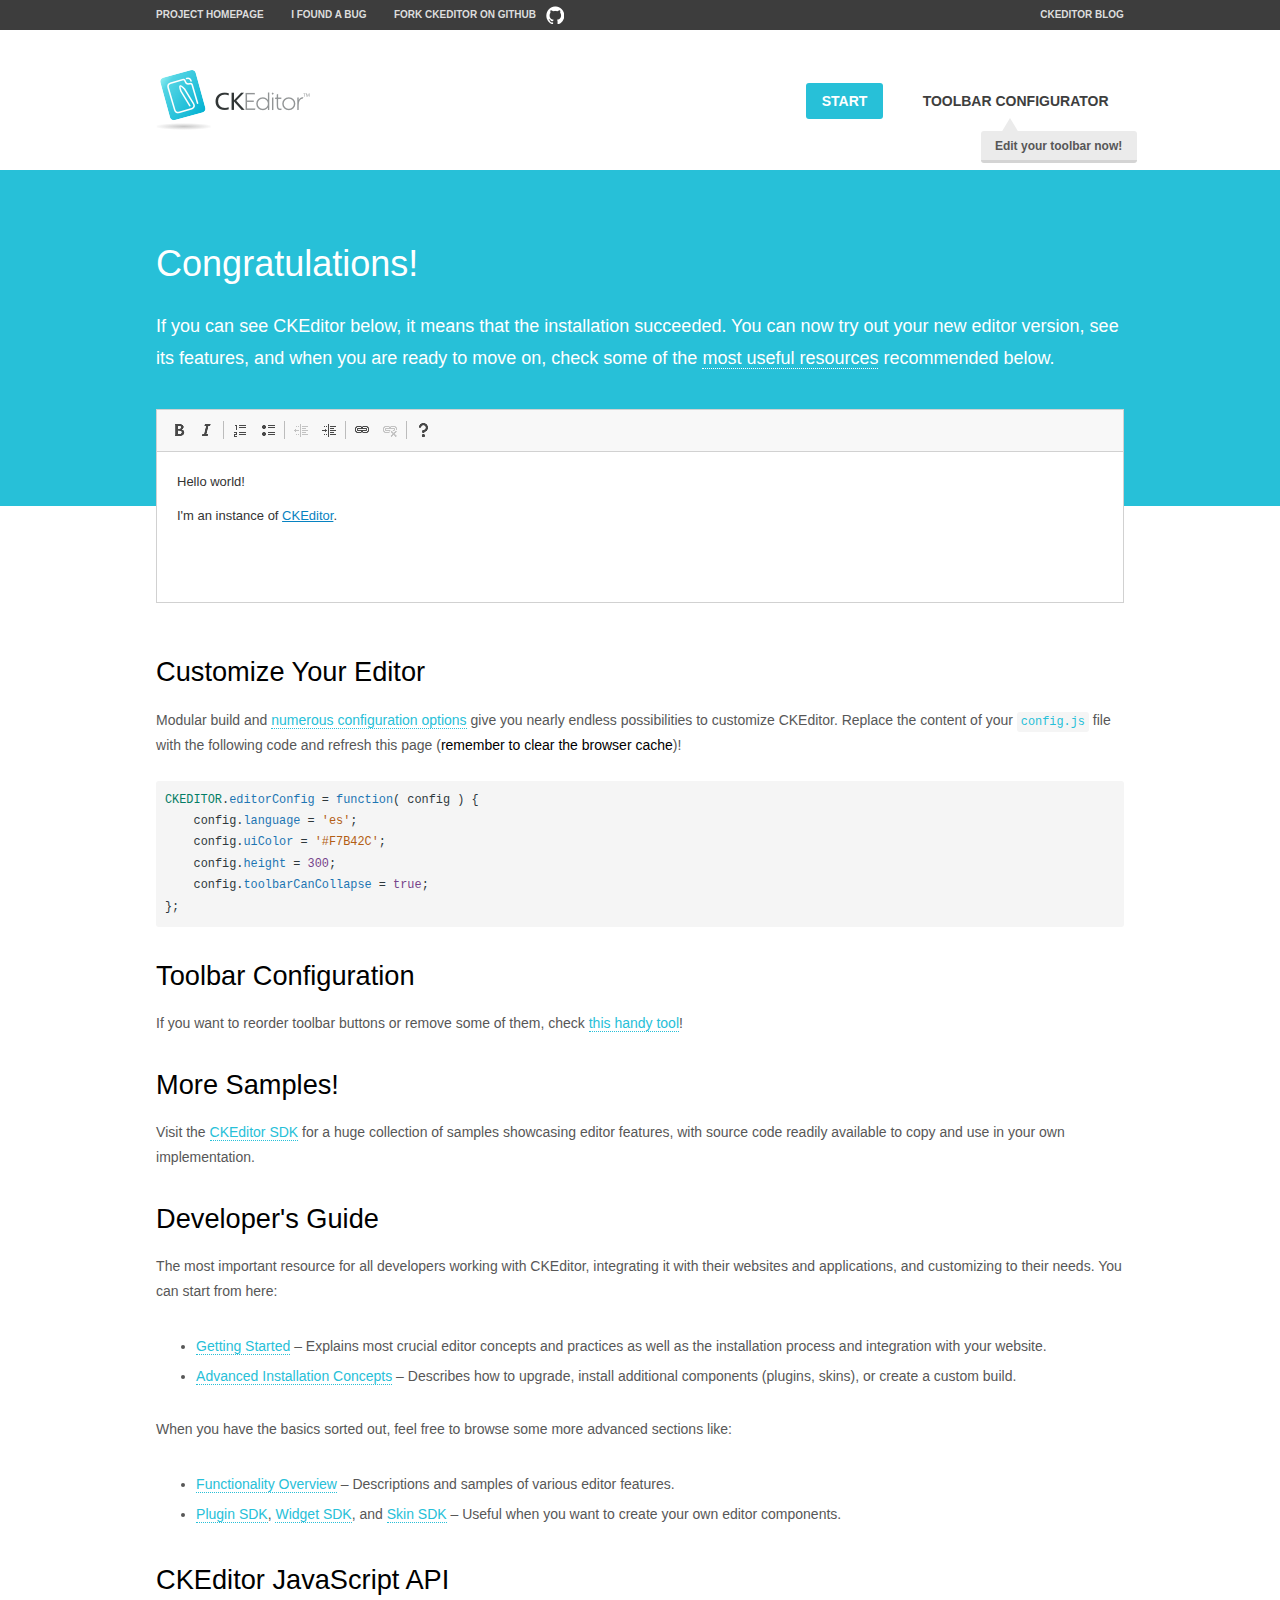
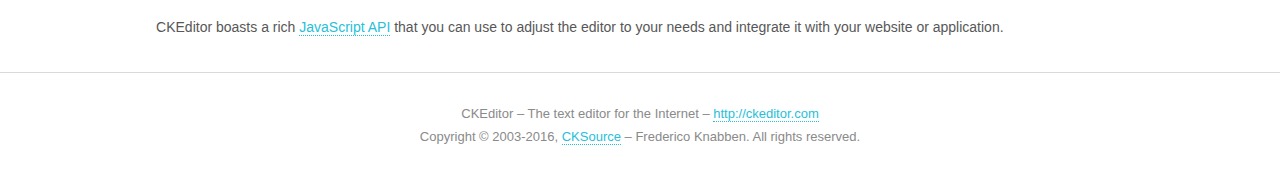
<file: mvc_html/js/ckeditor/samples/index.html>
<!DOCTYPE html>
<!--
Copyright (c) 2003-2016, CKSource - Frederico Knabben. All rights reserved.
For licensing, see LICENSE.md or http://ckeditor.com/license
-->
<html>
<head>
	<meta charset="utf-8">
	<title>CKEditor Sample</title>
	<script src="../ckeditor.js"></script>
	<script src="js/sample.js"></script>
	<link rel="stylesheet" href="css/samples.css">
	<link rel="stylesheet" href="toolbarconfigurator/lib/codemirror/neo.css">
</head>
<body id="main">

<nav class="navigation-a">
	<div class="grid-container">
		<ul class="navigation-a-left grid-width-70">
			<li><a href="http://ckeditor.com">Project Homepage</a></li>
			<li><a href="http://dev.ckeditor.com/">I found a bug</a></li>
			<li><a href="http://github.com/ckeditor/ckeditor-dev" class="icon-pos-right icon-navigation-a-github">Fork CKEditor on GitHub</a></li>
		</ul>
		<ul class="navigation-a-right grid-width-30">
			<li><a href="http://ckeditor.com/blog-list">CKEditor Blog</a></li>
		</ul>
	</div>
</nav>

<header class="header-a">
	<div class="grid-container">
		<h1 class="header-a-logo grid-width-30">
			<a href="index.html"><img src="img/logo.png" alt="CKEditor Sample"></a>
		</h1>

		<nav class="navigation-b grid-width-70">
			<ul>
				<li><a href="index.html" class="button-a button-a-background">Start</a></li>
				<li><a href="toolbarconfigurator/index.html" class="button-a">Toolbar configurator <span class="balloon-a balloon-a-nw">Edit your toolbar now!</span></a></li>
			</ul>
		</nav>
	</div>
</header>

<main>
	<div class="adjoined-top">
		<div class="grid-container">
			<div class="content grid-width-100">
				<h1>Congratulations!</h1>
				<p>
					If you can see CKEditor below, it means that the installation succeeded.
					You can now try out your new editor version, see its features, and when you are ready to move on, check some of the <a href="#sample-customize">most useful resources</a> recommended below.
				</p>
			</div>
		</div>
	</div>
	<div class="adjoined-bottom">
		<div class="grid-container">
			<div class="grid-width-100">
				<div id="editor">
					<h1>Hello world!</h1>
					<p>I'm an instance of <a href="http://ckeditor.com">CKEditor</a>.</p>
				</div>
			</div>
		</div>
	</div>

	<div class="grid-container">
		<div class="content grid-width-100">
			<section id="sample-customize">
				<h2>Customize Your Editor</h2>
				<p>Modular build and <a href="http://docs.ckeditor.com/#!/guide/dev_configuration">numerous configuration options</a> give you nearly endless possibilities to customize CKEditor. Replace the content of your <code><a href="../config.js">config.js</a></code> file with the following code and refresh this page (<strong>remember to clear the browser cache</strong>)!</p>
		<pre class="cm-s-neo CodeMirror"><code><span style="padding-right: 0.1px;"><span class="cm-variable">CKEDITOR</span>.<span class="cm-property">editorConfig</span> <span class="cm-operator">=</span> <span class="cm-keyword">function</span>( <span class="cm-def">config</span> ) {</span>
<span style="padding-right: 0.1px;"><span class="cm-tab">	</span><span class="cm-variable-2">config</span>.<span class="cm-property">language</span> <span class="cm-operator">=</span> <span class="cm-string">'es'</span>;</span>
<span style="padding-right: 0.1px;"><span class="cm-tab">	</span><span class="cm-variable-2">config</span>.<span class="cm-property">uiColor</span> <span class="cm-operator">=</span> <span class="cm-string">'#F7B42C'</span>;</span>
<span style="padding-right: 0.1px;"><span class="cm-tab">	</span><span class="cm-variable-2">config</span>.<span class="cm-property">height</span> <span class="cm-operator">=</span> <span class="cm-number">300</span>;</span>
<span style="padding-right: 0.1px;"><span class="cm-tab">	</span><span class="cm-variable-2">config</span>.<span class="cm-property">toolbarCanCollapse</span> <span class="cm-operator">=</span> <span class="cm-atom">true</span>;</span>
<span style="padding-right: 0.1px;">};</span></code></pre>
			</section>

			<section>
				<h2>Toolbar Configuration</h2>
				<p>If you want to reorder toolbar buttons or remove some of them, check <a href="toolbarconfigurator/index.html">this handy tool</a>!</p>
			</section>

			<section>
				<h2>More Samples!</h2>
				<p>Visit the <a href="http://sdk.ckeditor.com">CKEditor SDK</a> for a huge collection of samples showcasing editor features, with source code readily available to copy and use in your own implementation.</p>
			</section>

			<section>
				<h2>Developer's Guide</h2>
				<p>The most important resource for all developers working with CKEditor, integrating it with their websites and applications, and customizing to their needs. You can start from here:</p>
				<ul>
					<li><a href="http://docs.ckeditor.com/#!/guide/dev_installation">Getting Started</a> &ndash; Explains most crucial editor concepts and practices as well as the installation process and integration with your website.</li>
					<li><a href="http://docs.ckeditor.com/#!/guide/dev_advanced_installation">Advanced Installation Concepts</a> &ndash; Describes how to upgrade, install additional components (plugins, skins), or create a custom build.</li>
				</ul>
					<p>When you have the basics sorted out, feel free to browse some more advanced sections like:</p>
				<ul>
					<li><a href="http://docs.ckeditor.com/#!/guide/dev_features">Functionality Overview</a> &ndash; Descriptions and samples of various editor features.</li>
					<li><a href="http://docs.ckeditor.com/#!/guide/plugin_sdk_intro">Plugin SDK</a>, <a href="http://docs.ckeditor.com/#!/guide/widget_sdk_intro">Widget SDK</a>, and <a href="http://docs.ckeditor.com/#!/guide/skin_sdk_intro">Skin SDK</a> &ndash; Useful when you want to create your own editor components.</li>
				</ul>
			</section>

			<section>
				<h2>CKEditor JavaScript API</h2>
				<p>CKEditor boasts a rich <a href="http://docs.ckeditor.com/#!/api">JavaScript API</a> that you can use to adjust the editor to your needs and integrate it with your website or application.</p>
			</section>
		</div>
	</div>
</main>

<footer class="footer-a grid-container">
	<div class="grid-container">
		<p class="grid-width-100">
			CKEditor &ndash; The text editor for the Internet &ndash; <a class="samples" href="http://ckeditor.com/">http://ckeditor.com</a>
		</p>
		<p class="grid-width-100" id="copy">
			Copyright &copy; 2003-2016, <a class="samples" href="http://cksource.com/">CKSource</a> &ndash; Frederico Knabben. All rights reserved.
		</p>
	</div>
</footer>
<script>
	initSample();
</script>

</body>
</html>
</file>
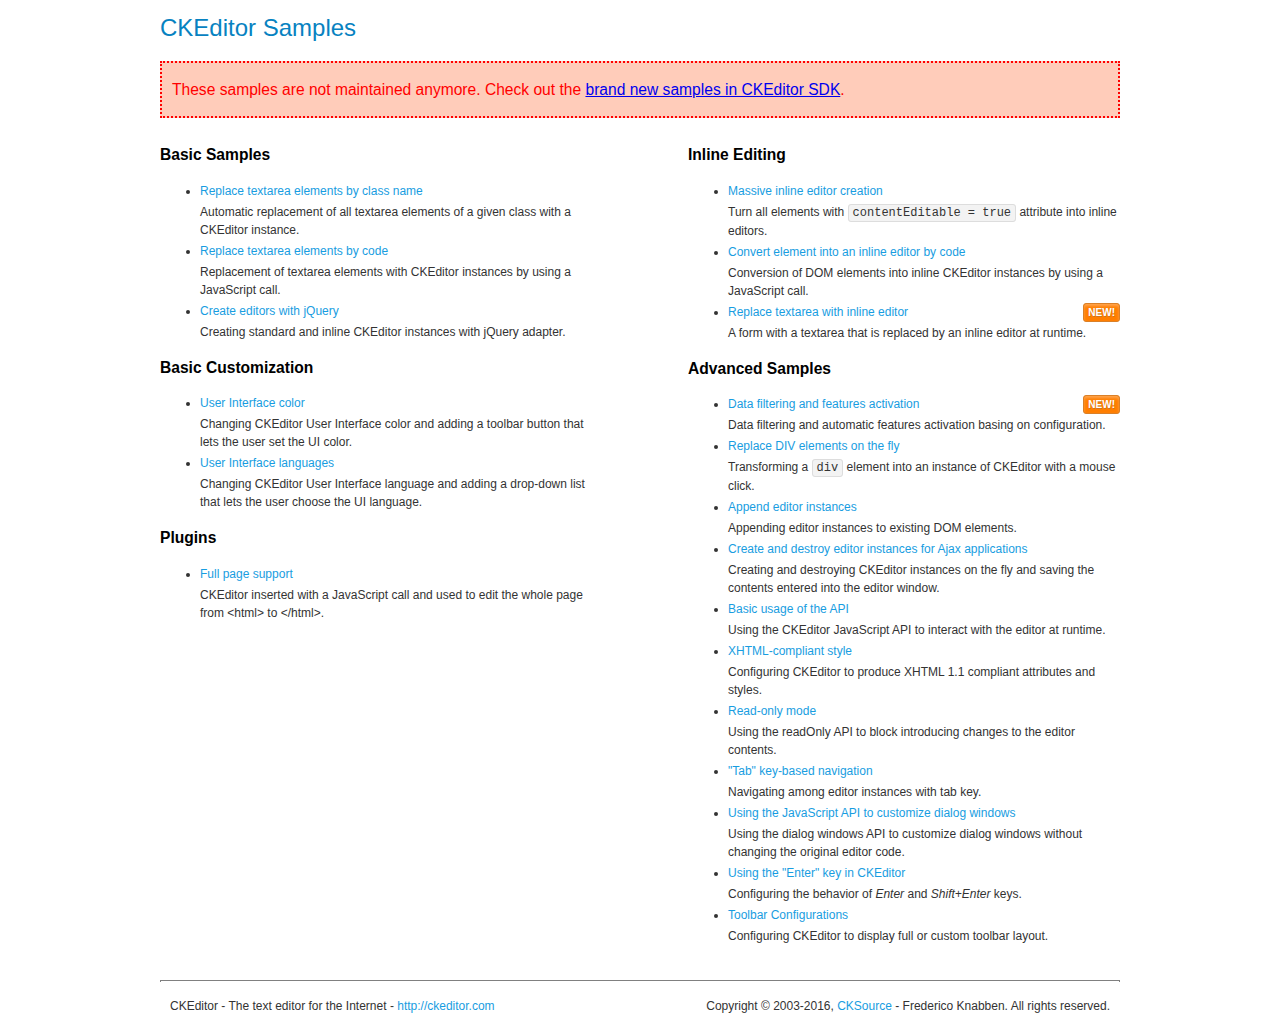
<file: mvc_html/js/ckeditor/samples/old/index.html>
<!DOCTYPE html>
<!--
Copyright (c) 2003-2016, CKSource - Frederico Knabben. All rights reserved.
For licensing, see LICENSE.md or http://ckeditor.com/license
-->
<html>
<head>
	<meta charset="utf-8">
	<title>CKEditor Samples</title>
	<link rel="stylesheet" href="sample.css">
</head>
<body>
	<h1 class="samples">
		CKEditor Samples
	</h1>
	<div class="warning deprecated">
		These samples are not maintained anymore. Check out the <a href="http://sdk.ckeditor.com/">brand new samples in CKEditor SDK</a>.
	</div>
	<div class="twoColumns">
		<div class="twoColumnsLeft">
			<h2 class="samples">
				Basic Samples
			</h2>
			<dl class="samples">
				<dt><a class="samples" href="replacebyclass.html">Replace textarea elements by class name</a></dt>
				<dd>Automatic replacement of all textarea elements of a given class with a CKEditor instance.</dd>

				<dt><a class="samples" href="replacebycode.html">Replace textarea elements by code</a></dt>
				<dd>Replacement of textarea elements with CKEditor instances by using a JavaScript call.</dd>

				<dt><a class="samples" href="jquery.html">Create editors with jQuery</a></dt>
				<dd>Creating standard and inline CKEditor instances with jQuery adapter.</dd>
			</dl>

			<h2 class="samples">
				Basic Customization
			</h2>
			<dl class="samples">
				<dt><a class="samples" href="uicolor.html">User Interface color</a></dt>
				<dd>Changing CKEditor User Interface color and adding a toolbar button that lets the user set the UI color.</dd>

				<dt><a class="samples" href="uilanguages.html">User Interface languages</a></dt>
				<dd>Changing CKEditor User Interface language and adding a drop-down list that lets the user choose the UI language.</dd>
			</dl>


			<h2 class="samples">Plugins</h2>
<dl class="samples">
<dt><a class="samples" href="wysiwygarea/fullpage.html">Full page support</a></dt>
<dd>CKEditor inserted with a JavaScript call and used to edit the whole page from &lt;html&gt; to &lt;/html&gt;.</dd>
</dl>
		</div>
		<div class="twoColumnsRight">
			<h2 class="samples">
				Inline Editing
			</h2>
			<dl class="samples">
				<dt><a class="samples" href="inlineall.html">Massive inline editor creation</a></dt>
				<dd>Turn all elements with <code>contentEditable = true</code> attribute into inline editors.</dd>

				<dt><a class="samples" href="inlinebycode.html">Convert element into an inline editor by code</a></dt>
				<dd>Conversion of DOM elements into inline CKEditor instances by using a JavaScript call.</dd>

				<dt><a class="samples" href="inlinetextarea.html">Replace textarea with inline editor</a> <span class="new">New!</span></dt>
				<dd>A form with a textarea that is replaced by an inline editor at runtime.</dd>

				
			</dl>

			<h2 class="samples">
				Advanced Samples
			</h2>
			<dl class="samples">
				<dt><a class="samples" href="datafiltering.html">Data filtering and features activation</a> <span class="new">New!</span></dt>
				<dd>Data filtering and automatic features activation basing on configuration.</dd>

				<dt><a class="samples" href="divreplace.html">Replace DIV elements on the fly</a></dt>
				<dd>Transforming a <code>div</code> element into an instance of CKEditor with a mouse click.</dd>

				<dt><a class="samples" href="appendto.html">Append editor instances</a></dt>
				<dd>Appending editor instances to existing DOM elements.</dd>

				<dt><a class="samples" href="ajax.html">Create and destroy editor instances for Ajax applications</a></dt>
				<dd>Creating and destroying CKEditor instances on the fly and saving the contents entered into the editor window.</dd>

				<dt><a class="samples" href="api.html">Basic usage of the API</a></dt>
				<dd>Using the CKEditor JavaScript API to interact with the editor at runtime.</dd>

				<dt><a class="samples" href="xhtmlstyle.html">XHTML-compliant style</a></dt>
				<dd>Configuring CKEditor to produce XHTML 1.1 compliant attributes and styles.</dd>

				<dt><a class="samples" href="readonly.html">Read-only mode</a></dt>
				<dd>Using the readOnly API to block introducing changes to the editor contents.</dd>

				<dt><a class="samples" href="tabindex.html">"Tab" key-based navigation</a></dt>
				<dd>Navigating among editor instances with tab key.</dd>


				
<dt><a class="samples" href="dialog/dialog.html">Using the JavaScript API to customize dialog windows</a></dt>
<dd>Using the dialog windows API to customize dialog windows without changing the original editor code.</dd>

<dt><a class="samples" href="enterkey/enterkey.html">Using the &quot;Enter&quot; key in CKEditor</a></dt>
<dd>Configuring the behavior of <em>Enter</em> and <em>Shift+Enter</em> keys.</dd>

<dt><a class="samples" href="toolbar/toolbar.html">Toolbar Configurations</a></dt>
<dd>Configuring CKEditor to display full or custom toolbar layout.</dd>

			</dl>
		</div>
	</div>
	<div id="footer">
		<hr>
		<p>
			CKEditor - The text editor for the Internet - <a class="samples" href="http://ckeditor.com/">http://ckeditor.com</a>
		</p>
		<p id="copy">
			Copyright &copy; 2003-2016, <a class="samples" href="http://cksource.com/">CKSource</a> - Frederico Knabben. All rights reserved.
		</p>
	</div>
</body>
</html>
</file>
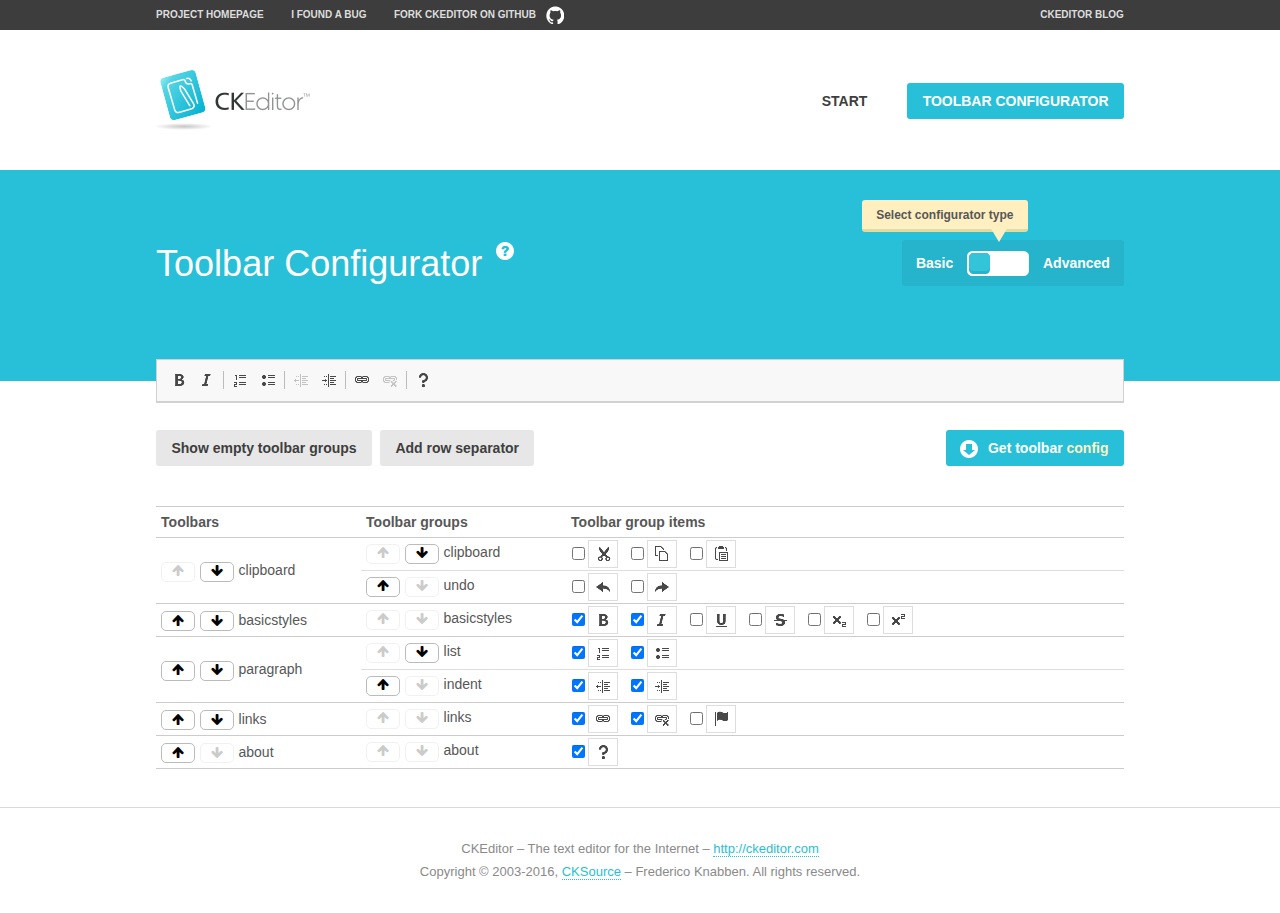
<file: mvc_html/js/ckeditor/samples/toolbarconfigurator/index.html>
<!DOCTYPE html>
<!--
Copyright (c) 2003-2016, CKSource - Frederico Knabben. All rights reserved.
For licensing, see LICENSE.md or http://ckeditor.com/license
-->
<!--[if IE 8]><html class="ie8"><![endif]-->
<!--[if gt IE 8]><html><![endif]-->
<!--[if !IE]><!--><html><!--<![endif]-->
<head>
	<meta charset="utf-8">
	<title>Toolbar Configurator</title>
	<script src="../../ckeditor.js"></script>
	<script>
		if ( CKEDITOR.env.ie && CKEDITOR.env.version < 9 )
			CKEDITOR.tools.enableHtml5Elements( document );
	</script>
	<link rel="stylesheet" href="lib/codemirror/codemirror.css">
	<link rel="stylesheet" href="lib/codemirror/show-hint.css">
	<link rel="stylesheet" href="lib/codemirror/neo.css">
	<link rel="stylesheet" href="css/fontello.css">
	<link rel="stylesheet" href="../css/samples.css">
</head>
<body id="toolbar">

<nav class="navigation-a">
	<div class="grid-container">
		<ul class="navigation-a-left grid-width-70">
			<li><a href="http://ckeditor.com">Project Homepage</a></li>
			<li><a href="http://dev.ckeditor.com/">I found a bug</a></li>
			<li><a href="http://github.com/ckeditor/ckeditor-dev" class="icon-pos-right icon-navigation-a-github">Fork CKEditor on GitHub</a></li>
		</ul>
		<ul class="navigation-a-right grid-width-30">
			<li><a href="http://ckeditor.com/blog-list">CKEditor Blog</a></li>
		</ul>
	</div>
</nav>

<header class="header-a">
	<div class="grid-container">
		<h1 class="header-a-logo grid-width-30">
			<a href="../index.html"><img src="../img/logo.png" alt="CKEditor Logo"></a>
		</h1>
		<nav class="navigation-b grid-width-70">
			<ul>
				<li><a href="../index.html"  class="button-a">Start</a></li>
				<li><a href="index.html"  class="button-a button-a-background">Toolbar configurator</a></li>
			</ul>
		</nav>
	</div>
</header>

<main>
	<div class="adjoined-top">
		<div class="grid-container">
			<div class="content grid-width-100">
				<div class="grid-container-nested">
					<h1 class="grid-width-60">
						Toolbar Configurator
						<a href="#help-content" type="button" title="Configurator help" id="help" class="button-a button-a-background button-a-no-text icon-pos-left icon-question-mark">Help</a>
					</h1>

					<div class="grid-width-40 grid-switch-magic">
						<div class="switch">
							<span class="balloon-a balloon-a-se">Select configurator type</span>
							<input type="radio" name="radio" data-num="1" id="radio-basic" />
							<input type="radio" name="radio" data-num="2" id="radio-advanced" />
							<label data-for="1" for="radio-basic">Basic</label>
							<span class="switch-inner">
								<span class="handler"></span>
							</span>
							<label data-for="2" for="radio-advanced">Advanced</label>
						</div>
					</div>
				</div>
			</div>
		</div>
	</div>
	<div class="adjoined-bottom">
		<div class="grid-container">
			<div class="grid-width-100">
				<div class="editors-container">
					<div id="editor-basic"></div>
					<div id="editor-advanced"></div>
				</div>
			</div>
		</div>
	</div>

	<div class="grid-container configurator">
		<div class="content grid-width-100">
			<div class="configurator">
				<div>
					<div id="toolbarModifierWrapper"></div>
				</div>
			</div>
		</div>
	</div>

	<div id="help-content">
		<div class="grid-container">
			<div class="grid-width-100">
				<h2>What Am I Doing Here?</h2>

				<div class="grid-container grid-container-nested">
					<div class="basic">
						<div class="grid-width-50">
							<p>Arrange <a href="http://docs.ckeditor.com/#!/api/CKEDITOR.config-cfg-toolbarGroups">toolbar groups</a>, toggle <a href="http://docs.ckeditor.com/#!/api/CKEDITOR.config-cfg-removeButtons">button visibility</a> according to your needs and get your toolbar configuration.</p>
							<p>You can replace the content of the <a href="../../config.js"><code>config.js</code></a> file with the generated configuration. If you already set some configuration options you will need to merge both configurations.</p>
						</div>
						<div class="grid-width-50">
							<p>Read more about different ways of <a href="http://docs.ckeditor.com/#!/guide/dev_configuration">setting configuration</a> and do not forget about <strong>clearing browser cache</strong>.</p>
							<p>Arranging toolbar groups is the recommended way of configuring the toolbar, but if you need more freedom you can use the <a href="#advanced">advanced configurator</a>.</p>
						</div>
					</div>
					<div class="advanced" style="display: none;">
						<div class="grid-width-50">
							<p>With this code editor you can edit your <a href="http://docs.ckeditor.com/#!/api/CKEDITOR.config-cfg-toolbar">toolbar configuration</a> live.</p>
							<p>You can replace the content of the <a href="../../config.js"><code>config.js</code></a> file with the generated configuration. If you already set some configuration options you will need to merge both configurations.</p>
						</div>
						<div class="grid-width-50">
							<p>Read more about different ways of <a href="http://docs.ckeditor.com/#!/guide/dev_configuration">setting configuration</a> and do not forget about <strong>clearing browser cache</strong>.</p>
						</div>
					</div>
				</div>

				<p class="grid-container grid-container-nested">
					<button type="button" class="help-content-close grid-width-100 button-a button-a-background">Got it. Let's play!</button>
				</p>
			</div>
		</div>
	</div>
</main>

<footer class="footer-a grid-container">
	<p class="grid-width-100">
		CKEditor &ndash; The text editor for the Internet &ndash; <a class="samples" href="http://ckeditor.com/">http://ckeditor.com</a>
	</p>
	<p class="grid-width-100" id="copy">
		Copyright &copy; 2003-2016, <a class="samples" href="http://cksource.com/">CKSource</a> &ndash; Frederico Knabben. All rights reserved.
	</p>
</footer>

<script src="lib/codemirror/codemirror.js"></script>
<script src="lib/codemirror/javascript.js"></script>
<script src="lib/codemirror/show-hint.js"></script>

<script src="js/fulltoolbareditor.js"></script>
<script src="js/abstracttoolbarmodifier.js"></script>
<script src="js/toolbarmodifier.js"></script>
<script src="js/toolbartextmodifier.js"></script>
<script src="../js/sf.js"></script>

<script>
	( function() {
		'use strict';

		var mode = ( window.location.hash.substr( 1 ) === 'advanced' ) ? 'advanced' : 'basic',
			configuratorSection = CKEDITOR.document.findOne( 'main > .grid-container.configurator' ),
			basicInstruction = CKEDITOR.document.findOne( '#help-content .basic' ),
			advancedInstruction = CKEDITOR.document.findOne( '#help-content .advanced' ),

			// Configurator mode switcher.
			modeSwitchBasic = CKEDITOR.document.getById( 'radio-basic' ),
			modeSwitchAdvanced = CKEDITOR.document.getById( 'radio-advanced' );

		// Initial setup
		function updateSwitcher() {
			if ( mode === 'advanced' ) {
				modeSwitchAdvanced.$.checked = true;
			} else {
				modeSwitchBasic.$.checked = true;
			}
		}

		updateSwitcher();

		CKEDITOR.document.getWindow().on( 'hashchange', function( e ) {
			var hash = window.location.hash.substr( 1 );
			if ( !( hash === 'advanced' || hash === 'basic' ) ) {
				return;
			}
			mode = hash;
			onToolbarsDone( mode );
		} );

		CKEDITOR.document.getWindow().on( 'resize', function() {
			updateToolbar( ( mode === 'basic' ? toolbarModifier : toolbarTextModifier )[ 'editorInstance' ] );
		} );

		function onRefresh( modifier ) {
			modifier = modifier || this;

			if ( mode === 'basic' && modifier instanceof ToolbarConfigurator.ToolbarTextModifier ) {
				return;
			}

			// CodeMirror container becomes visible, so we need to refresh and to avoid rendering problems.
			if ( mode === 'advanced' && modifier instanceof ToolbarConfigurator.ToolbarTextModifier ) {
				modifier.codeContainer.refresh();
			}

			updateToolbar( modifier.editorInstance );
		}

		function updateToolbar( editor ) {
			var editorContainer = editor.container;

			// Not always editor is loaded.
			if ( !editorContainer ) {
				return;
			}

			var displayStyle = editorContainer.getStyle( 'display' );

			editorContainer.setStyle( 'display', 'block' );

			var newHeight = editorContainer.getSize( 'height' );

			var newMarginTop = parseInt( editorContainer.getComputedStyle( 'margin-top' ), 10 );
			newMarginTop = ( isNaN( newMarginTop ) ? 0 : Number( newMarginTop ) );

			var newMarginBottom = parseInt( editorContainer.getComputedStyle( 'margin-bottom' ), 10 );
			newMarginBottom = ( isNaN( newMarginBottom ) ? 0 : Number( newMarginBottom ) );

			var result = newHeight + newMarginTop + newMarginBottom;

			editorContainer.setStyle( 'display', displayStyle );

			editor.container.getAscendant( 'div' ).setStyle( 'height', result + 'px' );
		}

		var toolbarModifier = new ToolbarConfigurator.ToolbarModifier( 'editor-basic' );

		var done = 0;
		toolbarModifier.init( onToolbarInit );
		toolbarModifier.onRefresh = onRefresh;

		CKEDITOR.document.getById( 'toolbarModifierWrapper' ).append( toolbarModifier.mainContainer );

		var toolbarTextModifier = new ToolbarConfigurator.ToolbarTextModifier( 'editor-advanced' );
		toolbarTextModifier.init( onToolbarInit );
		toolbarTextModifier.onRefresh = onRefresh;

		function onToolbarInit() {
			if ( ++done === 2 ) {
				onToolbarsDone();

				positionSticky.watch( CKEDITOR.document.findOne( '.toolbar' ), function() {
					return mode === 'advanced';
				} );
			}
		}

		function onToolbarsDone() {
			if ( mode === 'basic' ) {
				toggleModeBasic( false );
			} else {
				toggleModeAdvanced( false );
			}

			updateSwitcher();

			setTimeout( function() {
				CKEDITOR.document.findOne( '.editors-container' ).addClass( 'active' );
				CKEDITOR.document.findOne( '#toolbarModifierWrapper' ).addClass( 'active' );
			}, 200 );
		}

		CKEDITOR.document.getById( 'toolbarModifierWrapper' ).append( toolbarTextModifier.mainContainer );

		function toogleModeSwitch( onElement, offElement, onModifier, offModifier ) {
			onElement.addClass( 'fancy-button-active' );
			offElement.removeClass( 'fancy-button-active' );

			onModifier.showUI();
			offModifier.hideUI();
		}

		function toggleModeBasic( callOnRefresh ) {
			callOnRefresh = ( callOnRefresh !== false );
			mode = 'basic';
			window.location.hash = '#basic';
			toogleModeSwitch( modeSwitchBasic, modeSwitchAdvanced, toolbarModifier, toolbarTextModifier );

			configuratorSection.removeClass( 'freed-width' );
			basicInstruction.show();
			advancedInstruction.hide();

			callOnRefresh && onRefresh( toolbarModifier );
		}

		function toggleModeAdvanced( callOnRefresh ) {
			callOnRefresh = ( callOnRefresh !== false );
			mode = 'advanced';
			window.location.hash = '#advanced';
			toogleModeSwitch( modeSwitchAdvanced, modeSwitchBasic, toolbarTextModifier, toolbarModifier );

			configuratorSection.addClass( 'freed-width' );
			advancedInstruction.show();
			basicInstruction.hide();

			callOnRefresh && onRefresh( toolbarTextModifier );
		}

		modeSwitchBasic.on( 'click', toggleModeBasic );
		modeSwitchAdvanced.on( 'click', toggleModeAdvanced );

		//
		// Position:sticky for the toolbar.
		//

		// Will make elements behave like they were styled with position:sticky.
		var positionSticky = {
			// Store object: {
			// 		element: CKEDITOR.dom.element, // Element which will float.
			// 		placeholder: CKEDITOR.dom.element, // Placeholder which is place to prevent page bounce.
			// 		isFixed: boolean // Whether element float now.
			// }
			watched: [],

			active: [],

			staticContainer: null,

			init: function() {
				var element = CKEDITOR.dom.element.createFromHtml(
					'<div class="staticContainer">' +
						'<div class="grid-container" >' +
							'<div class="grid-width-100">' +
								'<div class="inner"></div>' +
							'</div>' +
						'</div>' +
					'</div>' );

				this.staticContainer = element.findOne( '.inner' );

				CKEDITOR.document.getBody().append( element );
			},

			watch: function( element, preventFunc ) {
				this.watched.push( {
					element: element,
					placeholder: new CKEDITOR.dom.element( 'div' ),
					isFixed: false,
					preventFunc: preventFunc
				} );
			},

			checkAll: function() {
				for ( var i = 0; i < this.watched.length; i++ ) {
					this.check( this.watched[ i ] );
				}
			},

			check: function( element ) {
				var isFixed = element.isFixed;
				var shouldBeFixed = this.shouldBeFixed( element );

				// Nothing to be done.
				if ( isFixed === shouldBeFixed ) {
					return;
				}

				var placeholder = element.placeholder;

				if ( isFixed ) {
					// Unfixing.

					element.element.insertBefore( placeholder );
					placeholder.remove();

					element.element.removeStyle( 'margin' );

					this.active.splice( CKEDITOR.tools.indexOf( this.active, element ), 1 );

				} else {
					// Fixing.
					placeholder.setStyle( 'width', element.element.getSize( 'width' ) + 'px' );
					placeholder.setStyle( 'height', element.element.getSize( 'height' ) + 'px' );
					placeholder.setStyle( 'margin-bottom', element.element.getComputedStyle( 'margin-bottom' ) );
					placeholder.setStyle( 'display', element.element.getComputedStyle( 'display' ) );
					placeholder.insertAfter( element.element );

					this.staticContainer.append( element.element );

					this.active.push( element );
				}

				element.isFixed = !element.isFixed;
			},

			shouldBeFixed: function( element ) {
				if ( element.preventFunc && element.preventFunc() ) {
					return false;
				}

				// If element is already fixed we are checking it's placeholder.
				var related = ( element.isFixed ? element.placeholder : element.element ),
					clientRect = related.$.getBoundingClientRect(),
					staticHeight = this.staticContainer.getSize('height' ),
					elemHeight = element.element.getSize( 'height' );

				if ( element.isFixed ) {
					return ( clientRect.top + elemHeight < staticHeight );
				} else {
					return ( clientRect.top < staticHeight );
				}
			}
		};

		positionSticky.init();

		CKEDITOR.document.getWindow().on( 'scroll',
			new CKEDITOR.tools.eventsBuffer( 100, positionSticky.checkAll, positionSticky ).input
		);

		// Make the toolbar sticky.
		positionSticky.watch( CKEDITOR.document.findOne( '.editors-container' ) );

		// Help button and help-content.
		( function() {
			var helpButton = CKEDITOR.document.getById( 'help' ),
				helpContent = CKEDITOR.document.getById( 'help-content' );

			// Don't show help button on IE8 because it's unsupported by Pico Modal.
			if ( CKEDITOR.env.ie && CKEDITOR.env.version == 8 ) {
				helpButton.hide();
			} else {
				// Display help modal when the button is clicked.
				helpButton.on( 'click', function( evt ) {
					SF.modal( {
						// Clone modal content from DOM.
						content: helpContent.getHtml(),

						afterCreate: function( modal ) {
							// Enable modal content button to close the modal.
							new CKEDITOR.dom.element( modal.modalElem() ).findOne( '.help-content-close' ).once( 'click', modal.close );
						}
					} ).show();
				} );
			}
		} )();
	} )();
</script>
</body>
</html>
</file>
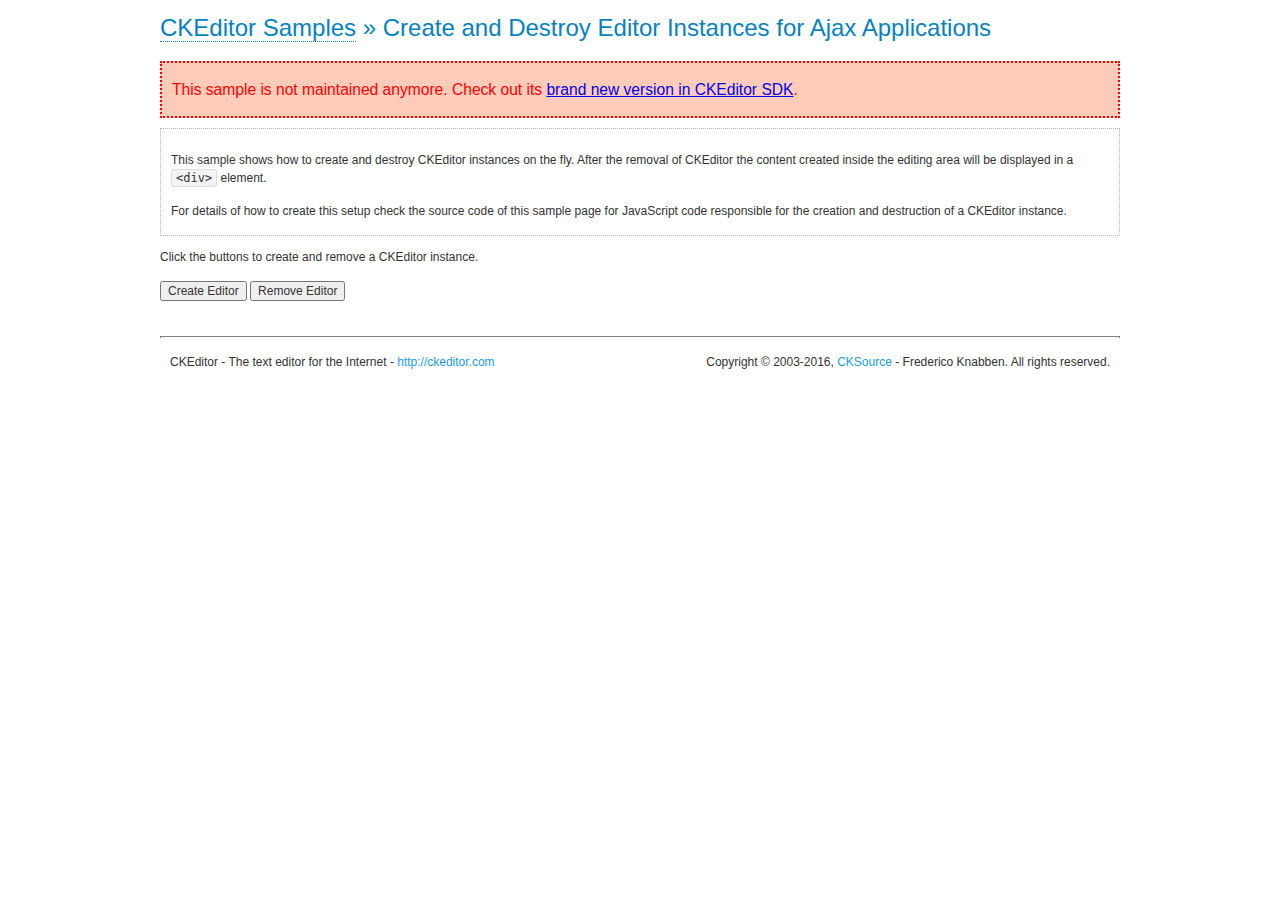
<file: mvc_html/js/ckeditor/samples/old/ajax.html>
<!DOCTYPE html>
<!--
Copyright (c) 2003-2016, CKSource - Frederico Knabben. All rights reserved.
For licensing, see LICENSE.md or http://ckeditor.com/license
-->
<html>
<head>
	<meta charset="utf-8">
	<title>Ajax &mdash; CKEditor Sample</title>
	<script src="../../ckeditor.js"></script>
	<link rel="stylesheet" href="sample.css">
	<script>

		var editor, html = '';

		function createEditor() {
			if ( editor )
				return;

			// Create a new editor inside the <div id="editor">, setting its value to html
			var config = {};
			editor = CKEDITOR.appendTo( 'editor', config, html );
		}

		function removeEditor() {
			if ( !editor )
				return;

			// Retrieve the editor contents. In an Ajax application, this data would be
			// sent to the server or used in any other way.
			document.getElementById( 'editorcontents' ).innerHTML = html = editor.getData();
			document.getElementById( 'contents' ).style.display = '';

			// Destroy the editor.
			editor.destroy();
			editor = null;
		}

	</script>
</head>
<body>
	<h1 class="samples">
		<a href="index.html">CKEditor Samples</a> &raquo; Create and Destroy Editor Instances for Ajax Applications
	</h1>
	<div class="warning deprecated">
		This sample is not maintained anymore. Check out its <a href="http://sdk.ckeditor.com/samples/saveajax.html">brand new version in CKEditor SDK</a>.
	</div>
	<div class="description">
		<p>
			This sample shows how to create and destroy CKEditor instances on the fly. After the removal of CKEditor the content created inside the editing
			area will be displayed in a <code>&lt;div&gt;</code> element.
		</p>
		<p>
			For details of how to create this setup check the source code of this sample page
			for JavaScript code responsible for the creation and destruction of a CKEditor instance.
		</p>
	</div>
	<p>Click the buttons to create and remove a CKEditor instance.</p>
	<p>
		<input onclick="createEditor();" type="button" value="Create Editor">
		<input onclick="removeEditor();" type="button" value="Remove Editor">
	</p>
	<!-- This div will hold the editor. -->
	<div id="editor">
	</div>
	<div id="contents" style="display: none">
		<p>
			Edited Contents:
		</p>
		<!-- This div will be used to display the editor contents. -->
		<div id="editorcontents">
		</div>
	</div>
	<div id="footer">
		<hr>
		<p>
			CKEditor - The text editor for the Internet - <a class="samples" href="http://ckeditor.com/">http://ckeditor.com</a>
		</p>
		<p id="copy">
			Copyright &copy; 2003-2016, <a class="samples" href="http://cksource.com/">CKSource</a> - Frederico
			Knabben. All rights reserved.
		</p>
	</div>
</body>
</html>
</file>
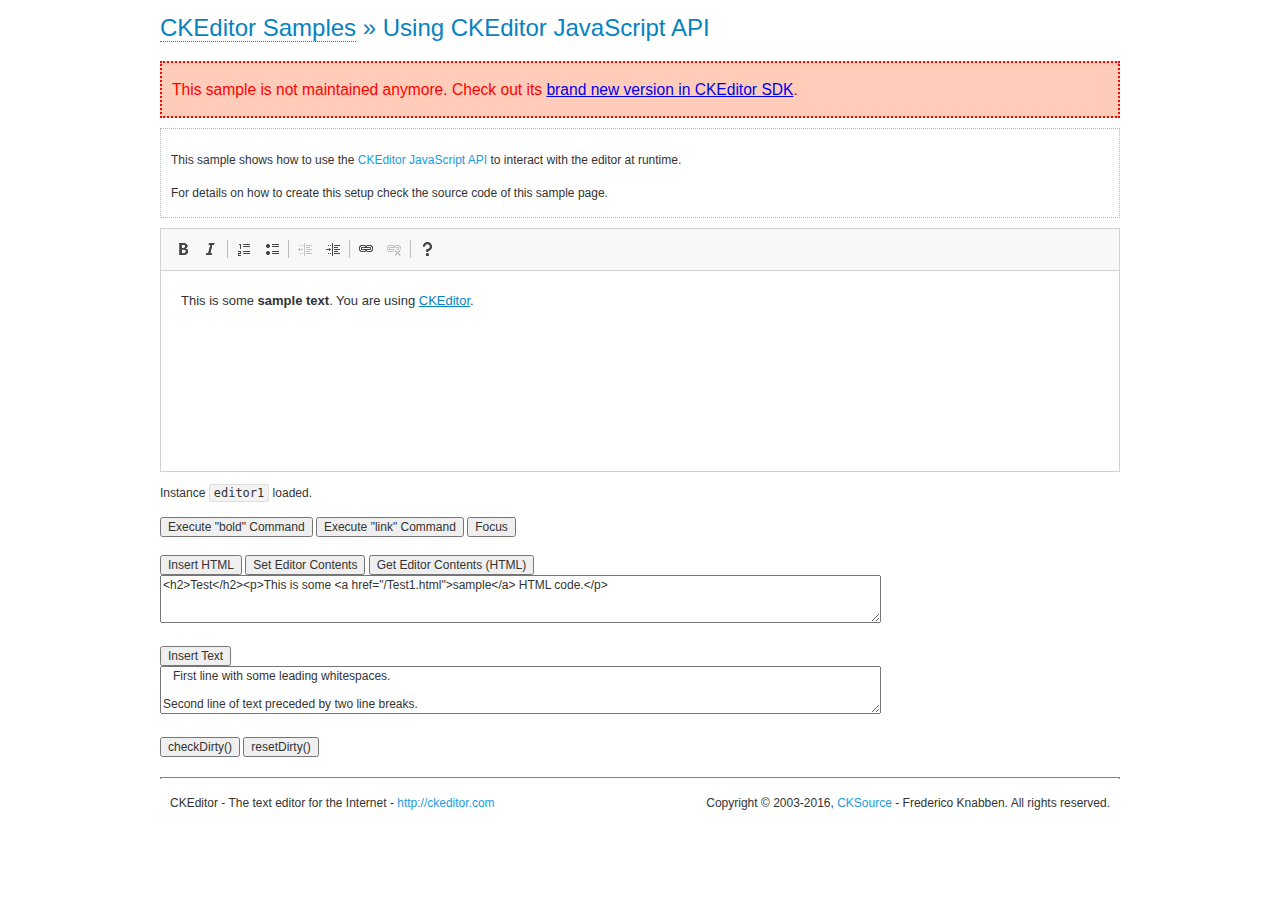
<file: mvc_html/js/ckeditor/samples/old/api.html>
<!DOCTYPE html>
<!--
Copyright (c) 2003-2016, CKSource - Frederico Knabben. All rights reserved.
For licensing, see LICENSE.md or http://ckeditor.com/license
-->
<html>
<head>
	<meta charset="utf-8">
	<title>API Usage &mdash; CKEditor Sample</title>
	<script src="../../ckeditor.js"></script>
	<link href="sample.css" rel="stylesheet">
	<script>

// The instanceReady event is fired, when an instance of CKEditor has finished
// its initialization.
CKEDITOR.on( 'instanceReady', function( ev ) {
	// Show the editor name and description in the browser status bar.
	document.getElementById( 'eMessage' ).innerHTML = 'Instance <code>' + ev.editor.name + '<\/code> loaded.';

	// Show this sample buttons.
	document.getElementById( 'eButtons' ).style.display = 'block';
});

function InsertHTML() {
	// Get the editor instance that we want to interact with.
	var editor = CKEDITOR.instances.editor1;
	var value = document.getElementById( 'htmlArea' ).value;

	// Check the active editing mode.
	if ( editor.mode == 'wysiwyg' )
	{
		// Insert HTML code.
		// http://docs.ckeditor.com/#!/api/CKEDITOR.editor-method-insertHtml
		editor.insertHtml( value );
	}
	else
		alert( 'You must be in WYSIWYG mode!' );
}

function InsertText() {
	// Get the editor instance that we want to interact with.
	var editor = CKEDITOR.instances.editor1;
	var value = document.getElementById( 'txtArea' ).value;

	// Check the active editing mode.
	if ( editor.mode == 'wysiwyg' )
	{
		// Insert as plain text.
		// http://docs.ckeditor.com/#!/api/CKEDITOR.editor-method-insertText
		editor.insertText( value );
	}
	else
		alert( 'You must be in WYSIWYG mode!' );
}

function SetContents() {
	// Get the editor instance that we want to interact with.
	var editor = CKEDITOR.instances.editor1;
	var value = document.getElementById( 'htmlArea' ).value;

	// Set editor contents (replace current contents).
	// http://docs.ckeditor.com/#!/api/CKEDITOR.editor-method-setData
	editor.setData( value );
}

function GetContents() {
	// Get the editor instance that you want to interact with.
	var editor = CKEDITOR.instances.editor1;

	// Get editor contents
	// http://docs.ckeditor.com/#!/api/CKEDITOR.editor-method-getData
	alert( editor.getData() );
}

function ExecuteCommand( commandName ) {
	// Get the editor instance that we want to interact with.
	var editor = CKEDITOR.instances.editor1;

	// Check the active editing mode.
	if ( editor.mode == 'wysiwyg' )
	{
		// Execute the command.
		// http://docs.ckeditor.com/#!/api/CKEDITOR.editor-method-execCommand
		editor.execCommand( commandName );
	}
	else
		alert( 'You must be in WYSIWYG mode!' );
}

function CheckDirty() {
	// Get the editor instance that we want to interact with.
	var editor = CKEDITOR.instances.editor1;
	// Checks whether the current editor contents present changes when compared
	// to the contents loaded into the editor at startup
	// http://docs.ckeditor.com/#!/api/CKEDITOR.editor-method-checkDirty
	alert( editor.checkDirty() );
}

function ResetDirty() {
	// Get the editor instance that we want to interact with.
	var editor = CKEDITOR.instances.editor1;
	// Resets the "dirty state" of the editor (see CheckDirty())
	// http://docs.ckeditor.com/#!/api/CKEDITOR.editor-method-resetDirty
	editor.resetDirty();
	alert( 'The "IsDirty" status has been reset' );
}

function Focus() {
	CKEDITOR.instances.editor1.focus();
}

function onFocus() {
	document.getElementById( 'eMessage' ).innerHTML = '<b>' + this.name + ' is focused </b>';
}

function onBlur() {
	document.getElementById( 'eMessage' ).innerHTML = this.name + ' lost focus';
}

	</script>

</head>
<body>
	<h1 class="samples">
		<a href="index.html">CKEditor Samples</a> &raquo; Using CKEditor JavaScript API
	</h1>
	<div class="warning deprecated">
		This sample is not maintained anymore. Check out its <a href="http://sdk.ckeditor.com/samples/api.html">brand new version in CKEditor SDK</a>.
	</div>
	<div class="description">
	<p>
		This sample shows how to use the
		<a class="samples" href="http://docs.ckeditor.com/#!/api/CKEDITOR.editor">CKEditor JavaScript API</a>
		to interact with the editor at runtime.
	</p>
	<p>
		For details on how to create this setup check the source code of this sample page.
	</p>
	</div>

	<!-- This <div> holds alert messages to be display in the sample page. -->
	<div id="alerts">
		<noscript>
			<p>
				<strong>CKEditor requires JavaScript to run</strong>. In a browser with no JavaScript
				support, like yours, you should still see the contents (HTML data) and you should
				be able to edit it normally, without a rich editor interface.
			</p>
		</noscript>
	</div>
	<form action="../../../samples/sample_posteddata.php" method="post">
		<textarea cols="100" id="editor1" name="editor1" rows="10">&lt;p&gt;This is some &lt;strong&gt;sample text&lt;/strong&gt;. You are using &lt;a href="http://ckeditor.com/"&gt;CKEditor&lt;/a&gt;.&lt;/p&gt;</textarea>

		<script>
			// Replace the <textarea id="editor1"> with an CKEditor instance.
			CKEDITOR.replace( 'editor1', {
				on: {
					focus: onFocus,
					blur: onBlur,

					// Check for availability of corresponding plugins.
					pluginsLoaded: function( evt ) {
						var doc = CKEDITOR.document, ed = evt.editor;
						if ( !ed.getCommand( 'bold' ) )
							doc.getById( 'exec-bold' ).hide();
						if ( !ed.getCommand( 'link' ) )
							doc.getById( 'exec-link' ).hide();
					}
				}
			});
		</script>

		<p id="eMessage">
		</p>

		<div id="eButtons" style="display: none">
			<input id="exec-bold" onclick="ExecuteCommand('bold');" type="button" value="Execute &quot;bold&quot; Command">
			<input id="exec-link" onclick="ExecuteCommand('link');" type="button" value="Execute &quot;link&quot; Command">
			<input onclick="Focus();" type="button" value="Focus">
			<br><br>
			<input onclick="InsertHTML();" type="button" value="Insert HTML">
			<input onclick="SetContents();" type="button" value="Set Editor Contents">
			<input onclick="GetContents();" type="button" value="Get Editor Contents (HTML)">
			<br>
			<textarea cols="100" id="htmlArea" rows="3">&lt;h2&gt;Test&lt;/h2&gt;&lt;p&gt;This is some &lt;a href="/Test1.html"&gt;sample&lt;/a&gt; HTML code.&lt;/p&gt;</textarea>
			<br>
			<br>
			<input onclick="InsertText();" type="button" value="Insert Text">
			<br>
			<textarea cols="100" id="txtArea" rows="3">   First line with some leading whitespaces.

Second line of text preceded by two line breaks.</textarea>
			<br>
			<br>
			<input onclick="CheckDirty();" type="button" value="checkDirty()">
			<input onclick="ResetDirty();" type="button" value="resetDirty()">
		</div>
	</form>
	<div id="footer">
		<hr>
		<p>
			CKEditor - The text editor for the Internet - <a class="samples" href="http://ckeditor.com/">http://ckeditor.com</a>
		</p>
		<p id="copy">
			Copyright &copy; 2003-2016, <a class="samples" href="http://cksource.com/">CKSource</a> - Frederico
			Knabben. All rights reserved.
		</p>
	</div>
</body>
</html>
</file>
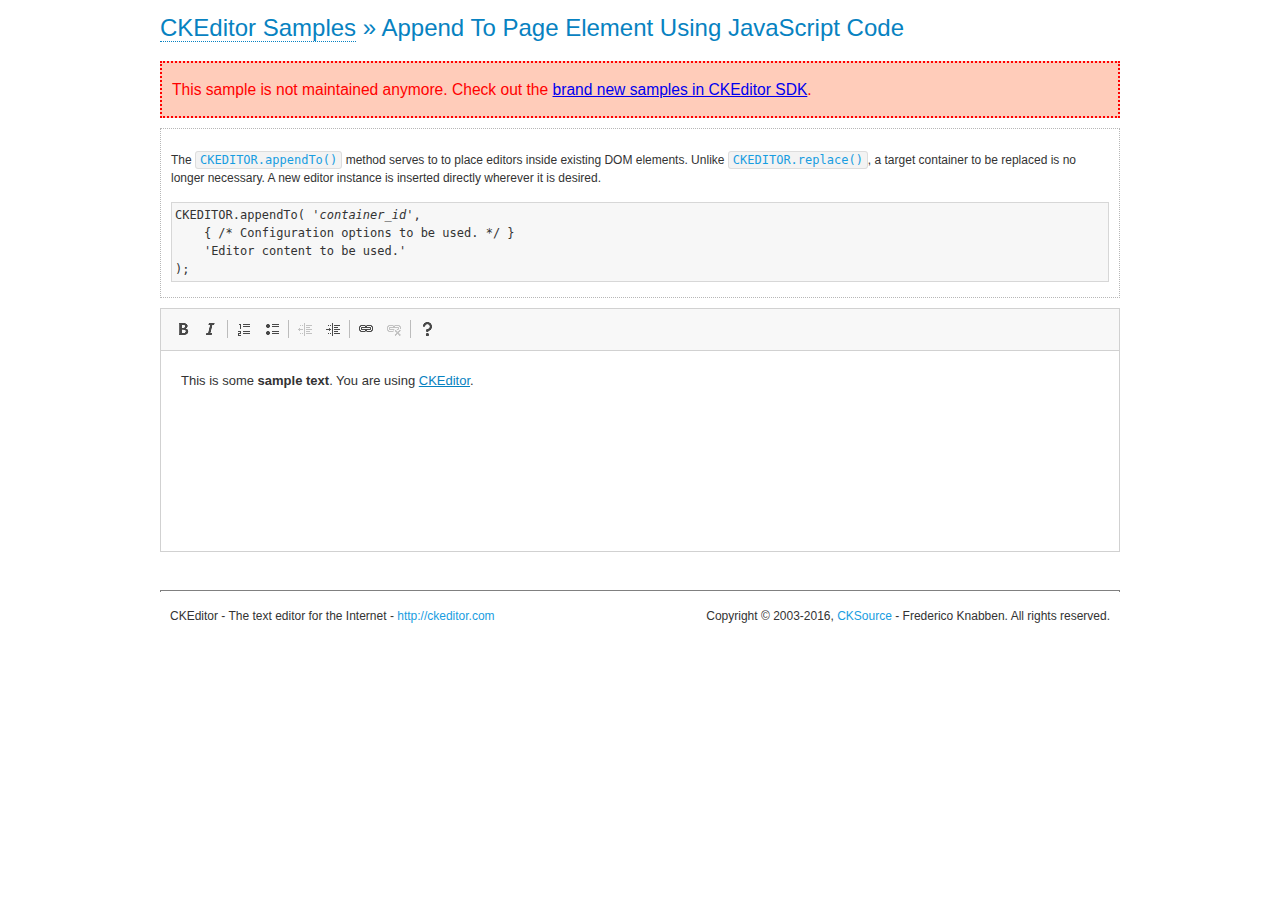
<file: mvc_html/js/ckeditor/samples/old/appendto.html>
<!DOCTYPE html>
<!--
Copyright (c) 2003-2016, CKSource - Frederico Knabben. All rights reserved.
For licensing, see LICENSE.md or http://ckeditor.com/license
-->
<html>
<head>
	<meta charset="utf-8">
	<title>Append To Page Element Using JavaScript Code &mdash; CKEditor Sample</title>
	<script src="../../ckeditor.js"></script>
	<link rel="stylesheet" href="sample.css">
</head>
<body>
	<h1 class="samples">
		<a href="index.html">CKEditor Samples</a> &raquo; Append To Page Element Using JavaScript Code
	</h1>
	<div class="warning deprecated">
		This sample is not maintained anymore. Check out the <a href="http://sdk.ckeditor.com/">brand new samples in CKEditor SDK</a>.
	</div>
	<div id="section1">
		<div class="description">
			<p>
				The <code><a class="samples" href="http://docs.ckeditor.com/#!/api/CKEDITOR-method-appendTo">CKEDITOR.appendTo()</a></code> method serves to to place editors inside existing DOM elements. Unlike <code><a class="samples" href="http://docs.ckeditor.com/#!/api/CKEDITOR-method-replace">CKEDITOR.replace()</a></code>,
				a target container to be replaced is no longer necessary. A new editor
				instance is inserted directly wherever it is desired.
			</p>
<pre class="samples">CKEDITOR.appendTo( '<em>container_id</em>',
	{ /* Configuration options to be used. */ }
	'Editor content to be used.'
);</pre>
		</div>
		<script>

			// This call can be placed at any point after the
			// DOM element to append CKEditor to or inside the <head><script>
			// in a window.onload event handler.

			// Append a CKEditor instance using the default configuration and the
			// provided content to the <div> element of ID "section1".
			CKEDITOR.appendTo( 'section1',
				null,
				'<p>This is some <strong>sample text</strong>. You are using <a href="http://ckeditor.com/">CKEditor</a>.</p>'
			);

		</script>
	</div>
	<br>
	<div id="footer">
		<hr>
		<p>
			CKEditor - The text editor for the Internet - <a class="samples" href="http://ckeditor.com/">http://ckeditor.com</a>
		</p>
		<p id="copy">
			Copyright &copy; 2003-2016, <a class="samples" href="http://cksource.com/">CKSource</a> - Frederico
			Knabben. All rights reserved.
		</p>
	</div>
</body>
</html>
</file>
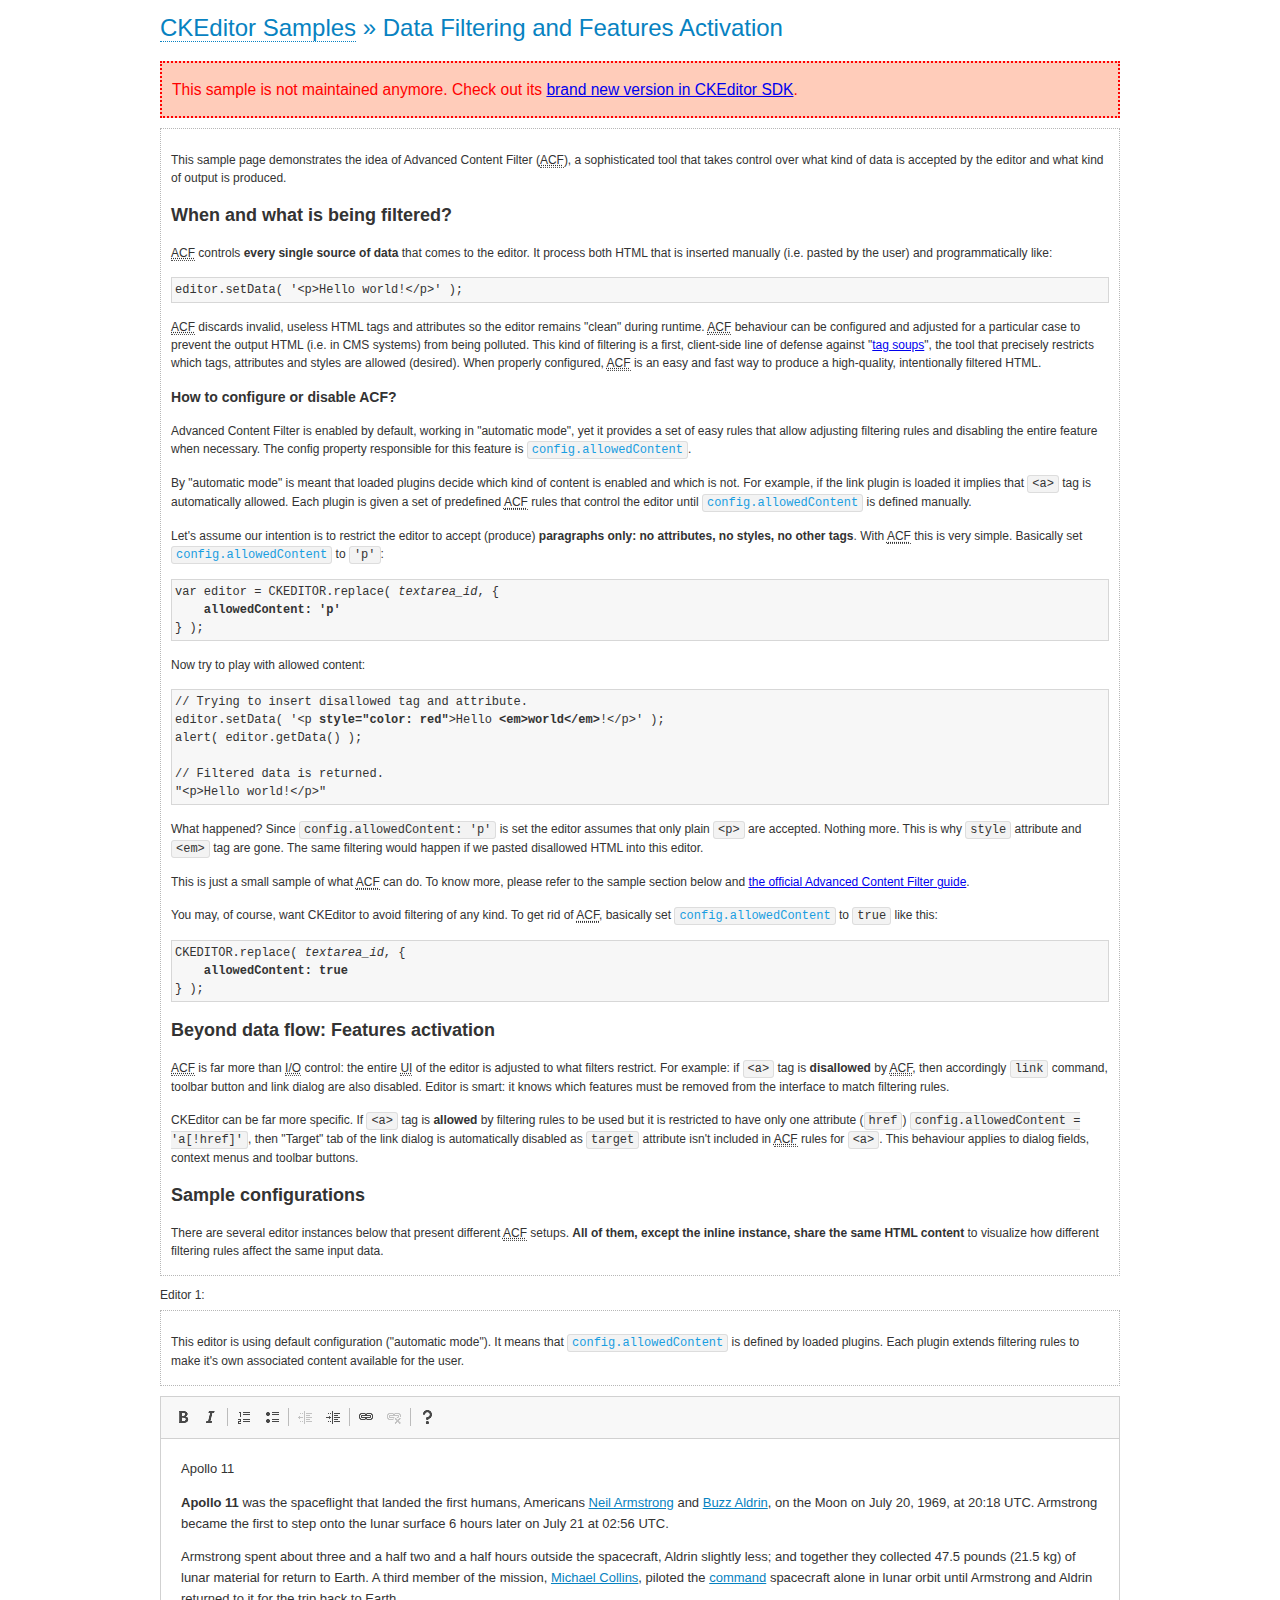
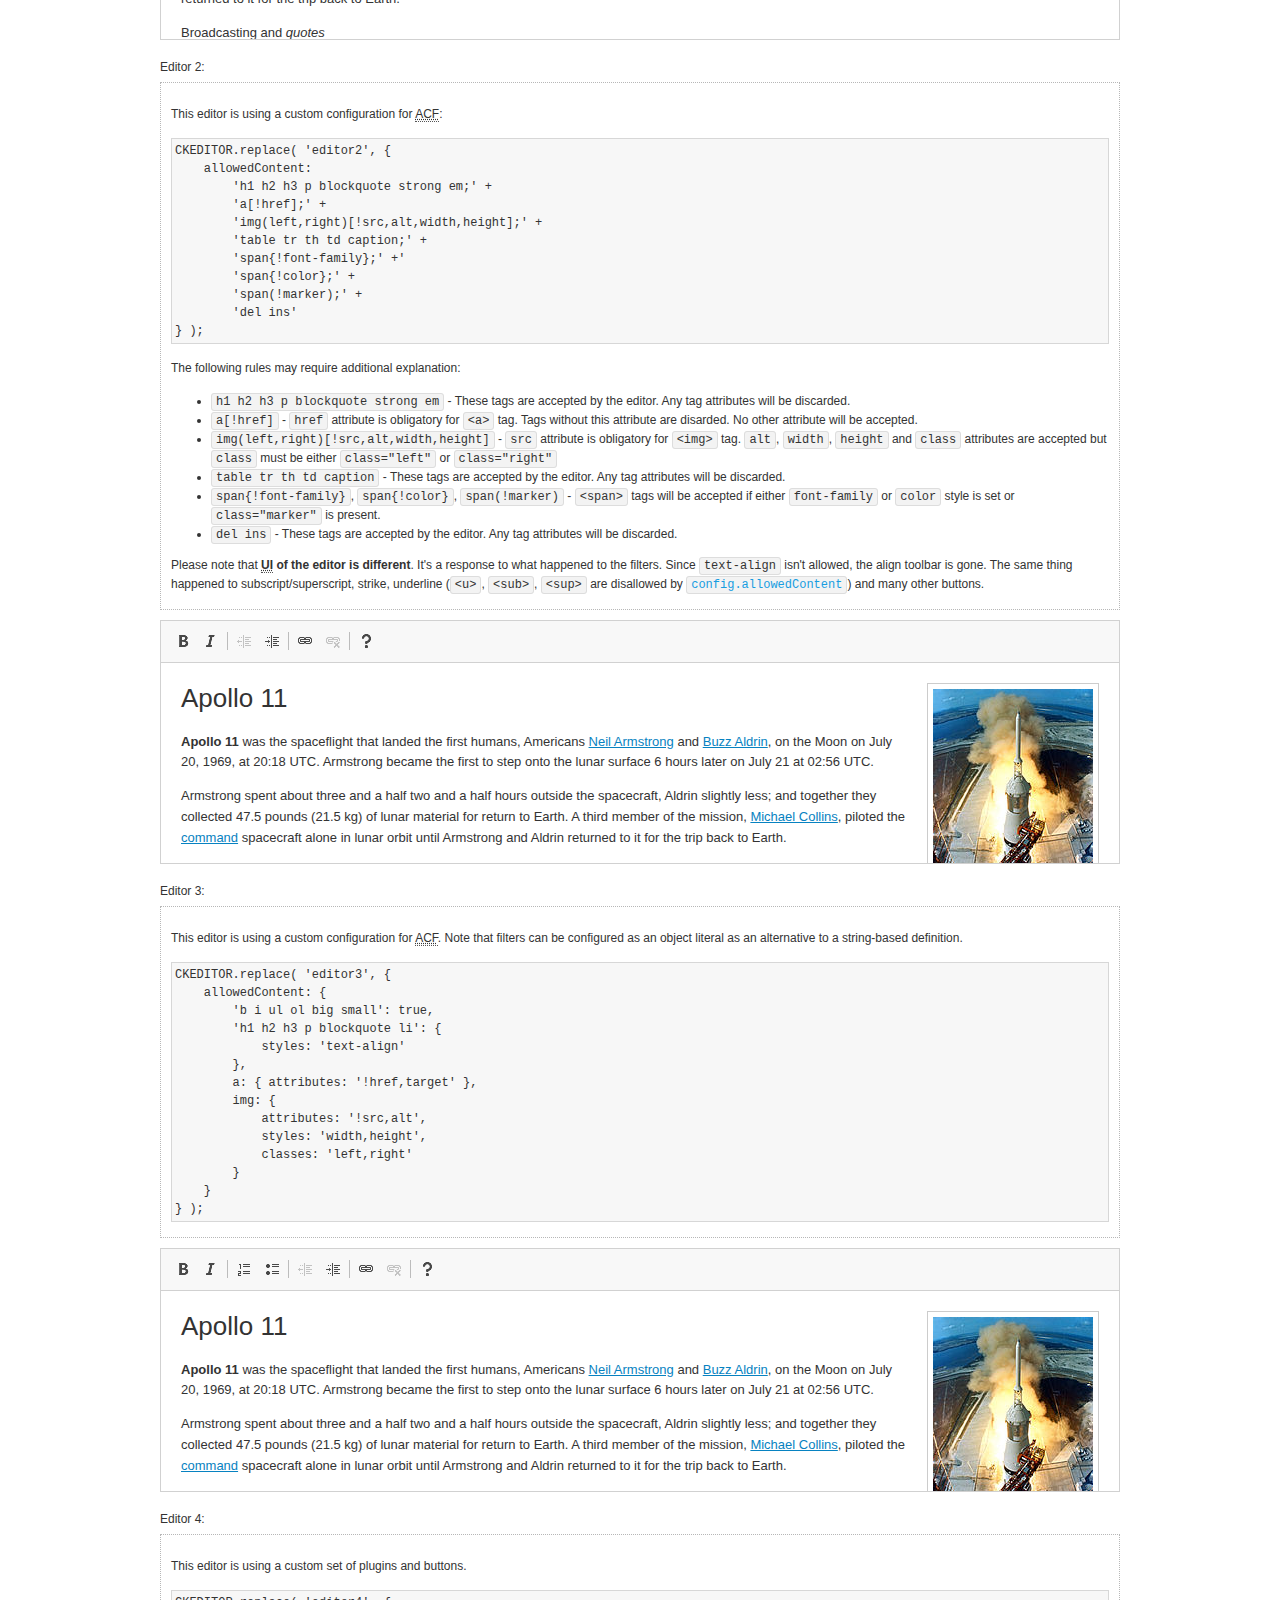
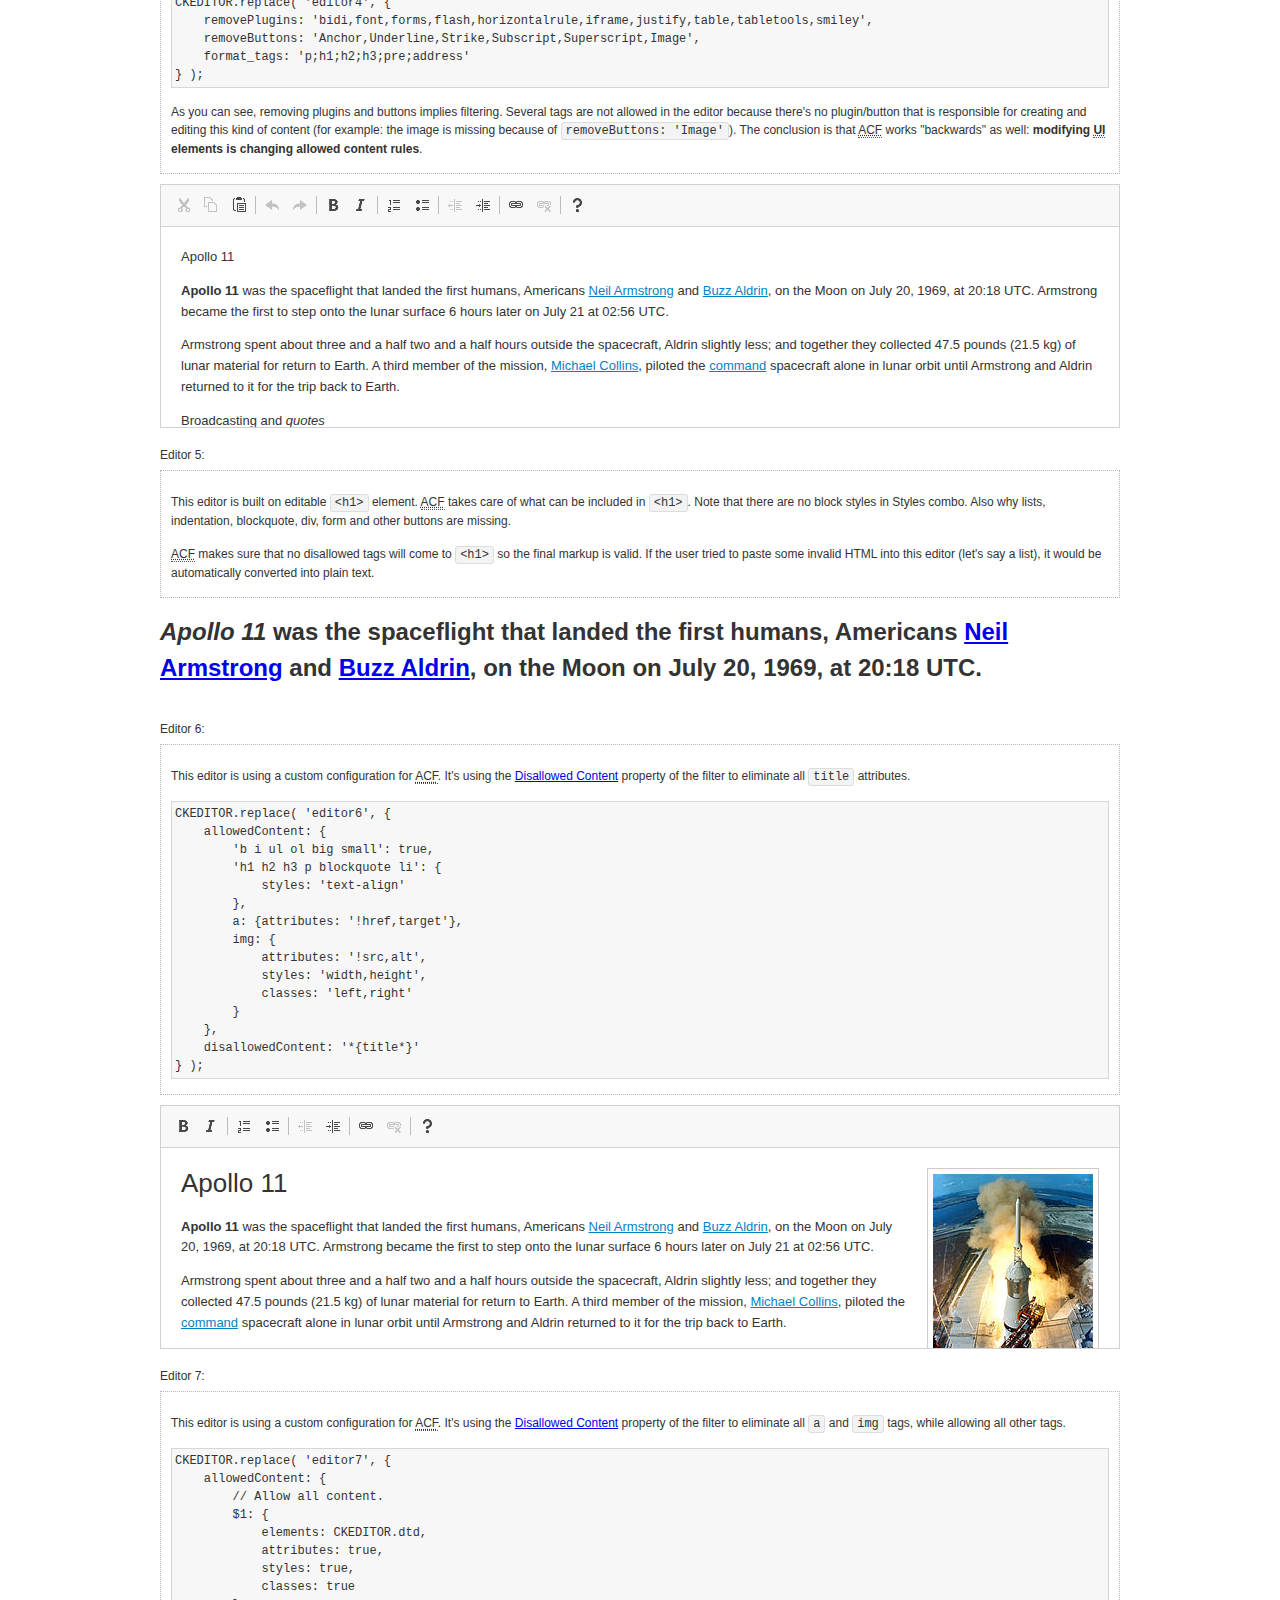
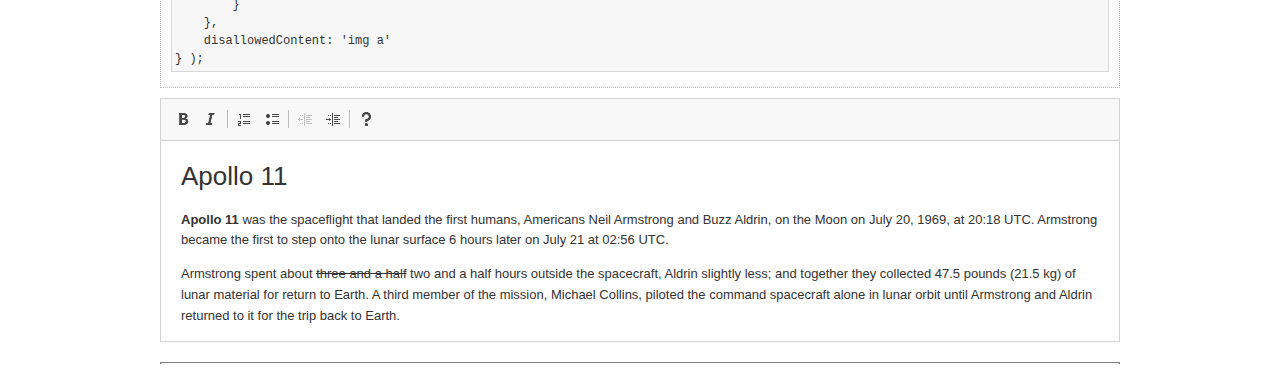
<file: mvc_html/js/ckeditor/samples/old/datafiltering.html>
<!DOCTYPE html>
<!--
Copyright (c) 2003-2016, CKSource - Frederico Knabben. All rights reserved.
For licensing, see LICENSE.md or http://ckeditor.com/license
-->
<html>
<head>
	<meta charset="utf-8">
	<title>Data Filtering &mdash; CKEditor Sample</title>
	<script src="../../ckeditor.js"></script>
	<link rel="stylesheet" href="sample.css">
	<script>
		// Remove advanced tabs for all editors.
		CKEDITOR.config.removeDialogTabs = 'image:advanced;link:advanced;flash:advanced;creatediv:advanced;editdiv:advanced';
	</script>
</head>
<body>
	<h1 class="samples">
		<a href="index.html">CKEditor Samples</a> &raquo; Data Filtering and Features Activation
	</h1>
	<div class="warning deprecated">
		This sample is not maintained anymore. Check out its <a href="http://sdk.ckeditor.com/samples/acf.html">brand new version in CKEditor SDK</a>.
	</div>
	<div class="description">
		<p>
			This sample page demonstrates the idea of Advanced Content Filter
			(<abbr title="Advanced Content Filter">ACF</abbr>), a sophisticated
			tool that takes control over what kind of data is accepted by the editor and what
			kind of output is produced.
		</p>
		<h2>When and what is being filtered?</h2>
		<p>
			<abbr title="Advanced Content Filter">ACF</abbr> controls
			<strong>every single source of data</strong> that comes to the editor.
			It process both HTML that is inserted manually (i.e. pasted by the user)
			and programmatically like:
		</p>
<pre class="samples">
editor.setData( '&lt;p&gt;Hello world!&lt;/p&gt;' );
</pre>
		<p>
			<abbr title="Advanced Content Filter">ACF</abbr> discards invalid,
			useless HTML tags and attributes so the editor remains "clean" during
			runtime. <abbr title="Advanced Content Filter">ACF</abbr> behaviour
			can be configured and adjusted for a particular case to prevent the
			output HTML (i.e. in CMS systems) from being polluted.

			This kind of filtering is a first, client-side line of defense
			against "<a href="http://en.wikipedia.org/wiki/Tag_soup">tag soups</a>",
			the tool that precisely restricts which tags, attributes and styles
			are allowed (desired). When properly configured, <abbr title="Advanced Content Filter">ACF</abbr>
			is an easy and fast way to produce a high-quality, intentionally filtered HTML.
		</p>

		<h3>How to configure or disable ACF?</h3>
		<p>
			Advanced Content Filter is enabled by default, working in "automatic mode", yet
			it provides a set of easy rules that allow adjusting filtering rules
			and disabling the entire feature when necessary. The config property
			responsible for this feature is <code><a class="samples"
			href="http://docs.ckeditor.com/#!/api/CKEDITOR.config-cfg-allowedContent">config.allowedContent</a></code>.
		</p>
		<p>
			By "automatic mode" is meant that loaded plugins decide which kind
			of content is enabled and which is not. For example, if the link
			plugin is loaded it implies that <code>&lt;a&gt;</code> tag is
			automatically allowed. Each plugin is given a set
			of predefined <abbr title="Advanced Content Filter">ACF</abbr> rules
			that control the editor until <code><a class="samples"
			href="http://docs.ckeditor.com/#!/api/CKEDITOR.config-cfg-allowedContent">
			config.allowedContent</a></code>
			is defined manually.
		</p>
		<p>
			Let's assume our intention is to restrict the editor to accept (produce) <strong>paragraphs
			only: no attributes, no styles, no other tags</strong>.
			With <abbr title="Advanced Content Filter">ACF</abbr>
			this is very simple. Basically set <code><a class="samples"
			href="http://docs.ckeditor.com/#!/api/CKEDITOR.config-cfg-allowedContent">
			config.allowedContent</a></code> to <code>'p'</code>:
		</p>
<pre class="samples">
var editor = CKEDITOR.replace( <em>textarea_id</em>, {
	<strong>allowedContent: 'p'</strong>
} );
</pre>
		<p>
			Now try to play with allowed content:
		</p>
<pre class="samples">
// Trying to insert disallowed tag and attribute.
editor.setData( '&lt;p <strong>style="color: red"</strong>&gt;Hello <strong>&lt;em&gt;world&lt;/em&gt;</strong>!&lt;/p&gt;' );
alert( editor.getData() );

// Filtered data is returned.
"&lt;p&gt;Hello world!&lt;/p&gt;"
</pre>
		<p>
			What happened? Since <code>config.allowedContent: 'p'</code> is set the editor assumes
			that only plain <code>&lt;p&gt;</code> are accepted. Nothing more. This is why
			<code>style</code> attribute and <code>&lt;em&gt;</code> tag are gone. The same
			filtering would happen if we pasted disallowed HTML into this editor.
		</p>
		<p>
			This is just a small sample of what <abbr title="Advanced Content Filter">ACF</abbr>
			can do. To know more, please refer to the sample section below and
			<a href="http://docs.ckeditor.com/#!/guide/dev_advanced_content_filter">the official Advanced Content Filter guide</a>.
		</p>
		<p>
			You may, of course, want CKEditor to avoid filtering of any kind.
			To get rid of <abbr title="Advanced Content Filter">ACF</abbr>,
			basically set <code><a class="samples"
			href="http://docs.ckeditor.com/#!/api/CKEDITOR.config-cfg-allowedContent">
			config.allowedContent</a></code> to <code>true</code> like this:
		</p>
<pre class="samples">
CKEDITOR.replace( <em>textarea_id</em>, {
	<strong>allowedContent: true</strong>
} );
</pre>

		<h2>Beyond data flow: Features activation</h2>
		<p>
			<abbr title="Advanced Content Filter">ACF</abbr> is far more than
			<abbr title="Input/Output">I/O</abbr> control: the entire
			<abbr title="User Interface">UI</abbr> of the editor is adjusted to what
			filters restrict. For example: if <code>&lt;a&gt;</code> tag is
			<strong>disallowed</strong>
			by <abbr title="Advanced Content Filter">ACF</abbr>,
			then accordingly <code>link</code> command, toolbar button and link dialog
			are also disabled. Editor is smart: it knows which features must be
			removed from the interface to match filtering rules.
		</p>
		<p>
			CKEditor can be far more specific. If <code>&lt;a&gt;</code> tag is
			<strong>allowed</strong> by filtering rules to be used but it is restricted
			to have only one attribute (<code>href</code>)
			<code>config.allowedContent = 'a[!href]'</code>, then
			"Target" tab of the link dialog is automatically disabled as <code>target</code>
			attribute isn't included in <abbr title="Advanced Content Filter">ACF</abbr> rules
			for <code>&lt;a&gt;</code>. This behaviour applies to dialog fields, context
			menus and toolbar buttons.
		</p>

		<h2>Sample configurations</h2>
		<p>
			There are several editor instances below that present different
			<abbr title="Advanced Content Filter">ACF</abbr> setups. <strong>All of them,
			except the inline instance, share the same HTML content</strong> to visualize
			how different filtering rules affect the same input data.
		</p>
	</div>

	<div>
		<label for="editor1">
			Editor 1:
		</label>
		<div class="description">
			<p>
				This editor is using default configuration ("automatic mode"). It means that
				<code><a class="samples"
				href="http://docs.ckeditor.com/#!/api/CKEDITOR.config-cfg-allowedContent">
				config.allowedContent</a></code> is defined by loaded plugins.
				Each plugin extends filtering rules to make it's own associated content
				available for the user.
			</p>
		</div>
		<textarea cols="80" id="editor1" name="editor1" rows="10">
			&lt;h1&gt;&lt;img alt=&quot;Saturn V carrying Apollo 11&quot; class=&quot;right&quot; src=&quot;assets/sample.jpg&quot;/&gt; Apollo 11&lt;/h1&gt; &lt;p&gt;&lt;b&gt;Apollo 11&lt;/b&gt; was the spaceflight that landed the first humans, Americans &lt;a href=&quot;http://en.wikipedia.org/wiki/Neil_Armstrong&quot; title=&quot;Neil Armstrong&quot;&gt;Neil Armstrong&lt;/a&gt; and &lt;a href=&quot;http://en.wikipedia.org/wiki/Buzz_Aldrin&quot; title=&quot;Buzz Aldrin&quot;&gt;Buzz Aldrin&lt;/a&gt;, on the Moon on July 20, 1969, at 20:18 UTC. Armstrong became the first to step onto the lunar surface 6 hours later on July 21 at 02:56 UTC.&lt;/p&gt; &lt;p&gt;Armstrong spent about &lt;s&gt;three and a half&lt;/s&gt; two and a half hours outside the spacecraft, Aldrin slightly less; and together they collected 47.5 pounds (21.5&amp;nbsp;kg) of lunar material for return to Earth. A third member of the mission, &lt;a href=&quot;http://en.wikipedia.org/wiki/Michael_Collins_(astronaut)&quot; title=&quot;Michael Collins (astronaut)&quot;&gt;Michael Collins&lt;/a&gt;, piloted the &lt;a href=&quot;http://en.wikipedia.org/wiki/Apollo_Command/Service_Module&quot; title=&quot;Apollo Command/Service Module&quot;&gt;command&lt;/a&gt; spacecraft alone in lunar orbit until Armstrong and Aldrin returned to it for the trip back to Earth.&lt;/p&gt; &lt;h2&gt;Broadcasting and &lt;em&gt;quotes&lt;/em&gt; &lt;a id=&quot;quotes&quot; name=&quot;quotes&quot;&gt;&lt;/a&gt;&lt;/h2&gt; &lt;p&gt;Broadcast on live TV to a world-wide audience, Armstrong stepped onto the lunar surface and described the event as:&lt;/p&gt; &lt;blockquote&gt;&lt;p&gt;One small step for [a] man, one giant leap for mankind.&lt;/p&gt;&lt;/blockquote&gt; &lt;p&gt;Apollo 11 effectively ended the &lt;a href=&quot;http://en.wikipedia.org/wiki/Space_Race&quot; title=&quot;Space Race&quot;&gt;Space Race&lt;/a&gt; and fulfilled a national goal proposed in 1961 by the late U.S. President &lt;a href=&quot;http://en.wikipedia.org/wiki/John_F._Kennedy&quot; title=&quot;John F. Kennedy&quot;&gt;John F. Kennedy&lt;/a&gt; in a speech before the United States Congress:&lt;/p&gt; &lt;blockquote&gt;&lt;p&gt;[...] before this decade is out, of landing a man on the Moon and returning him safely to the Earth.&lt;/p&gt;&lt;/blockquote&gt; &lt;h2&gt;Technical details &lt;a id=&quot;tech-details&quot; name=&quot;tech-details&quot;&gt;&lt;/a&gt;&lt;/h2&gt; &lt;table align=&quot;right&quot; border=&quot;1&quot; bordercolor=&quot;#ccc&quot; cellpadding=&quot;5&quot; cellspacing=&quot;0&quot; style=&quot;border-collapse:collapse;margin:10px 0 10px 15px;&quot;&gt; &lt;caption&gt;&lt;strong&gt;Mission crew&lt;/strong&gt;&lt;/caption&gt; &lt;thead&gt; &lt;tr&gt; &lt;th scope=&quot;col&quot;&gt;Position&lt;/th&gt; &lt;th scope=&quot;col&quot;&gt;Astronaut&lt;/th&gt; &lt;/tr&gt; &lt;/thead&gt; &lt;tbody&gt; &lt;tr&gt; &lt;td&gt;Commander&lt;/td&gt; &lt;td&gt;Neil A. Armstrong&lt;/td&gt; &lt;/tr&gt; &lt;tr&gt; &lt;td&gt;Command Module Pilot&lt;/td&gt; &lt;td&gt;Michael Collins&lt;/td&gt; &lt;/tr&gt; &lt;tr&gt; &lt;td&gt;Lunar Module Pilot&lt;/td&gt; &lt;td&gt;Edwin &amp;quot;Buzz&amp;quot; E. Aldrin, Jr.&lt;/td&gt; &lt;/tr&gt; &lt;/tbody&gt; &lt;/table&gt; &lt;p&gt;Launched by a &lt;strong&gt;Saturn V&lt;/strong&gt; rocket from &lt;a href=&quot;http://en.wikipedia.org/wiki/Kennedy_Space_Center&quot; title=&quot;Kennedy Space Center&quot;&gt;Kennedy Space Center&lt;/a&gt; in Merritt Island, Florida on July 16, Apollo 11 was the fifth manned mission of &lt;a href=&quot;http://en.wikipedia.org/wiki/NASA&quot; title=&quot;NASA&quot;&gt;NASA&lt;/a&gt;&amp;#39;s Apollo program. The Apollo spacecraft had three parts:&lt;/p&gt; &lt;ol&gt; &lt;li&gt;&lt;strong&gt;Command Module&lt;/strong&gt; with a cabin for the three astronauts which was the only part which landed back on Earth&lt;/li&gt; &lt;li&gt;&lt;strong&gt;Service Module&lt;/strong&gt; which supported the Command Module with propulsion, electrical power, oxygen and water&lt;/li&gt; &lt;li&gt;&lt;strong&gt;Lunar Module&lt;/strong&gt; for landing on the Moon.&lt;/li&gt; &lt;/ol&gt; &lt;p&gt;After being sent to the Moon by the Saturn V&amp;#39;s upper stage, the astronauts separated the spacecraft from it and travelled for three days until they entered into lunar orbit. Armstrong and Aldrin then moved into the Lunar Module and landed in the &lt;a href=&quot;http://en.wikipedia.org/wiki/Mare_Tranquillitatis&quot; title=&quot;Mare Tranquillitatis&quot;&gt;Sea of Tranquility&lt;/a&gt;. They stayed a total of about 21 and a half hours on the lunar surface. After lifting off in the upper part of the Lunar Module and rejoining Collins in the Command Module, they returned to Earth and landed in the &lt;a href=&quot;http://en.wikipedia.org/wiki/Pacific_Ocean&quot; title=&quot;Pacific Ocean&quot;&gt;Pacific Ocean&lt;/a&gt; on July 24.&lt;/p&gt; &lt;hr/&gt; &lt;p style=&quot;text-align: right;&quot;&gt;&lt;small&gt;Source: &lt;a href=&quot;http://en.wikipedia.org/wiki/Apollo_11&quot;&gt;Wikipedia.org&lt;/a&gt;&lt;/small&gt;&lt;/p&gt;
		</textarea>

		<script>

			CKEDITOR.replace( 'editor1' );

		</script>
	</div>

	<br>

	<div>
		<label for="editor2">
			Editor 2:
		</label>
		<div class="description">
			<p>
				This editor is using a custom configuration for
				<abbr title="Advanced Content Filter">ACF</abbr>:
			</p>
<pre class="samples">
CKEDITOR.replace( 'editor2', {
	allowedContent:
		'h1 h2 h3 p blockquote strong em;' +
		'a[!href];' +
		'img(left,right)[!src,alt,width,height];' +
		'table tr th td caption;' +
		'span{!font-family};' +'
		'span{!color};' +
		'span(!marker);' +
		'del ins'
} );
</pre>
			<p>
				The following rules may require additional explanation:
			</p>
			<ul>
				<li>
					<code>h1 h2 h3 p blockquote strong em</code> - These tags
					are accepted by the editor. Any tag attributes will be discarded.
				</li>
				<li>
					<code>a[!href]</code> - <code>href</code> attribute is obligatory
					for <code>&lt;a&gt;</code> tag. Tags without this attribute
					are disarded. No other attribute will be accepted.
				</li>
				<li>
					<code>img(left,right)[!src,alt,width,height]</code> - <code>src</code>
					attribute is obligatory for <code>&lt;img&gt;</code> tag.
					<code>alt</code>, <code>width</code>, <code>height</code>
					and <code>class</code> attributes are accepted but
					<code>class</code> must be either <code>class="left"</code>
					or <code>class="right"</code>
				</li>
				<li>
					<code>table tr th td caption</code> - These tags
					are accepted by the editor. Any tag attributes will be discarded.
				</li>
				<li>
					<code>span{!font-family}</code>, <code>span{!color}</code>,
					<code>span(!marker)</code> - <code>&lt;span&gt;</code> tags
					will be accepted if either <code>font-family</code> or
					<code>color</code> style is set or <code>class="marker"</code>
					is present.
				</li>
				<li>
					<code>del ins</code> - These tags
					are accepted by the editor. Any tag attributes will be discarded.
				</li>
			</ul>
			<p>
				Please note that <strong><abbr title="User Interface">UI</abbr> of the
				editor is different</strong>. It's a response to what happened to the filters.
				Since <code>text-align</code> isn't allowed, the align toolbar is gone.
				The same thing happened to subscript/superscript, strike, underline
				(<code>&lt;u&gt;</code>, <code>&lt;sub&gt;</code>, <code>&lt;sup&gt;</code>
				are disallowed by <code><a class="samples"
				href="http://docs.ckeditor.com/#!/api/CKEDITOR.config-cfg-allowedContent">
				config.allowedContent</a></code>) and many other buttons.
			</p>
		</div>
		<textarea cols="80" id="editor2" name="editor2" rows="10">
			&lt;h1&gt;&lt;img alt=&quot;Saturn V carrying Apollo 11&quot; class=&quot;right&quot; src=&quot;assets/sample.jpg&quot;/&gt; Apollo 11&lt;/h1&gt; &lt;p&gt;&lt;b&gt;Apollo 11&lt;/b&gt; was the spaceflight that landed the first humans, Americans &lt;a href=&quot;http://en.wikipedia.org/wiki/Neil_Armstrong&quot; title=&quot;Neil Armstrong&quot;&gt;Neil Armstrong&lt;/a&gt; and &lt;a href=&quot;http://en.wikipedia.org/wiki/Buzz_Aldrin&quot; title=&quot;Buzz Aldrin&quot;&gt;Buzz Aldrin&lt;/a&gt;, on the Moon on July 20, 1969, at 20:18 UTC. Armstrong became the first to step onto the lunar surface 6 hours later on July 21 at 02:56 UTC.&lt;/p&gt; &lt;p&gt;Armstrong spent about &lt;s&gt;three and a half&lt;/s&gt; two and a half hours outside the spacecraft, Aldrin slightly less; and together they collected 47.5 pounds (21.5&amp;nbsp;kg) of lunar material for return to Earth. A third member of the mission, &lt;a href=&quot;http://en.wikipedia.org/wiki/Michael_Collins_(astronaut)&quot; title=&quot;Michael Collins (astronaut)&quot;&gt;Michael Collins&lt;/a&gt;, piloted the &lt;a href=&quot;http://en.wikipedia.org/wiki/Apollo_Command/Service_Module&quot; title=&quot;Apollo Command/Service Module&quot;&gt;command&lt;/a&gt; spacecraft alone in lunar orbit until Armstrong and Aldrin returned to it for the trip back to Earth.&lt;/p&gt; &lt;h2&gt;Broadcasting and &lt;em&gt;quotes&lt;/em&gt; &lt;a id=&quot;quotes&quot; name=&quot;quotes&quot;&gt;&lt;/a&gt;&lt;/h2&gt; &lt;p&gt;Broadcast on live TV to a world-wide audience, Armstrong stepped onto the lunar surface and described the event as:&lt;/p&gt; &lt;blockquote&gt;&lt;p&gt;One small step for [a] man, one giant leap for mankind.&lt;/p&gt;&lt;/blockquote&gt; &lt;p&gt;Apollo 11 effectively ended the &lt;a href=&quot;http://en.wikipedia.org/wiki/Space_Race&quot; title=&quot;Space Race&quot;&gt;Space Race&lt;/a&gt; and fulfilled a national goal proposed in 1961 by the late U.S. President &lt;a href=&quot;http://en.wikipedia.org/wiki/John_F._Kennedy&quot; title=&quot;John F. Kennedy&quot;&gt;John F. Kennedy&lt;/a&gt; in a speech before the United States Congress:&lt;/p&gt; &lt;blockquote&gt;&lt;p&gt;[...] before this decade is out, of landing a man on the Moon and returning him safely to the Earth.&lt;/p&gt;&lt;/blockquote&gt; &lt;h2&gt;Technical details &lt;a id=&quot;tech-details&quot; name=&quot;tech-details&quot;&gt;&lt;/a&gt;&lt;/h2&gt; &lt;table align=&quot;right&quot; border=&quot;1&quot; bordercolor=&quot;#ccc&quot; cellpadding=&quot;5&quot; cellspacing=&quot;0&quot; style=&quot;border-collapse:collapse;margin:10px 0 10px 15px;&quot;&gt; &lt;caption&gt;&lt;strong&gt;Mission crew&lt;/strong&gt;&lt;/caption&gt; &lt;thead&gt; &lt;tr&gt; &lt;th scope=&quot;col&quot;&gt;Position&lt;/th&gt; &lt;th scope=&quot;col&quot;&gt;Astronaut&lt;/th&gt; &lt;/tr&gt; &lt;/thead&gt; &lt;tbody&gt; &lt;tr&gt; &lt;td&gt;Commander&lt;/td&gt; &lt;td&gt;Neil A. Armstrong&lt;/td&gt; &lt;/tr&gt; &lt;tr&gt; &lt;td&gt;Command Module Pilot&lt;/td&gt; &lt;td&gt;Michael Collins&lt;/td&gt; &lt;/tr&gt; &lt;tr&gt; &lt;td&gt;Lunar Module Pilot&lt;/td&gt; &lt;td&gt;Edwin &amp;quot;Buzz&amp;quot; E. Aldrin, Jr.&lt;/td&gt; &lt;/tr&gt; &lt;/tbody&gt; &lt;/table&gt; &lt;p&gt;Launched by a &lt;strong&gt;Saturn V&lt;/strong&gt; rocket from &lt;a href=&quot;http://en.wikipedia.org/wiki/Kennedy_Space_Center&quot; title=&quot;Kennedy Space Center&quot;&gt;Kennedy Space Center&lt;/a&gt; in Merritt Island, Florida on July 16, Apollo 11 was the fifth manned mission of &lt;a href=&quot;http://en.wikipedia.org/wiki/NASA&quot; title=&quot;NASA&quot;&gt;NASA&lt;/a&gt;&amp;#39;s Apollo program. The Apollo spacecraft had three parts:&lt;/p&gt; &lt;ol&gt; &lt;li&gt;&lt;strong&gt;Command Module&lt;/strong&gt; with a cabin for the three astronauts which was the only part which landed back on Earth&lt;/li&gt; &lt;li&gt;&lt;strong&gt;Service Module&lt;/strong&gt; which supported the Command Module with propulsion, electrical power, oxygen and water&lt;/li&gt; &lt;li&gt;&lt;strong&gt;Lunar Module&lt;/strong&gt; for landing on the Moon.&lt;/li&gt; &lt;/ol&gt; &lt;p&gt;After being sent to the Moon by the Saturn V&amp;#39;s upper stage, the astronauts separated the spacecraft from it and travelled for three days until they entered into lunar orbit. Armstrong and Aldrin then moved into the Lunar Module and landed in the &lt;a href=&quot;http://en.wikipedia.org/wiki/Mare_Tranquillitatis&quot; title=&quot;Mare Tranquillitatis&quot;&gt;Sea of Tranquility&lt;/a&gt;. They stayed a total of about 21 and a half hours on the lunar surface. After lifting off in the upper part of the Lunar Module and rejoining Collins in the Command Module, they returned to Earth and landed in the &lt;a href=&quot;http://en.wikipedia.org/wiki/Pacific_Ocean&quot; title=&quot;Pacific Ocean&quot;&gt;Pacific Ocean&lt;/a&gt; on July 24.&lt;/p&gt; &lt;hr/&gt; &lt;p style=&quot;text-align: right;&quot;&gt;&lt;small&gt;Source: &lt;a href=&quot;http://en.wikipedia.org/wiki/Apollo_11&quot;&gt;Wikipedia.org&lt;/a&gt;&lt;/small&gt;&lt;/p&gt;
		</textarea>
		<script>

			CKEDITOR.replace( 'editor2', {
				allowedContent:
					'h1 h2 h3 p blockquote strong em;' +
					'a[!href];' +
					'img(left,right)[!src,alt,width,height];' +
					'table tr th td caption;' +
					'span{!font-family};' +
					'span{!color};' +
					'span(!marker);' +
					'del ins'
			} );

		</script>
	</div>

	<br>

	<div>
		<label for="editor3">
			Editor 3:
		</label>
		<div class="description">
			<p>
				This editor is using a custom configuration for
				<abbr title="Advanced Content Filter">ACF</abbr>.
				Note that filters can be configured as an object literal
				as an alternative to a string-based definition.
			</p>
<pre class="samples">
CKEDITOR.replace( 'editor3', {
	allowedContent: {
		'b i ul ol big small': true,
		'h1 h2 h3 p blockquote li': {
			styles: 'text-align'
		},
		a: { attributes: '!href,target' },
		img: {
			attributes: '!src,alt',
			styles: 'width,height',
			classes: 'left,right'
		}
	}
} );
</pre>
		</div>
		<textarea cols="80" id="editor3" name="editor3" rows="10">
			&lt;h1&gt;&lt;img alt=&quot;Saturn V carrying Apollo 11&quot; class=&quot;right&quot; src=&quot;assets/sample.jpg&quot;/&gt; Apollo 11&lt;/h1&gt; &lt;p&gt;&lt;b&gt;Apollo 11&lt;/b&gt; was the spaceflight that landed the first humans, Americans &lt;a href=&quot;http://en.wikipedia.org/wiki/Neil_Armstrong&quot; title=&quot;Neil Armstrong&quot;&gt;Neil Armstrong&lt;/a&gt; and &lt;a href=&quot;http://en.wikipedia.org/wiki/Buzz_Aldrin&quot; title=&quot;Buzz Aldrin&quot;&gt;Buzz Aldrin&lt;/a&gt;, on the Moon on July 20, 1969, at 20:18 UTC. Armstrong became the first to step onto the lunar surface 6 hours later on July 21 at 02:56 UTC.&lt;/p&gt; &lt;p&gt;Armstrong spent about &lt;s&gt;three and a half&lt;/s&gt; two and a half hours outside the spacecraft, Aldrin slightly less; and together they collected 47.5 pounds (21.5&amp;nbsp;kg) of lunar material for return to Earth. A third member of the mission, &lt;a href=&quot;http://en.wikipedia.org/wiki/Michael_Collins_(astronaut)&quot; title=&quot;Michael Collins (astronaut)&quot;&gt;Michael Collins&lt;/a&gt;, piloted the &lt;a href=&quot;http://en.wikipedia.org/wiki/Apollo_Command/Service_Module&quot; title=&quot;Apollo Command/Service Module&quot;&gt;command&lt;/a&gt; spacecraft alone in lunar orbit until Armstrong and Aldrin returned to it for the trip back to Earth.&lt;/p&gt; &lt;h2&gt;Broadcasting and &lt;em&gt;quotes&lt;/em&gt; &lt;a id=&quot;quotes&quot; name=&quot;quotes&quot;&gt;&lt;/a&gt;&lt;/h2&gt; &lt;p&gt;Broadcast on live TV to a world-wide audience, Armstrong stepped onto the lunar surface and described the event as:&lt;/p&gt; &lt;blockquote&gt;&lt;p&gt;One small step for [a] man, one giant leap for mankind.&lt;/p&gt;&lt;/blockquote&gt; &lt;p&gt;Apollo 11 effectively ended the &lt;a href=&quot;http://en.wikipedia.org/wiki/Space_Race&quot; title=&quot;Space Race&quot;&gt;Space Race&lt;/a&gt; and fulfilled a national goal proposed in 1961 by the late U.S. President &lt;a href=&quot;http://en.wikipedia.org/wiki/John_F._Kennedy&quot; title=&quot;John F. Kennedy&quot;&gt;John F. Kennedy&lt;/a&gt; in a speech before the United States Congress:&lt;/p&gt; &lt;blockquote&gt;&lt;p&gt;[...] before this decade is out, of landing a man on the Moon and returning him safely to the Earth.&lt;/p&gt;&lt;/blockquote&gt; &lt;h2&gt;Technical details &lt;a id=&quot;tech-details&quot; name=&quot;tech-details&quot;&gt;&lt;/a&gt;&lt;/h2&gt; &lt;table align=&quot;right&quot; border=&quot;1&quot; bordercolor=&quot;#ccc&quot; cellpadding=&quot;5&quot; cellspacing=&quot;0&quot; style=&quot;border-collapse:collapse;margin:10px 0 10px 15px;&quot;&gt; &lt;caption&gt;&lt;strong&gt;Mission crew&lt;/strong&gt;&lt;/caption&gt; &lt;thead&gt; &lt;tr&gt; &lt;th scope=&quot;col&quot;&gt;Position&lt;/th&gt; &lt;th scope=&quot;col&quot;&gt;Astronaut&lt;/th&gt; &lt;/tr&gt; &lt;/thead&gt; &lt;tbody&gt; &lt;tr&gt; &lt;td&gt;Commander&lt;/td&gt; &lt;td&gt;Neil A. Armstrong&lt;/td&gt; &lt;/tr&gt; &lt;tr&gt; &lt;td&gt;Command Module Pilot&lt;/td&gt; &lt;td&gt;Michael Collins&lt;/td&gt; &lt;/tr&gt; &lt;tr&gt; &lt;td&gt;Lunar Module Pilot&lt;/td&gt; &lt;td&gt;Edwin &amp;quot;Buzz&amp;quot; E. Aldrin, Jr.&lt;/td&gt; &lt;/tr&gt; &lt;/tbody&gt; &lt;/table&gt; &lt;p&gt;Launched by a &lt;strong&gt;Saturn V&lt;/strong&gt; rocket from &lt;a href=&quot;http://en.wikipedia.org/wiki/Kennedy_Space_Center&quot; title=&quot;Kennedy Space Center&quot;&gt;Kennedy Space Center&lt;/a&gt; in Merritt Island, Florida on July 16, Apollo 11 was the fifth manned mission of &lt;a href=&quot;http://en.wikipedia.org/wiki/NASA&quot; title=&quot;NASA&quot;&gt;NASA&lt;/a&gt;&amp;#39;s Apollo program. The Apollo spacecraft had three parts:&lt;/p&gt; &lt;ol&gt; &lt;li&gt;&lt;strong&gt;Command Module&lt;/strong&gt; with a cabin for the three astronauts which was the only part which landed back on Earth&lt;/li&gt; &lt;li&gt;&lt;strong&gt;Service Module&lt;/strong&gt; which supported the Command Module with propulsion, electrical power, oxygen and water&lt;/li&gt; &lt;li&gt;&lt;strong&gt;Lunar Module&lt;/strong&gt; for landing on the Moon.&lt;/li&gt; &lt;/ol&gt; &lt;p&gt;After being sent to the Moon by the Saturn V&amp;#39;s upper stage, the astronauts separated the spacecraft from it and travelled for three days until they entered into lunar orbit. Armstrong and Aldrin then moved into the Lunar Module and landed in the &lt;a href=&quot;http://en.wikipedia.org/wiki/Mare_Tranquillitatis&quot; title=&quot;Mare Tranquillitatis&quot;&gt;Sea of Tranquility&lt;/a&gt;. They stayed a total of about 21 and a half hours on the lunar surface. After lifting off in the upper part of the Lunar Module and rejoining Collins in the Command Module, they returned to Earth and landed in the &lt;a href=&quot;http://en.wikipedia.org/wiki/Pacific_Ocean&quot; title=&quot;Pacific Ocean&quot;&gt;Pacific Ocean&lt;/a&gt; on July 24.&lt;/p&gt; &lt;hr/&gt; &lt;p style=&quot;text-align: right;&quot;&gt;&lt;small&gt;Source: &lt;a href=&quot;http://en.wikipedia.org/wiki/Apollo_11&quot;&gt;Wikipedia.org&lt;/a&gt;&lt;/small&gt;&lt;/p&gt;
		</textarea>
		<script>

			CKEDITOR.replace( 'editor3', {
				allowedContent: {
					'b i ul ol big small': true,
					'h1 h2 h3 p blockquote li': {
						styles: 'text-align'
					},
					a: { attributes: '!href,target' },
					img: {
						attributes: '!src,alt',
						styles: 'width,height',
						classes: 'left,right'
					}
				}
			} );

		</script>
	</div>

	<br>

	<div>
		<label for="editor4">
			Editor 4:
		</label>
		<div class="description">
			<p>
				This editor is using a custom set of plugins and buttons.
			</p>
<pre class="samples">
CKEDITOR.replace( 'editor4', {
	removePlugins: 'bidi,font,forms,flash,horizontalrule,iframe,justify,table,tabletools,smiley',
	removeButtons: 'Anchor,Underline,Strike,Subscript,Superscript,Image',
	format_tags: 'p;h1;h2;h3;pre;address'
} );
</pre>
			<p>
				As you can see, removing plugins and buttons implies filtering.
				Several tags are not allowed in the editor because there's no
				plugin/button that is responsible for creating and editing this
				kind of content (for example: the image is missing because
				of <code>removeButtons: 'Image'</code>). The conclusion is that
				<abbr title="Advanced Content Filter">ACF</abbr> works "backwards"
				as well: <strong>modifying <abbr title="User Interface">UI</abbr>
				elements is changing allowed content rules</strong>.
			</p>
		</div>
		<textarea cols="80" id="editor4" name="editor4" rows="10">
			&lt;h1&gt;&lt;img alt=&quot;Saturn V carrying Apollo 11&quot; class=&quot;right&quot; src=&quot;assets/sample.jpg&quot;/&gt; Apollo 11&lt;/h1&gt; &lt;p&gt;&lt;b&gt;Apollo 11&lt;/b&gt; was the spaceflight that landed the first humans, Americans &lt;a href=&quot;http://en.wikipedia.org/wiki/Neil_Armstrong&quot; title=&quot;Neil Armstrong&quot;&gt;Neil Armstrong&lt;/a&gt; and &lt;a href=&quot;http://en.wikipedia.org/wiki/Buzz_Aldrin&quot; title=&quot;Buzz Aldrin&quot;&gt;Buzz Aldrin&lt;/a&gt;, on the Moon on July 20, 1969, at 20:18 UTC. Armstrong became the first to step onto the lunar surface 6 hours later on July 21 at 02:56 UTC.&lt;/p&gt; &lt;p&gt;Armstrong spent about &lt;s&gt;three and a half&lt;/s&gt; two and a half hours outside the spacecraft, Aldrin slightly less; and together they collected 47.5 pounds (21.5&amp;nbsp;kg) of lunar material for return to Earth. A third member of the mission, &lt;a href=&quot;http://en.wikipedia.org/wiki/Michael_Collins_(astronaut)&quot; title=&quot;Michael Collins (astronaut)&quot;&gt;Michael Collins&lt;/a&gt;, piloted the &lt;a href=&quot;http://en.wikipedia.org/wiki/Apollo_Command/Service_Module&quot; title=&quot;Apollo Command/Service Module&quot;&gt;command&lt;/a&gt; spacecraft alone in lunar orbit until Armstrong and Aldrin returned to it for the trip back to Earth.&lt;/p&gt; &lt;h2&gt;Broadcasting and &lt;em&gt;quotes&lt;/em&gt; &lt;a id=&quot;quotes&quot; name=&quot;quotes&quot;&gt;&lt;/a&gt;&lt;/h2&gt; &lt;p&gt;Broadcast on live TV to a world-wide audience, Armstrong stepped onto the lunar surface and described the event as:&lt;/p&gt; &lt;blockquote&gt;&lt;p&gt;One small step for [a] man, one giant leap for mankind.&lt;/p&gt;&lt;/blockquote&gt; &lt;p&gt;Apollo 11 effectively ended the &lt;a href=&quot;http://en.wikipedia.org/wiki/Space_Race&quot; title=&quot;Space Race&quot;&gt;Space Race&lt;/a&gt; and fulfilled a national goal proposed in 1961 by the late U.S. President &lt;a href=&quot;http://en.wikipedia.org/wiki/John_F._Kennedy&quot; title=&quot;John F. Kennedy&quot;&gt;John F. Kennedy&lt;/a&gt; in a speech before the United States Congress:&lt;/p&gt; &lt;blockquote&gt;&lt;p&gt;[...] before this decade is out, of landing a man on the Moon and returning him safely to the Earth.&lt;/p&gt;&lt;/blockquote&gt; &lt;h2&gt;Technical details &lt;a id=&quot;tech-details&quot; name=&quot;tech-details&quot;&gt;&lt;/a&gt;&lt;/h2&gt; &lt;table align=&quot;right&quot; border=&quot;1&quot; bordercolor=&quot;#ccc&quot; cellpadding=&quot;5&quot; cellspacing=&quot;0&quot; style=&quot;border-collapse:collapse;margin:10px 0 10px 15px;&quot;&gt; &lt;caption&gt;&lt;strong&gt;Mission crew&lt;/strong&gt;&lt;/caption&gt; &lt;thead&gt; &lt;tr&gt; &lt;th scope=&quot;col&quot;&gt;Position&lt;/th&gt; &lt;th scope=&quot;col&quot;&gt;Astronaut&lt;/th&gt; &lt;/tr&gt; &lt;/thead&gt; &lt;tbody&gt; &lt;tr&gt; &lt;td&gt;Commander&lt;/td&gt; &lt;td&gt;Neil A. Armstrong&lt;/td&gt; &lt;/tr&gt; &lt;tr&gt; &lt;td&gt;Command Module Pilot&lt;/td&gt; &lt;td&gt;Michael Collins&lt;/td&gt; &lt;/tr&gt; &lt;tr&gt; &lt;td&gt;Lunar Module Pilot&lt;/td&gt; &lt;td&gt;Edwin &amp;quot;Buzz&amp;quot; E. Aldrin, Jr.&lt;/td&gt; &lt;/tr&gt; &lt;/tbody&gt; &lt;/table&gt; &lt;p&gt;Launched by a &lt;strong&gt;Saturn V&lt;/strong&gt; rocket from &lt;a href=&quot;http://en.wikipedia.org/wiki/Kennedy_Space_Center&quot; title=&quot;Kennedy Space Center&quot;&gt;Kennedy Space Center&lt;/a&gt; in Merritt Island, Florida on July 16, Apollo 11 was the fifth manned mission of &lt;a href=&quot;http://en.wikipedia.org/wiki/NASA&quot; title=&quot;NASA&quot;&gt;NASA&lt;/a&gt;&amp;#39;s Apollo program. The Apollo spacecraft had three parts:&lt;/p&gt; &lt;ol&gt; &lt;li&gt;&lt;strong&gt;Command Module&lt;/strong&gt; with a cabin for the three astronauts which was the only part which landed back on Earth&lt;/li&gt; &lt;li&gt;&lt;strong&gt;Service Module&lt;/strong&gt; which supported the Command Module with propulsion, electrical power, oxygen and water&lt;/li&gt; &lt;li&gt;&lt;strong&gt;Lunar Module&lt;/strong&gt; for landing on the Moon.&lt;/li&gt; &lt;/ol&gt; &lt;p&gt;After being sent to the Moon by the Saturn V&amp;#39;s upper stage, the astronauts separated the spacecraft from it and travelled for three days until they entered into lunar orbit. Armstrong and Aldrin then moved into the Lunar Module and landed in the &lt;a href=&quot;http://en.wikipedia.org/wiki/Mare_Tranquillitatis&quot; title=&quot;Mare Tranquillitatis&quot;&gt;Sea of Tranquility&lt;/a&gt;. They stayed a total of about 21 and a half hours on the lunar surface. After lifting off in the upper part of the Lunar Module and rejoining Collins in the Command Module, they returned to Earth and landed in the &lt;a href=&quot;http://en.wikipedia.org/wiki/Pacific_Ocean&quot; title=&quot;Pacific Ocean&quot;&gt;Pacific Ocean&lt;/a&gt; on July 24.&lt;/p&gt; &lt;hr/&gt; &lt;p style=&quot;text-align: right;&quot;&gt;&lt;small&gt;Source: &lt;a href=&quot;http://en.wikipedia.org/wiki/Apollo_11&quot;&gt;Wikipedia.org&lt;/a&gt;&lt;/small&gt;&lt;/p&gt;
		</textarea>
		<script>

			CKEDITOR.replace( 'editor4', {
				removePlugins: 'bidi,div,font,forms,flash,horizontalrule,iframe,justify,table,tabletools,smiley',
				removeButtons: 'Anchor,Underline,Strike,Subscript,Superscript,Image',
				format_tags: 'p;h1;h2;h3;pre;address'
			} );

		</script>
	</div>

	<br>

	<div>
		<label for="editor5">
			Editor 5:
		</label>
		<div class="description">
			<p>
				This editor is built on editable <code>&lt;h1&gt;</code> element.
				<abbr title="Advanced Content Filter">ACF</abbr> takes care of
				what can be included in <code>&lt;h1&gt;</code>. Note that there
				are no block styles in Styles combo. Also why lists, indentation,
				blockquote, div, form and other buttons are missing.
			</p>
			<p>
				<abbr title="Advanced Content Filter">ACF</abbr> makes sure that
				no disallowed tags will come to <code>&lt;h1&gt;</code> so the final
				markup is valid. If the user tried to paste some invalid HTML
				into this editor (let's say a list), it would be automatically
				converted into plain text.
			</p>
		</div>
		<h1 id="editor5" contenteditable="true">
			<em>Apollo 11</em> was the spaceflight that landed the first humans, Americans <a href="http://en.wikipedia.org/wiki/Neil_Armstrong" title="Neil Armstrong">Neil Armstrong</a> and <a href="http://en.wikipedia.org/wiki/Buzz_Aldrin" title="Buzz Aldrin">Buzz Aldrin</a>, on the Moon on July 20, 1969, at 20:18 UTC.
		</h1>
	</div>

	<br>

	<div>
		<label for="editor3">
			Editor 6:
		</label>
		<div class="description">
			<p>
				This editor is using a custom configuration for <abbr title="Advanced Content Filter">ACF</abbr>.
				It's using the <a href="http://docs.ckeditor.com/#!/guide/dev_disallowed_content" rel="noopener noreferrer" target="_blank">
				Disallowed Content</a> property of the filter to eliminate all <code>title</code> attributes.
			</p>

<pre class="samples">
CKEDITOR.replace( 'editor6', {
	allowedContent: {
		'b i ul ol big small': true,
		'h1 h2 h3 p blockquote li': {
			styles: 'text-align'
		},
		a: {attributes: '!href,target'},
		img: {
			attributes: '!src,alt',
			styles: 'width,height',
			classes: 'left,right'
		}
	},
	disallowedContent: '*{title*}'
} );
</pre>
		</div>
		<textarea cols="80" id="editor6" name="editor6" rows="10">
			&lt;h1&gt;&lt;img alt=&quot;Saturn V carrying Apollo 11&quot; class=&quot;right&quot; src=&quot;assets/sample.jpg&quot;/&gt; Apollo 11&lt;/h1&gt; &lt;p&gt;&lt;b&gt;Apollo 11&lt;/b&gt; was the spaceflight that landed the first humans, Americans &lt;a href=&quot;http://en.wikipedia.org/wiki/Neil_Armstrong&quot; title=&quot;Neil Armstrong&quot;&gt;Neil Armstrong&lt;/a&gt; and &lt;a href=&quot;http://en.wikipedia.org/wiki/Buzz_Aldrin&quot; title=&quot;Buzz Aldrin&quot;&gt;Buzz Aldrin&lt;/a&gt;, on the Moon on July 20, 1969, at 20:18 UTC. Armstrong became the first to step onto the lunar surface 6 hours later on July 21 at 02:56 UTC.&lt;/p&gt; &lt;p&gt;Armstrong spent about &lt;s&gt;three and a half&lt;/s&gt; two and a half hours outside the spacecraft, Aldrin slightly less; and together they collected 47.5 pounds (21.5&amp;nbsp;kg) of lunar material for return to Earth. A third member of the mission, &lt;a href=&quot;http://en.wikipedia.org/wiki/Michael_Collins_(astronaut)&quot; title=&quot;Michael Collins (astronaut)&quot;&gt;Michael Collins&lt;/a&gt;, piloted the &lt;a href=&quot;http://en.wikipedia.org/wiki/Apollo_Command/Service_Module&quot; title=&quot;Apollo Command/Service Module&quot;&gt;command&lt;/a&gt; spacecraft alone in lunar orbit until Armstrong and Aldrin returned to it for the trip back to Earth.&lt;/p&gt; &lt;h2&gt;Broadcasting and &lt;em&gt;quotes&lt;/em&gt; &lt;a id=&quot;quotes&quot; name=&quot;quotes&quot;&gt;&lt;/a&gt;&lt;/h2&gt; &lt;p&gt;Broadcast on live TV to a world-wide audience, Armstrong stepped onto the lunar surface and described the event as:&lt;/p&gt; &lt;blockquote&gt;&lt;p&gt;One small step for [a] man, one giant leap for mankind.&lt;/p&gt;&lt;/blockquote&gt; &lt;p&gt;Apollo 11 effectively ended the &lt;a href=&quot;http://en.wikipedia.org/wiki/Space_Race&quot; title=&quot;Space Race&quot;&gt;Space Race&lt;/a&gt; and fulfilled a national goal proposed in 1961 by the late U.S. President &lt;a href=&quot;http://en.wikipedia.org/wiki/John_F._Kennedy&quot; title=&quot;John F. Kennedy&quot;&gt;John F. Kennedy&lt;/a&gt; in a speech before the United States Congress:&lt;/p&gt; &lt;blockquote&gt;&lt;p&gt;[...] before this decade is out, of landing a man on the Moon and returning him safely to the Earth.&lt;/p&gt;&lt;/blockquote&gt; &lt;h2&gt;Technical details &lt;a id=&quot;tech-details&quot; name=&quot;tech-details&quot;&gt;&lt;/a&gt;&lt;/h2&gt; &lt;table align=&quot;right&quot; border=&quot;1&quot; bordercolor=&quot;#ccc&quot; cellpadding=&quot;5&quot; cellspacing=&quot;0&quot; style=&quot;border-collapse:collapse;margin:10px 0 10px 15px;&quot;&gt; &lt;caption&gt;&lt;strong&gt;Mission crew&lt;/strong&gt;&lt;/caption&gt; &lt;thead&gt; &lt;tr&gt; &lt;th scope=&quot;col&quot;&gt;Position&lt;/th&gt; &lt;th scope=&quot;col&quot;&gt;Astronaut&lt;/th&gt; &lt;/tr&gt; &lt;/thead&gt; &lt;tbody&gt; &lt;tr&gt; &lt;td&gt;Commander&lt;/td&gt; &lt;td&gt;Neil A. Armstrong&lt;/td&gt; &lt;/tr&gt; &lt;tr&gt; &lt;td&gt;Command Module Pilot&lt;/td&gt; &lt;td&gt;Michael Collins&lt;/td&gt; &lt;/tr&gt; &lt;tr&gt; &lt;td&gt;Lunar Module Pilot&lt;/td&gt; &lt;td&gt;Edwin &amp;quot;Buzz&amp;quot; E. Aldrin, Jr.&lt;/td&gt; &lt;/tr&gt; &lt;/tbody&gt; &lt;/table&gt; &lt;p&gt;Launched by a &lt;strong&gt;Saturn V&lt;/strong&gt; rocket from &lt;a href=&quot;http://en.wikipedia.org/wiki/Kennedy_Space_Center&quot; title=&quot;Kennedy Space Center&quot;&gt;Kennedy Space Center&lt;/a&gt; in Merritt Island, Florida on July 16, Apollo 11 was the fifth manned mission of &lt;a href=&quot;http://en.wikipedia.org/wiki/NASA&quot; title=&quot;NASA&quot;&gt;NASA&lt;/a&gt;&amp;#39;s Apollo program. The Apollo spacecraft had three parts:&lt;/p&gt; &lt;ol&gt; &lt;li&gt;&lt;strong&gt;Command Module&lt;/strong&gt; with a cabin for the three astronauts which was the only part which landed back on Earth&lt;/li&gt; &lt;li&gt;&lt;strong&gt;Service Module&lt;/strong&gt; which supported the Command Module with propulsion, electrical power, oxygen and water&lt;/li&gt; &lt;li&gt;&lt;strong&gt;Lunar Module&lt;/strong&gt; for landing on the Moon.&lt;/li&gt; &lt;/ol&gt; &lt;p&gt;After being sent to the Moon by the Saturn V&amp;#39;s upper stage, the astronauts separated the spacecraft from it and travelled for three days until they entered into lunar orbit. Armstrong and Aldrin then moved into the Lunar Module and landed in the &lt;a href=&quot;http://en.wikipedia.org/wiki/Mare_Tranquillitatis&quot; title=&quot;Mare Tranquillitatis&quot;&gt;Sea of Tranquility&lt;/a&gt;. They stayed a total of about 21 and a half hours on the lunar surface. After lifting off in the upper part of the Lunar Module and rejoining Collins in the Command Module, they returned to Earth and landed in the &lt;a href=&quot;http://en.wikipedia.org/wiki/Pacific_Ocean&quot; title=&quot;Pacific Ocean&quot;&gt;Pacific Ocean&lt;/a&gt; on July 24.&lt;/p&gt; &lt;hr/&gt; &lt;p style=&quot;text-align: right;&quot;&gt;&lt;small&gt;Source: &lt;a href=&quot;http://en.wikipedia.org/wiki/Apollo_11&quot;&gt;Wikipedia.org&lt;/a&gt;&lt;/small&gt;&lt;/p&gt;
		</textarea>
		<script>

			CKEDITOR.replace( 'editor6', {
				allowedContent: {
					'b i ul ol big small': true,
					'h1 h2 h3 p blockquote li': {
						styles: 'text-align'
					},
					a: {attributes: '!href,target'},
					img: {
						attributes: '!src,alt',
						styles: 'width,height',
						classes: 'left,right'
					}
				},
				disallowedContent: '*{title*}'
			} );

		</script>
	</div>

	<br>

	<div>
		<label for="editor7">
			Editor 7:
		</label>
		<div class="description">
			<p>
				This editor is using a custom configuration for <abbr title="Advanced Content Filter">ACF</abbr>.
				It's using the <a href="http://docs.ckeditor.com/#!/guide/dev_disallowed_content" rel="noopener noreferrer" target="_blank">
				Disallowed Content</a> property of the filter to eliminate all <code>a</code> and <code>img</code> tags,
				while allowing all other tags.
			</p>
<pre class="samples">
CKEDITOR.replace( 'editor7', {
	allowedContent: {
		// Allow all content.
		$1: {
			elements: CKEDITOR.dtd,
			attributes: true,
			styles: true,
			classes: true
		}
	},
	disallowedContent: 'img a'
} );
</pre>
		</div>
		<textarea cols="80" id="editor7" name="editor7" rows="10">
			&lt;h1&gt;&lt;img alt=&quot;Saturn V carrying Apollo 11&quot; class=&quot;right&quot; src=&quot;assets/sample.jpg&quot;/&gt; Apollo 11&lt;/h1&gt; &lt;p&gt;&lt;b&gt;Apollo 11&lt;/b&gt; was the spaceflight that landed the first humans, Americans &lt;a href=&quot;http://en.wikipedia.org/wiki/Neil_Armstrong&quot; title=&quot;Neil Armstrong&quot;&gt;Neil Armstrong&lt;/a&gt; and &lt;a href=&quot;http://en.wikipedia.org/wiki/Buzz_Aldrin&quot; title=&quot;Buzz Aldrin&quot;&gt;Buzz Aldrin&lt;/a&gt;, on the Moon on July 20, 1969, at 20:18 UTC. Armstrong became the first to step onto the lunar surface 6 hours later on July 21 at 02:56 UTC.&lt;/p&gt; &lt;p&gt;Armstrong spent about &lt;s&gt;three and a half&lt;/s&gt; two and a half hours outside the spacecraft, Aldrin slightly less; and together they collected 47.5 pounds (21.5&amp;nbsp;kg) of lunar material for return to Earth. A third member of the mission, &lt;a href=&quot;http://en.wikipedia.org/wiki/Michael_Collins_(astronaut)&quot; title=&quot;Michael Collins (astronaut)&quot;&gt;Michael Collins&lt;/a&gt;, piloted the &lt;a href=&quot;http://en.wikipedia.org/wiki/Apollo_Command/Service_Module&quot; title=&quot;Apollo Command/Service Module&quot;&gt;command&lt;/a&gt; spacecraft alone in lunar orbit until Armstrong and Aldrin returned to it for the trip back to Earth.&lt;/p&gt; &lt;h2&gt;Broadcasting and &lt;em&gt;quotes&lt;/em&gt; &lt;a id=&quot;quotes&quot; name=&quot;quotes&quot;&gt;&lt;/a&gt;&lt;/h2&gt; &lt;p&gt;Broadcast on live TV to a world-wide audience, Armstrong stepped onto the lunar surface and described the event as:&lt;/p&gt; &lt;blockquote&gt;&lt;p&gt;One small step for [a] man, one giant leap for mankind.&lt;/p&gt;&lt;/blockquote&gt; &lt;p&gt;Apollo 11 effectively ended the &lt;a href=&quot;http://en.wikipedia.org/wiki/Space_Race&quot; title=&quot;Space Race&quot;&gt;Space Race&lt;/a&gt; and fulfilled a national goal proposed in 1961 by the late U.S. President &lt;a href=&quot;http://en.wikipedia.org/wiki/John_F._Kennedy&quot; title=&quot;John F. Kennedy&quot;&gt;John F. Kennedy&lt;/a&gt; in a speech before the United States Congress:&lt;/p&gt; &lt;blockquote&gt;&lt;p&gt;[...] before this decade is out, of landing a man on the Moon and returning him safely to the Earth.&lt;/p&gt;&lt;/blockquote&gt; &lt;h2&gt;Technical details &lt;a id=&quot;tech-details&quot; name=&quot;tech-details&quot;&gt;&lt;/a&gt;&lt;/h2&gt; &lt;table align=&quot;right&quot; border=&quot;1&quot; bordercolor=&quot;#ccc&quot; cellpadding=&quot;5&quot; cellspacing=&quot;0&quot; style=&quot;border-collapse:collapse;margin:10px 0 10px 15px;&quot;&gt; &lt;caption&gt;&lt;strong&gt;Mission crew&lt;/strong&gt;&lt;/caption&gt; &lt;thead&gt; &lt;tr&gt; &lt;th scope=&quot;col&quot;&gt;Position&lt;/th&gt; &lt;th scope=&quot;col&quot;&gt;Astronaut&lt;/th&gt; &lt;/tr&gt; &lt;/thead&gt; &lt;tbody&gt; &lt;tr&gt; &lt;td&gt;Commander&lt;/td&gt; &lt;td&gt;Neil A. Armstrong&lt;/td&gt; &lt;/tr&gt; &lt;tr&gt; &lt;td&gt;Command Module Pilot&lt;/td&gt; &lt;td&gt;Michael Collins&lt;/td&gt; &lt;/tr&gt; &lt;tr&gt; &lt;td&gt;Lunar Module Pilot&lt;/td&gt; &lt;td&gt;Edwin &amp;quot;Buzz&amp;quot; E. Aldrin, Jr.&lt;/td&gt; &lt;/tr&gt; &lt;/tbody&gt; &lt;/table&gt; &lt;p&gt;Launched by a &lt;strong&gt;Saturn V&lt;/strong&gt; rocket from &lt;a href=&quot;http://en.wikipedia.org/wiki/Kennedy_Space_Center&quot; title=&quot;Kennedy Space Center&quot;&gt;Kennedy Space Center&lt;/a&gt; in Merritt Island, Florida on July 16, Apollo 11 was the fifth manned mission of &lt;a href=&quot;http://en.wikipedia.org/wiki/NASA&quot; title=&quot;NASA&quot;&gt;NASA&lt;/a&gt;&amp;#39;s Apollo program. The Apollo spacecraft had three parts:&lt;/p&gt; &lt;ol&gt; &lt;li&gt;&lt;strong&gt;Command Module&lt;/strong&gt; with a cabin for the three astronauts which was the only part which landed back on Earth&lt;/li&gt; &lt;li&gt;&lt;strong&gt;Service Module&lt;/strong&gt; which supported the Command Module with propulsion, electrical power, oxygen and water&lt;/li&gt; &lt;li&gt;&lt;strong&gt;Lunar Module&lt;/strong&gt; for landing on the Moon.&lt;/li&gt; &lt;/ol&gt; &lt;p&gt;After being sent to the Moon by the Saturn V&amp;#39;s upper stage, the astronauts separated the spacecraft from it and travelled for three days until they entered into lunar orbit. Armstrong and Aldrin then moved into the Lunar Module and landed in the &lt;a href=&quot;http://en.wikipedia.org/wiki/Mare_Tranquillitatis&quot; title=&quot;Mare Tranquillitatis&quot;&gt;Sea of Tranquility&lt;/a&gt;. They stayed a total of about 21 and a half hours on the lunar surface. After lifting off in the upper part of the Lunar Module and rejoining Collins in the Command Module, they returned to Earth and landed in the &lt;a href=&quot;http://en.wikipedia.org/wiki/Pacific_Ocean&quot; title=&quot;Pacific Ocean&quot;&gt;Pacific Ocean&lt;/a&gt; on July 24.&lt;/p&gt; &lt;hr/&gt; &lt;p style=&quot;text-align: right;&quot;&gt;&lt;small&gt;Source: &lt;a href=&quot;http://en.wikipedia.org/wiki/Apollo_11&quot;&gt;Wikipedia.org&lt;/a&gt;&lt;/small&gt;&lt;/p&gt;
		</textarea>
		<script>

			CKEDITOR.replace( 'editor7', {
				allowedContent: {
					// allow all content
					$1: {
						elements: CKEDITOR.dtd,
						attributes: true,
						styles: true,
						classes: true
					}
				},
				disallowedContent: 'img a'
			} );

		</script>
	</div>

	<div id="footer">
		<hr>
		<p>
			CKEditor - The text editor for the Internet - <a class="samples" href="http://ckeditor.com/">http://ckeditor.com</a>
		</p>
		<p id="copy">
			Copyright &copy; 2003-2016, <a class="samples" href="http://cksource.com/">CKSource</a> - Frederico
			Knabben. All rights reserved.
		</p>
	</div>
</body>
</html>
</file>
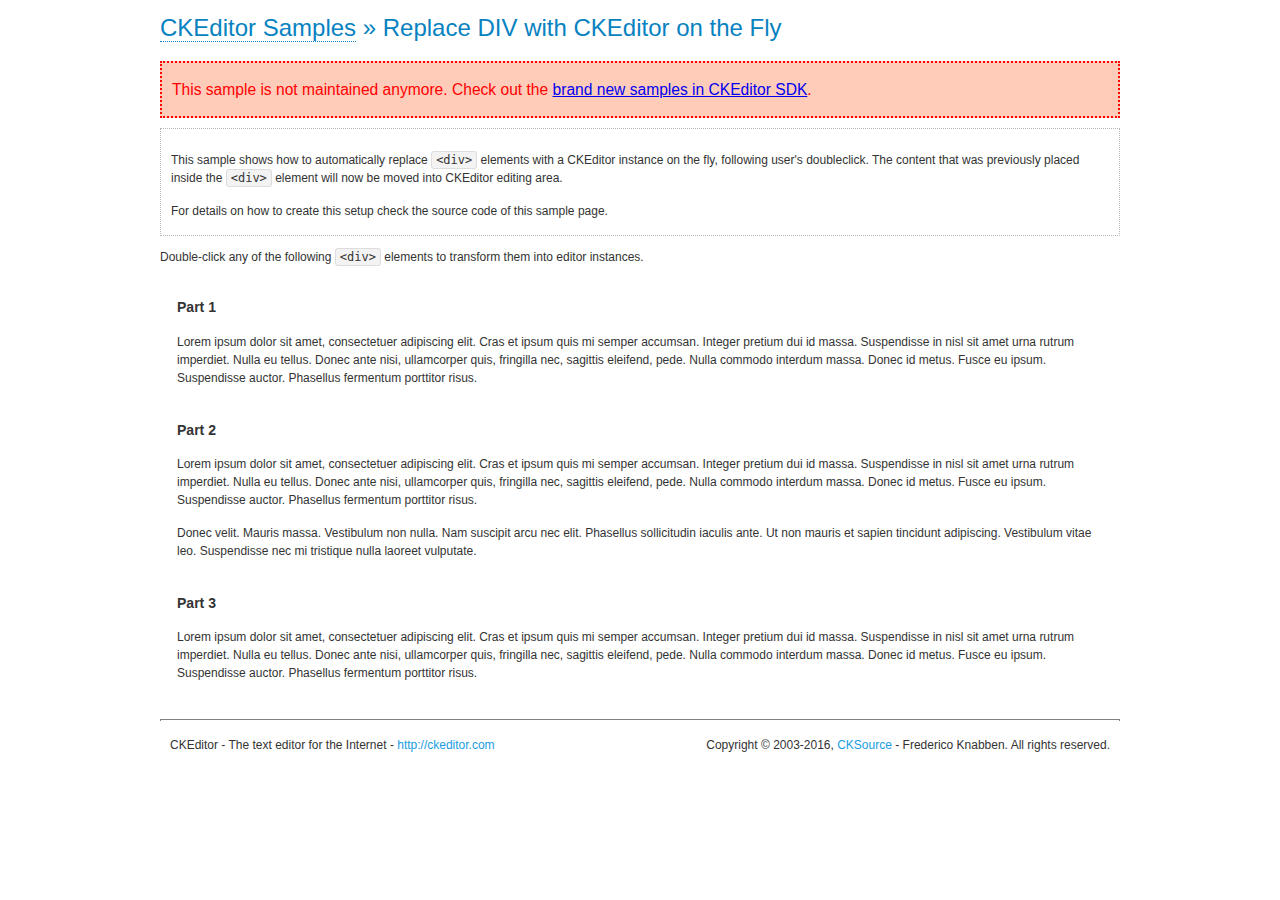
<file: mvc_html/js/ckeditor/samples/old/divreplace.html>
<!DOCTYPE html>
<!--
Copyright (c) 2003-2016, CKSource - Frederico Knabben. All rights reserved.
For licensing, see LICENSE.md or http://ckeditor.com/license
-->
<html>
<head>
	<meta charset="utf-8">
	<title>Replace DIV &mdash; CKEditor Sample</title>
	<script src="../../ckeditor.js"></script>
	<link href="sample.css" rel="stylesheet">
	<style>

		div.editable
		{
			border: solid 2px transparent;
			padding-left: 15px;
			padding-right: 15px;
		}

		div.editable:hover
		{
			border-color: black;
		}

	</style>
	<script>

		// Uncomment the following code to test the "Timeout Loading Method".
		// CKEDITOR.loadFullCoreTimeout = 5;

		window.onload = function() {
			// Listen to the double click event.
			if ( window.addEventListener )
				document.body.addEventListener( 'dblclick', onDoubleClick, false );
			else if ( window.attachEvent )
				document.body.attachEvent( 'ondblclick', onDoubleClick );

		};

		function onDoubleClick( ev ) {
			// Get the element which fired the event. This is not necessarily the
			// element to which the event has been attached.
			var element = ev.target || ev.srcElement;

			// Find out the div that holds this element.
			var name;

			do {
				element = element.parentNode;
			}
			while ( element && ( name = element.nodeName.toLowerCase() ) &&
				( name != 'div' || element.className.indexOf( 'editable' ) == -1 ) && name != 'body' );

			if ( name == 'div' && element.className.indexOf( 'editable' ) != -1 )
				replaceDiv( element );
		}

		var editor;

		function replaceDiv( div ) {
			if ( editor )
				editor.destroy();

			editor = CKEDITOR.replace( div );
		}

	</script>
</head>
<body>
	<h1 class="samples">
		<a href="index.html">CKEditor Samples</a> &raquo; Replace DIV with CKEditor on the Fly
	</h1>
	<div class="warning deprecated">
		This sample is not maintained anymore. Check out the <a href="http://sdk.ckeditor.com/">brand new samples in CKEditor SDK</a>.
	</div>
	<div class="description">
		<p>
			This sample shows how to automatically replace <code>&lt;div&gt;</code> elements
			with a CKEditor instance on the fly, following user's doubleclick. The content
			that was previously placed inside the <code>&lt;div&gt;</code> element will now
			be moved into CKEditor editing area.
		</p>
		<p>
			For details on how to create this setup check the source code of this sample page.
		</p>
	</div>
	<p>
		Double-click any of the following <code>&lt;div&gt;</code> elements to transform them into
		editor instances.
	</p>
	<div class="editable">
		<h3>
			Part 1
		</h3>
		<p>
			Lorem ipsum dolor sit amet, consectetuer adipiscing elit. Cras et ipsum quis mi
			semper accumsan. Integer pretium dui id massa. Suspendisse in nisl sit amet urna
			rutrum imperdiet. Nulla eu tellus. Donec ante nisi, ullamcorper quis, fringilla
			nec, sagittis eleifend, pede. Nulla commodo interdum massa. Donec id metus. Fusce
			eu ipsum. Suspendisse auctor. Phasellus fermentum porttitor risus.
		</p>
	</div>
	<div class="editable">
		<h3>
			Part 2
		</h3>
		<p>
			Lorem ipsum dolor sit amet, consectetuer adipiscing elit. Cras et ipsum quis mi
			semper accumsan. Integer pretium dui id massa. Suspendisse in nisl sit amet urna
			rutrum imperdiet. Nulla eu tellus. Donec ante nisi, ullamcorper quis, fringilla
			nec, sagittis eleifend, pede. Nulla commodo interdum massa. Donec id metus. Fusce
			eu ipsum. Suspendisse auctor. Phasellus fermentum porttitor risus.
		</p>
		<p>
			Donec velit. Mauris massa. Vestibulum non nulla. Nam suscipit arcu nec elit. Phasellus
			sollicitudin iaculis ante. Ut non mauris et sapien tincidunt adipiscing. Vestibulum
			vitae leo. Suspendisse nec mi tristique nulla laoreet vulputate.
		</p>
	</div>
	<div class="editable">
		<h3>
			Part 3
		</h3>
		<p>
			Lorem ipsum dolor sit amet, consectetuer adipiscing elit. Cras et ipsum quis mi
			semper accumsan. Integer pretium dui id massa. Suspendisse in nisl sit amet urna
			rutrum imperdiet. Nulla eu tellus. Donec ante nisi, ullamcorper quis, fringilla
			nec, sagittis eleifend, pede. Nulla commodo interdum massa. Donec id metus. Fusce
			eu ipsum. Suspendisse auctor. Phasellus fermentum porttitor risus.
		</p>
	</div>
	<div id="footer">
		<hr>
		<p>
			CKEditor - The text editor for the Internet - <a class="samples" href="http://ckeditor.com/">http://ckeditor.com</a>
		</p>
		<p id="copy">
			Copyright &copy; 2003-2016, <a class="samples" href="http://cksource.com/">CKSource</a> - Frederico
			Knabben. All rights reserved.
		</p>
	</div>
</body>
</html>
</file>
<file: mvc_html/js/ckeditor/samples/css/samples.css>
/**
 * @license Copyright (c) 2003-2016, CKSource - Frederico Knabben. All rights reserved.
 * For licensing, see LICENSE.md or http://ckeditor.com/license
 */
@media (max-width: 900px) {
  .global-is-mobile-hidden {
    display: none !important;
  }
}
article,
aside,
details,
figcaption,
figure,
footer,
header,
hgroup,
main,
menu,
nav,
section {
  display: block;
}
body,
html {
  margin: 0;
  padding: 0;
  font: 16px / 1.8 Arial, 'Helvetica Neue', Helvetica, sans-serif;
  font-weight: 300;
  color: #575757;
}
.grid-width-10 {
  width: 10%;
}
.grid-width-20 {
  width: 20%;
}
.grid-width-30 {
  width: 30%;
}
.grid-width-40 {
  width: 40%;
}
.grid-width-50 {
  width: 50%;
}
.grid-width-60 {
  width: 60%;
}
.grid-width-70 {
  width: 70%;
}
.grid-width-80 {
  width: 80%;
}
.grid-width-90 {
  width: 90%;
}
.grid-width-100 {
  width: 100%;
}
@media (max-width: 900px) {
  .grid-width-10,
  .grid-width-20,
  .grid-width-30,
  .grid-width-40,
  .grid-width-50,
  .grid-width-60,
  .grid-width-70,
  .grid-width-80,
  .grid-width-90,
  .grid-width-100 {
    width: 100%;
  }
}
*[class*="grid-width"] {
  -webkit-box-sizing: border-box;
  -moz-box-sizing: border-box;
  box-sizing: border-box;
  padding-left: 4%;
  padding-right: 4%;
  float: left;
}
*[class*="grid-width"]:after,
.grid-container:after,
*[class*="grid-width"]:before,
.grid-container:before {
  content: '';
  display: block;
  overflow: hidden;
  visibility: hidden;
  font-size: 0;
  line-height: 0;
  width: 0;
  height: 0;
}
*[class*="grid-width"]:after,
.grid-container:after {
  clear: both;
}
.grid-container {
  -webkit-box-sizing: border-box;
  -moz-box-sizing: border-box;
  box-sizing: border-box;
  margin-left: auto;
  margin-right: auto;
}
.grid-container-nested *[class*="grid-width"]:first-child {
  padding-left: 0;
}
.grid-container-nested *[class*="grid-width"]:last-child {
  padding-right: 0;
}
@media (max-width: 900px) {
  .grid-container-nested *[class*="grid-width"]:first-child {
    padding-left: 4%;
  }
  .grid-container-nested *[class*="grid-width"]:last-child {
    padding-right: 4%;
  }
}
.header-a {
  min-height: 140px;
  overflow: hidden;
}
.header-a .header-a-logo {
  margin: 40px 0 0;
}
@media (max-width: 900px) {
  .header-a .header-a-logo {
    text-align: center;
  }
}
.header-a .header-a-logo img {
  border: transparent;
}
.navigation-a {
  height: 30px;
  background: #3D3D3D;
  position: absolute;
  left: 0;
  right: 0;
  top: 0;
  padding: 0;
  overflow: hidden;
}
@media (max-width: 900px) {
  .navigation-a {
    text-align: center;
  }
}
.navigation-a ul {
  list-style: none;
  margin: 0;
  overflow: hidden;
}
.navigation-a ul li,
.navigation-a ul li a {
  display: inline-block;
}
@media (max-width: 900px) {
  .navigation-a ul {
    width: auto;
    text-overflow: ellipsis;
    white-space: nowrap;
    display: inline-block;
    float: none;
  }
  .navigation-a ul:before,
  .navigation-a ul:after {
    display: none;
  }
}
.navigation-a ul.navigation-a-left {
  text-align: left;
}
@media (max-width: 900px) {
  .navigation-a ul.navigation-a-left {
    padding-right: 0;
  }
}
.navigation-a ul.navigation-a-right {
  text-align: right;
}
@media (max-width: 900px) {
  .navigation-a ul.navigation-a-right {
    padding-left: 23px;
  }
}
.navigation-a ul li + li {
  margin-left: 23px;
}
.navigation-a ul li a {
  font-size: 10px;
  font-size: 0.625rem;
  line-height: 18px;
  line-height: 1.13rem;
  line-height: 30px;
  float: left;
  color: #ddd;
  font-weight: bold;
  text-decoration: none;
  text-transform: uppercase;
}
.navigation-a ul li a:hover {
  cursor: pointer;
  color: #fff;
}
.icon-navigation-a-github:before,
.icon-navigation-a-github:after {
  background-image: url("[data-uri]");
}
.navigation-b {
  text-align: right;
  margin: 52px 0 0;
  overflow: visible;
}
@media (max-width: 900px) {
  .navigation-b {
    text-align: center;
    margin-top: 20px;
    padding: 0;
  }
}
.navigation-b ul {
  padding: 0;
  list-style: none;
  margin: 0;
  overflow: visible;
}
.navigation-b ul li,
.navigation-b ul li a {
  display: inline-block;
}
@media (max-width: 900px) {
  .navigation-b ul {
    display: table;
    width: 100%;
    padding-bottom: 1.5em;
  }
}
@media (max-width: 900px) {
  .navigation-b ul li {
    display: table-row;
  }
}
.navigation-b ul li + li {
  margin-left: 20px;
}
@media (max-width: 900px) {
  .navigation-b ul li + li {
    margin-left: 0;
  }
}
.navigation-b ul li a {
  -webkit-box-sizing: border-box;
  -moz-box-sizing: border-box;
  box-sizing: border-box;
  text-transform: uppercase;
  text-decoration: none;
  outline: none;
}
@media (max-width: 900px) {
  .navigation-b ul li a {
    width: 100%;
    -webkit-border-radius: 0;
    -webkit-background-clip: padding-box;
    -moz-border-radius: 0;
    -moz-background-clip: padding;
    border-radius: 0;
    background-clip: padding-box;
  }
}
.footer-a {
  font-size: 13px;
  font-size: 0.8125rem;
  line-height: 23.4px;
  line-height: 1.46rem;
  padding-top: 2.25em;
  padding-bottom: 2.25em;
  overflow: hidden;
  color: #8a8a8a;
}
.footer-a a {
  color: #27C0D8;
  text-decoration: none;
  border-bottom: 1px dotted #27C0D8;
}
.footer-a a:hover {
  color: #23adc2;
}
.footer-a p {
  margin: 0;
  display: inline-block;
  text-align: center;
}
.content {
  font-size: 14px;
  font-size: 0.875rem;
  line-height: 25.2px;
  line-height: 1.57rem;
  overflow: hidden;
  padding-top: 1.5em;
  padding-bottom: 1.5em;
}
.content p {
  margin: 0.75em 0;
}
.content ul,
.content ol,
.content pre,
.content blockquote,
.content textarea:not([class^="cke"]),
.content .cke {
  margin: 1.875em 0;
}
.content code,
.content kbd {
  -webkit-border-radius: 3px;
  -webkit-background-clip: padding-box;
  -moz-border-radius: 3px;
  -moz-background-clip: padding;
  border-radius: 3px;
  background-clip: padding-box;
  padding: 3px 4px;
}
.content pre,
.content code,
.content kbd,
.content blockquote {
  background: #f5f5f5;
}
.content blockquote,
.content pre {
  background: none;
  border-left: 4px solid #27C0D8;
  padding: 1.5em 2.25em;
}
.content p a,
.content ul a,
.content ol a,
.content blockquote a,
.content h1 a,
.content h2 a,
.content h3 a,
.content h4 a,
.content h5 a {
  color: #27C0D8;
  text-decoration: none;
  border-bottom: 1px dotted #27C0D8;
}
.content p a:hover,
.content ul a:hover,
.content ol a:hover,
.content blockquote a:hover,
.content h1 a:hover,
.content h2 a:hover,
.content h3 a:hover,
.content h4 a:hover,
.content h5 a:hover {
  color: #23adc2;
}
.content h1,
.content h2,
.content h3,
.content h4,
.content h5 {
  color: #000;
  font-weight: 100;
}
.content h1 code,
.content h2 code,
.content h3 code,
.content h4 code,
.content h5 code,
.content h1 kbd,
.content h2 kbd,
.content h3 kbd,
.content h4 kbd,
.content h5 kbd {
  font-size: inherit;
}
.content h1 a.content-heading-anchor,
.content h2 a.content-heading-anchor,
.content h3 a.content-heading-anchor,
.content h4 a.content-heading-anchor,
.content h5 a.content-heading-anchor {
  font-weight: 100;
  vertical-align: middle;
  opacity: 0;
  border: 0;
}
.content h1:hover a.content-heading-anchor,
.content h2:hover a.content-heading-anchor,
.content h3:hover a.content-heading-anchor,
.content h4:hover a.content-heading-anchor,
.content h5:hover a.content-heading-anchor {
  opacity: 1;
}
.content h1:target a,
.content h2:target a,
.content h3:target a,
.content h4:target a,
.content h5:target a {
  -webkit-animation: targetLinkOpacity 0.5s linear alternate;
  -moz-animation: targetLinkOpacity 0.5s linear alternate;
  -o-animation: targetLinkOpacity 0.5s linear alternate;
  animation: targetLinkOpacity 0.5s linear alternate;
  opacity: 1;
}
.content input,
.content select,
.content textarea:not([class^="cke"]) {
  -webkit-border-radius: 3px;
  -webkit-background-clip: padding-box;
  -moz-border-radius: 3px;
  -moz-background-clip: padding;
  border-radius: 3px;
  background-clip: padding-box;
  -webkit-box-shadow: inset 0 1px 1px rgba(0, 0, 0, 0.08);
  -moz-box-shadow: inset 0 1px 1px rgba(0, 0, 0, 0.08);
  box-shadow: inset 0 1px 1px rgba(0, 0, 0, 0.08);
  font: inherit;
  color: inherit;
  border: 1px solid #D9D9D9;
  padding: .2em .5em;
}
.content input:focus,
.content select:focus,
.content textarea:not([class^="cke"]):focus {
  border-color: #66afe9;
  outline: 0;
  -webkit-box-shadow: inset 0 1px 1px rgba(0, 0, 0, 0.08), 0 0 8px #93c6ef;
  -moz-box-shadow: inset 0 1px 1px rgba(0, 0, 0, 0.08), 0 0 8px #93c6ef;
  box-shadow: inset 0 1px 1px rgba(0, 0, 0, 0.08), 0 0 8px #93c6ef;
}
.content abbr {
  border-bottom: 1px dotted #666;
  cursor: pointer;
}
.content blockquote {
  font-style: italic;
  font-family: Georgia, Times, "Times New Roman", serif;
  font-size: 16px;
  font-size: 1rem;
  line-height: 28.8px;
  line-height: 1.8rem;
}
.content em {
  font-style: italic;
}
.content h1 {
  font-size: 36px;
  font-size: 2.25rem;
  line-height: 64.8px;
  line-height: 4.05rem;
  margin: 1.125em 0 0;
}
.content h2 {
  font-size: 27.2px;
  font-size: 1.7rem;
  line-height: 48.96px;
  line-height: 3.06rem;
  margin: 0.9em 0 0;
}
.content h3 {
  font-size: 24px;
  font-size: 1.5rem;
  line-height: 43.2px;
  line-height: 2.7rem;
  font-weight: 500;
  margin: 0.75em 0 0;
}
.content h4 {
  font-size: 19.2px;
  font-size: 1.2rem;
  line-height: 34.56px;
  line-height: 2.16rem;
  font-weight: 500;
  margin: 0.75em 0 0;
}
.content h5 {
  font-size: 17.6px;
  font-size: 1.1rem;
  line-height: 31.68px;
  line-height: 1.98rem;
  font-weight: 500;
  margin: 0.75em 0 0;
}
.content hr {
  border: 0;
  border-top: 4px solid #D9D9D9;
  margin: 1.5em 0;
}
.content input[type="text"] {
  height: 1.8em;
  line-height: 1.8em;
}
.content input[type="button"] {
  -webkit-appearance: button;
  -moz-appearance: button;
  appearance: button;
}
.content kbd {
  font-size: 12px;
  font-size: 0.75rem;
  line-height: 21.6px;
  line-height: 1.35rem;
  font-family: Arial, 'Helvetica Neue', Helvetica, sans-serif;
  padding: 2px 6px;
  -webkit-box-shadow: 0 0 4px #fff inset, 0 2px 0 #D9D9D9;
  -moz-box-shadow: 0 0 4px #fff inset, 0 2px 0 #D9D9D9;
  box-shadow: 0 0 4px #fff inset, 0 2px 0 #D9D9D9;
}
.content p img {
  vertical-align: middle;
}
.content p pre {
  padding: 1.5em;
}
.content pre {
  padding: 0;
  border: 0;
  tab-size: 4;
  -o-tab-size: 4;
  -moz-tab-size: 4;
}
.content pre,
.content code {
  font-size: 11.89px;
  font-size: 0.743rem;
  line-height: 21.4px;
  line-height: 1.34rem;
  font-family: Consolas, Menlo, Monaco, Lucida Console, Liberation Mono, DejaVu Sans Mono, Bitstream Vera Sans Mono, Courier New, monospace, serif;
}
.content pre a,
.content code a {
  border: 0;
}
.content pre code {
  padding: 0.75em;
  display: block;
}
.content strong {
  color: #000;
}
.content ul ul,
.content ol ul,
.content ul ol,
.content ol ol {
  margin: 0.75em 0;
}
.content ul li,
.content ol li {
  font-size: 14px;
  font-size: 0.875rem;
  line-height: 30.24px;
  line-height: 1.89rem;
}
.content textarea:not([class^="cke"]) {
  width: 100%;
}
.content div.todo {
  border: 2px dotted #444;
  padding: 10px;
  margin: 60px 0 10px 0;
  /* Remove me some day */
}
.content div.todo:before {
  content: "TODO";
  font-weight: bold;
}
body a.button-a,
body button.button-a,
body input.button-a {
  -webkit-border-radius: 3px;
  -webkit-background-clip: padding-box;
  -moz-border-radius: 3px;
  -moz-background-clip: padding;
  border-radius: 3px;
  background-clip: padding-box;
  font-size: 14px;
  font-size: 0.875rem;
  line-height: 25.2px;
  line-height: 1.57rem;
  height: 36px;
  line-height: 36px;
  padding: 0 1.1em;
  font-weight: 700;
  color: #3e3e3e;
  white-space: nowrap;
  text-decoration: none;
  display: inline-block;
  cursor: pointer;
  border: 0;
  vertical-align: middle;
  margin: 1px 0;
  background: transparent;
}
body a.button-a.icon-pos-left,
body button.button-a.icon-pos-left,
body input.button-a.icon-pos-left {
  padding-left: .8em;
}
body a.button-a.icon-pos-right,
body button.button-a.icon-pos-right,
body input.button-a.icon-pos-right {
  padding-right: .8em;
}
body a.button-a.button-a-no-text,
body button.button-a.button-a-no-text,
body input.button-a.button-a-no-text {
  -webkit-border-radius: 100px;
  -webkit-background-clip: padding-box;
  -moz-border-radius: 100px;
  -moz-background-clip: padding;
  border-radius: 100px;
  background-clip: padding-box;
  width: 36px;
  padding: 0;
  text-indent: -999px;
  overflow: hidden;
  position: relative;
  text-align: center;
}
body a.button-a.button-a-no-text:before,
body button.button-a.button-a-no-text:before,
body input.button-a.button-a-no-text:before {
  position: absolute;
  left: 50%;
  top: 50%;
  margin: -9px 0 0 -9px;
}
@media (max-width: 900px) {
  body a.button-a.button-a-mobile-collapsed,
  body button.button-a.button-a-mobile-collapsed,
  body input.button-a.button-a-mobile-collapsed {
    -webkit-border-radius: 100px;
    -webkit-background-clip: padding-box;
    -moz-border-radius: 100px;
    -moz-background-clip: padding;
    border-radius: 100px;
    background-clip: padding-box;
    width: 36px;
    padding: 0;
    text-indent: -999px;
    overflow: hidden;
    position: relative;
    text-align: center;
  }
  body a.button-a.button-a-mobile-collapsed:before,
  body button.button-a.button-a-mobile-collapsed:before,
  body input.button-a.button-a-mobile-collapsed:before {
    position: absolute;
    left: 50%;
    top: 50%;
    margin: -9px 0 0 -9px;
  }
  body a.button-a.button-a-mobile-collapsed:before,
  body button.button-a.button-a-mobile-collapsed:before,
  body input.button-a.button-a-mobile-collapsed:before {
    position: absolute;
    left: 50%;
    top: 50%;
    margin: -9px 0 0 -9px;
  }
}
body a.button-a:active,
body button.button-a:active,
body input.button-a:active,
body a.button-a:hover,
body button.button-a:hover,
body input.button-a:hover {
  color: #fff;
  background: #23adc2;
}
body a.button-a:focus,
body button.button-a:focus,
body input.button-a:focus {
  border-color: #66afe9;
  outline: 0;
  -webkit-box-shadow: inset 0 1px 1px rgba(0, 0, 0, 0.075), 0 0 8px #93c6ef;
  -moz-box-shadow: inset 0 1px 1px rgba(0, 0, 0, 0.075), 0 0 8px #93c6ef;
  box-shadow: inset 0 1px 1px rgba(0, 0, 0, 0.075), 0 0 8px #93c6ef;
}
body a.button-a-soft,
body button.button-a-soft,
body input.button-a-soft {
  background: #e7e7e7;
}
body a.button-a-soft:active,
body button.button-a-soft:active,
body input.button-a-soft:active,
body a.button-a-soft:hover,
body button.button-a-soft:hover,
body input.button-a-soft:hover {
  color: #3e3e3e;
  background: #cecece;
}
body a.button-a-background,
body button.button-a-background,
body input.button-a-background,
body a.navigation-b ul li a:hover,
body button.navigation-b ul li a:hover,
body input.navigation-b ul li a:hover {
  color: #fff;
  background: #27C0D8;
}
body a.button-a-background:active,
body button.button-a-background:active,
body input.button-a-background:active,
body a.button-a-background:hover,
body button.button-a-background:hover,
body input.button-a-background:hover,
body a.navigation-b ul li a:hover:active,
body button.navigation-b ul li a:hover:active,
body input.navigation-b ul li a:hover:active,
body a.navigation-b ul li a:hover:hover,
body button.navigation-b ul li a:hover:hover,
body input.navigation-b ul li a:hover:hover {
  color: #fff;
  background: #23adc2;
}
.balloon-a {
  font-size: 12px;
  font-size: 0.75rem;
  line-height: 21.6px;
  line-height: 1.35rem;
  -webkit-border-radius: 3px;
  -webkit-background-clip: padding-box;
  -moz-border-radius: 3px;
  -moz-background-clip: padding;
  border-radius: 3px;
  background-clip: padding-box;
  border-bottom: 3px solid #d4d4d4;
  background: #ebebeb;
  display: inline-block;
  white-space: nowrap;
  padding: .4em 1.2em .2em;
  font-weight: 700;
  position: relative;
  z-index: 1000;
  text-transform: none;
  color: #575757;
}
.balloon-a:hover {
  color: #575757;
}
.balloon-a:before {
  content: '';
  width: 0;
  height: 0;
  border-style: solid;
  position: absolute;
}
.balloon-a-ne:before,
.balloon-a-nw:before {
  top: -13px;
  border-width: 0 9px 15.6px 9px;
  border-color: transparent transparent #ebebeb transparent;
}
.balloon-a-se:before,
.balloon-a-sw:before {
  bottom: -13px;
  border-width: 15.6px 9px 0 9px;
  border-color: #ebebeb transparent transparent transparent;
}
.balloon-a-nw:before,
.balloon-a-sw:before {
  left: 20px;
}
.balloon-a-ne:before,
.balloon-a-se:before {
  right: 20px;
}
.icon-pos-left:before,
.icon-pos-right:after {
  content: '';
  display: inline-block;
  width: 18px;
  height: 18px;
  vertical-align: middle;
  background-repeat: no-repeat;
}
.icon-pos-left:before {
  margin-right: 10px;
}
.icon-pos-right:after {
  margin-left: 10px;
}
.icon-download:before,
.icon-download:after {
  background-image: url("[data-uri]");
}
.icon-question-mark:before,
.icon-question-mark:after {
  background-image: url("[data-uri]");
}
.icon-close:before,
.icon-close:after {
  background-image: url("[data-uri]");
}
.ie8 .switch > * {
  vertical-align: middle;
}
.ie8 .switch input[type="radio"] {
  margin: 0 0.25em;
  display: inline-block;
}
.ie8 .switch label {
  margin-left: 0 !important;
  margin-right: 0 !important;
}
.ie8 .switch label[data-for="1"] {
  float: left;
}
.ie8 .switch label[data-for="2"] {
  float: right;
}
.ie8 .switch .switch-inner {
  display: none;
}
.switch {
  font-size: 14px;
  font-size: 0.875rem;
  line-height: 25.2px;
  line-height: 1.57rem;
  font-weight: bold;
  background-color: #27C0D8;
  overflow: hidden;
  display: inline-block;
  padding: 0.75em 0.25em;
  color: #fff;
  -webkit-border-radius: 3px;
  -webkit-background-clip: padding-box;
  -moz-border-radius: 3px;
  -moz-background-clip: padding;
  border-radius: 3px;
  background-clip: padding-box;
  position: relative;
}
.switch input[type="radio"] {
  display: none;
}
.switch label {
  position: relative;
  z-index: 2;
  float: left;
  cursor: pointer;
  padding: 0 0.75em;
}
.switch label:hover {
  text-decoration: underline;
}
.switch .switch-inner {
  float: left;
  background-color: #FFF;
  height: 1.5em;
  width: 4.125em;
  padding: 2px;
  margin: 0 0.25em;
  -webkit-border-radius: 5.5px;
  -webkit-background-clip: padding-box;
  -moz-border-radius: 5.5px;
  -moz-background-clip: padding;
  border-radius: 5.5px;
  background-clip: padding-box;
}
.switch .switch-inner .handler {
  overflow: hidden;
  position: relative;
  display: block;
  height: 1.5em;
  width: 1.5em;
  background: #25b4cb;
  -webkit-border-radius: 4.5px;
  -webkit-background-clip: padding-box;
  -moz-border-radius: 4.5px;
  -moz-background-clip: padding;
  border-radius: 4.5px;
  background-clip: padding-box;
}
.switch .switch-inner .handler:before {
  content: '';
  display: block;
  position: absolute;
  top: 0;
  right: 0;
  bottom: 3px;
  left: 0;
  background-color: #34c4da;
  -webkit-border-bottom-left-radius: 4.5px;
  -moz-border-radius-bottomleft: 4.5px;
  border-bottom-left-radius: 4.5px;
  -webkit-border-bottom-right-radius: 4.5px;
  -webkit-background-clip: padding-box;
  -moz-border-radius-bottomright: 4.5px;
  -moz-background-clip: padding;
  border-bottom-right-radius: 4.5px;
  background-clip: padding-box;
}
.switch:hover .switch-inner .handler:before {
  background: #45c9dd;
}
.switch input[data-num="2"]:checked ~ .switch-inner > .handler {
  margin-left: auto;
}
.switch input[data-num="2"]:checked ~ label[data-for="1"] {
  padding-right: 5.125em;
  margin-right: -4.375em;
}
.switch input[data-num="1"]:checked ~ label[data-for="2"] {
  padding-left: 5.125em;
  margin-left: -4.375em;
}
.toggler {
  -webkit-user-select: none;
  -moz-user-select: none;
  -ms-user-select: none;
  user-select: none;
}
.toggler label {
  cursor: pointer;
}
.toggler [data-collapse] {
  display: inherit;
}
.toggler [data-expand] {
  display: none;
}
.toggler.collapsed [data-collapse] {
  display: none;
}
.toggler.collapsed [data-expand] {
  display: inherit;
}
.toggler-container {
  overflow: hidden;
}
.toggler-container.collapsed {
  height: 0;
}
.icon-toggler-expanded:before,
.icon-toggler-collapsed:before,
.icon-toggler-expanded:after,
.icon-toggler-collapsed:after {
  background-image: url("[data-uri]");
}
.icon-toggler-expanded.icon-light:before,
.icon-toggler-collapsed.icon-light:before,
.icon-toggler-expanded.icon-light:after,
.icon-toggler-collapsed.icon-light:after {
  background-image: url("[data-uri]");
}
.icon-toggler-expanded:before,
.icon-toggler-expanded:after {
  background-position: top left;
}
.icon-toggler-collapsed:before,
.icon-toggler-collapsed:after {
  background-position: bottom left;
}
.modal {
  padding: 20px;
  border-radius: 3px;
  background-color: white;
  max-width: 700px;
  -webkit-box-sizing: border-box;
  -moz-box-sizing: border-box;
  box-sizing: border-box;
  width: 80% !important;
  top: 50% !important;
  -webkit-transform: translate(-50%, -50%) !important;
  -moz-transform: translate(-50%, -50%) !important;
  -o-transform: translate(-50%, -50%) !important;
  -ms-transform: translate(-50%, -50%) !important;
  transform: translate(-50%, -50%) !important;
}
.modal-close {
  -webkit-border-radius: 100px;
  -webkit-background-clip: padding-box;
  -moz-border-radius: 100px;
  -moz-background-clip: padding;
  border-radius: 100px;
  background-clip: padding-box;
  cursor: pointer;
  height: 18px;
  width: 18px;
  position: absolute;
  top: 10px;
  right: 10px;
  font-size: 17px;
  text-align: center;
  line-height: 19px;
  background: #cccccc;
}
main .grid-container,
header .grid-container,
.navigation-a > div,
footer > div {
  max-width: 968px;
}
.header-a {
  margin-top: 30px;
}
.footer-a {
  border-top: 1px solid #D9D9D9;
}
.adjoined-top {
  background-color: #27C0D8;
  color: #fff;
}
.adjoined-top .content h1,
.adjoined-top .content h2,
.adjoined-top .content h3,
.adjoined-top .content h4,
.adjoined-top .content h5 {
  color: #fff;
}
.adjoined-top .content p {
  font-size: 18px;
  font-size: 1.125rem;
  line-height: 32.4px;
  line-height: 2.02rem;
  font-weight: 100;
}
.adjoined-top .content p a {
  text-decoration: none;
  border-bottom: 1px dotted #fff;
  color: inherit;
}
.adjoined-top .content p a:hover {
  color: #e6e6e6;
}
.adjoined-top .content button {
  color: #fff;
}
.adjoined-top .content strong {
  color: #fff;
}
.adjoined-top .content code {
  font-size: inherit;
  color: #27C0D8;
}
.adjoined-bottom {
  position: relative;
}
.adjoined-bottom:before {
  z-index: -1;
  content: '';
  background: #27C0D8;
  position: absolute;
  top: 0;
  left: 0;
  right: 0;
  height: 50%;
}
main .grid-container,
header .grid-container,
.navigation-a > div,
footer > div {
  max-width: 1052px;
}
main .grid-container.freed-width {
  max-width: none;
}
.switch {
  background: #25b4cb;
  float: right;
  overflow: visible;
}
.switch .balloon-a {
  position: absolute;
  top: -40px;
  right: 50%;
  margin-right: -15px;
  background: #FFEFC1;
  border-bottom-color: #DCDCA4;
}
.switch .balloon-a:before {
  border-color: #FFEFC1 transparent transparent transparent;
}
#toolbar .editors-container {
  overflow: hidden;
  height: 0;
  transition: height 200ms;
}
#toolbar .editors-container.active {
  height: auto;
}
#main #editor {
  background: #FFF;
  padding: 2% 4%;
  border: dashed 5px #27C0D8;
}
#main .adjoined-top:before {
  height: 335px;
}
#toolbar .adjoined-top:before {
  height: 219px;
}
#toolbar .adjoined-top .grid-container-nested {
  height: 147px;
}
.content .grid-switch-magic {
  margin: 3.5em 0 0;
}
#info-box {
  padding-bottom: 0;
}
#info-box > div {
  width: 100%;
  text-align: right;
}
#info-box > div .toggler {
  padding-right: 0;
}
#info-box > div .toggler:hover {
  background: transparent;
  color: #000;
}
#info-box > div .toggler:hover > label {
  text-decoration: underline;
}
#info-box > div h2 {
  float: left;
  margin-top: 0;
}
#info-box > div#instructions-container {
  text-align: left;
}
#toolbarModifierWrapper {
  overflow: hidden;
  height: 0;
  opacity: 0;
  transition: height 200ms;
}
#toolbarModifierWrapper.active {
  height: auto;
  opacity: 1;
}
header {
  overflow: visible;
}
header div.grid-container {
  overflow: visible;
}
header .navigation-b {
  overflow: visible;
}
header .navigation-b ul {
  overflow: visible;
}
header .navigation-b a {
  position: relative;
}
header .balloon-a {
  position: absolute;
  top: 48px;
  left: 50%;
  margin-left: -35px;
}
@media (max-width: 1140px) {
  header .balloon-a {
    left: auto;
    margin-left: auto;
    right: 50%;
    margin-right: -35px;
  }
  header .balloon-a:before {
    left: auto;
    right: 22px;
  }
}
@media (max-width: 900px) {
  header .balloon-a {
    display: none;
  }
}
#toolbar .cke_toolbar {
  pointer-events: none;
  -webkit-user-select: none;
  -moz-user-select: none;
  -ms-user-select: none;
  user-select: none;
  cursor: default;
}
.some-toolbar-active .cke_toolbar {
  zoom: 1;
  filter: alpha(opacity=50);
  -webkit-opacity: 0.5;
  -moz-opacity: 0.5;
  opacity: 0.5;
}
.cke_toolbar.active {
  position: relative;
  zoom: 1;
  filter: alpha(opacity=100);
  -webkit-opacity: 1;
  -moz-opacity: 1;
  opacity: 1;
}
.cke_toolbar.active:after {
  content: '';
  display: block;
  position: absolute;
  top: 0;
  right: 6px;
  bottom: 5px;
  left: 0;
  -webkit-border-radius: 5px;
  -webkit-background-clip: padding-box;
  -moz-border-radius: 5px;
  -moz-background-clip: padding;
  border-radius: 5px;
  background-clip: padding-box;
  -webkit-box-shadow: 0px 0px 15px 3px #fff4b0;
  -moz-box-shadow: 0px 0px 15px 3px #fff4b0;
  box-shadow: 0px 0px 15px 3px #fff4b0;
}
.cke_toolbar.active .cke_toolgroup {
  -webkit-box-shadow: none;
  -moz-box-shadow: none;
  box-shadow: none;
  border-color: #e3c300;
}
.cke_toolbar.active .cke_combo,
.cke_toolbar.active .cke_toolgroup {
  position: relative;
  z-index: 2;
}
.cke_toolbar.active .cke_combo_button {
  -webkit-box-shadow: none;
  -moz-box-shadow: none;
  box-shadow: none;
}
.unselectable {
  -webkit-user-select: none;
  -moz-user-select: none;
  -ms-user-select: none;
  user-select: none;
}
.toolbar {
  padding: 5px 0;
  margin-bottom: 2.4em;
  overflow: hidden;
  background: #fff;
}
.toolbar button.button-a.cke_button {
  cursor: pointer;
  display: inline-block;
  padding: 4px 6px;
  outline: 0;
  border: 1px solid #a6a6a6;
}
.toolbar button.button-a.hidden {
  display: none;
}
.toolbar button.button-a.left {
  float: left;
  margin-right: 8px;
}
.toolbar button.button-a.right {
  float: right;
  margin-left: 8px;
}
.toolbar button.button-a .highlight {
  color: #ffefc1;
}
.configContainer.hidden,
.toolbarModifier.hidden,
.toolbarModifier-hints.hidden {
  display: none;
}
.toolbarModifier :focus,
.toolbar button:focus,
.configContainer textarea.configCode:focus {
  outline: none;
}
div.toolbarModifier {
  padding: 0;
  overflow: hidden;
  width: 100%;
  position: relative;
  display: table;
  border-collapse: collapse;
}
div.toolbarModifier ::-moz-focus-inner {
  border: 0;
}
div.toolbarModifier .empty {
  display: none;
}
div.toolbarModifier.empty-visible .empty {
  display: table-row;
  zoom: 1;
  filter: alpha(opacity=60);
  -webkit-opacity: 0.6;
  -moz-opacity: 0.6;
  opacity: 0.6;
}
div.toolbarModifier .empty > p {
  line-height: 31px;
}
div.toolbarModifier > ul {
  padding: 0;
  margin: 0;
  border-top: 1px solid #ccc;
  width: 100%;
}
div.toolbarModifier > ul[data-type="table-header"] {
  display: table-header-group;
}
div.toolbarModifier > ul[data-type="table-body"] {
  display: table-row-group;
}
div.toolbarModifier > ul p {
  padding: 0;
  margin: 0;
}
div.toolbarModifier > ul > li {
  display: table-row;
}
div.toolbarModifier > ul > li[data-type="header"] {
  font-weight: bold;
  user-select: none;
  cursor: default;
}
div.toolbarModifier > ul > li[data-type="group"],
div.toolbarModifier > ul > li[data-type="separator"] {
  border-bottom: 1px solid #ccc;
}
div.toolbarModifier > ul > li[data-type="subgroup"] {
  border-top: 1px solid #eee;
}
div.toolbarModifier > ul > li[data-type="subgroup"]:first-child {
  border-top: none;
}
div.toolbarModifier > ul > li[data-type="group"].active,
div.toolbarModifier > ul > li[data-type="group"]:hover,
div.toolbarModifier > ul > li[data-type="separator"].active,
div.toolbarModifier > ul > li[data-type="separator"]:hover {
  overflow: hidden;
  z-index: 2;
}
div.toolbarModifier > ul > li[data-type="group"].active,
div.toolbarModifier > ul > li[data-type="separator"].active,
div.toolbarModifier > ul > li[data-type="group"].active:hover,
div.toolbarModifier > ul > li[data-type="separator"].active:hover {
  background: #f0fafb;
}
div.toolbarModifier > ul > li[data-type="group"]:hover,
div.toolbarModifier > ul > li[data-type="separator"]:hover {
  background: #fffbe3;
}
div.toolbarModifier > ul > li[data-type="separator"] {
  background: #f5f5f5;
}
div.toolbarModifier > ul > li[data-type="separator"]:after {
  content: '';
  width: 100%;
}
div.toolbarModifier > ul > li[data-type="separator"] > p {
  padding: 2px 5px;
}
div.toolbarModifier > ul > li > p,
div.toolbarModifier > ul > li > ul {
  display: table-cell;
  vertical-align: middle;
}
div.toolbarModifier > ul > li p {
  padding-left: 5px;
  min-width: 200px;
}
div.toolbarModifier > ul > li p span {
  white-space: nowrap;
  cursor: default;
}
div.toolbarModifier > ul > li p span button {
  font-size: 12.666px;
  margin-right: 5px;
  cursor: pointer;
  background: #fff;
  -webkit-border-radius: 5px;
  -webkit-background-clip: padding-box;
  -moz-border-radius: 5px;
  -moz-background-clip: padding;
  border-radius: 5px;
  background-clip: padding-box;
  border: 1px solid #bbb;
  padding: 0 7px;
  line-height: 12px;
  height: 20px;
}
div.toolbarModifier > ul > li p span button:not(.disabled):hover,
div.toolbarModifier > ul > li p span button:not(.disabled):focus {
  color: #fff;
  background-color: #454545;
  border-color: transparent;
}
div.toolbarModifier > ul > li p span button.move.disabled {
  cursor: default;
  zoom: 1;
  filter: alpha(opacity=20);
  -webkit-opacity: 0.2;
  -moz-opacity: 0.2;
  opacity: 0.2;
}
div.toolbarModifier > ul > li ul {
  border-collapse: collapse;
  padding: 0;
  width: 100%;
}
div.toolbarModifier > ul > li ul li {
  display: table-row;
  list-style-type: none;
  line-height: 1;
}
div.toolbarModifier > ul > li ul li[data-type="subgroup"] {
  border-top: 1px solid #ddd;
}
div.toolbarModifier > ul > li ul li[data-type="subgroup"]:first-child {
  border-top: 0;
}
div.toolbarModifier > ul > li ul li[data-type="subgroup"] [data-type="button"] {
  -webkit-border-radius: 3px;
  -webkit-background-clip: padding-box;
  -moz-border-radius: 3px;
  -moz-background-clip: padding;
  border-radius: 3px;
  background-clip: padding-box;
  padding: 0 2px;
}
div.toolbarModifier > ul > li ul li[data-type="subgroup"] [data-type="button"]:focus {
  background: rgba(0, 0, 0, 0.04);
}
div.toolbarModifier > ul > li ul li[data-type="subgroup"] [data-type="button"] input {
  vertical-align: middle;
}
div.toolbarModifier > ul > li ul li > p,
div.toolbarModifier > ul > li ul li > ul {
  display: table-cell;
  vertical-align: middle;
}
div.toolbarModifier > ul > li ul li ul {
  padding: 0;
}
div.toolbarModifier > ul > li ul li ul li {
  padding: 0;
  display: inline-block;
  cursor: pointer;
  margin: 2px 5px 2px 0;
}
div.toolbarModifier > ul > li ul li ul li .cke_combo_text {
  cursor: pointer;
  white-space: nowrap;
}
div.toolbarModifier > ul > li ul li ul li .cke_toolgroup,
div.toolbarModifier > ul > li ul li ul li .cke_combo_button {
  cursor: pointer;
  margin: 0;
  vertical-align: middle;
  border: 1px solid #ddd;
  font-size: 11.41px;
  font-size: 0.713rem;
  line-height: 20.54px;
  line-height: 1.28rem;
}
div.toolbarModifier > .codemirror-wrapper {
  overflow-y: auto;
}
div.toolbarModifier-hints {
  float: right;
  width: 350px;
  min-width: 150px;
  overflow-y: auto;
  margin-left: 1.5em;
}
div.toolbarModifier-hints h3 {
  font-size: 18.08px;
  font-size: 1.13rem;
  line-height: 32.54px;
  line-height: 2.03rem;
  padding: 0.36em 1.5em;
  background: #f5f5f5;
  border-bottom: 1px solid #ddd;
  margin-top: 0;
  margin-bottom: 1.2em;
}
div.toolbarModifier-hints dl {
  margin-bottom: 1.2em;
  overflow: hidden;
}
div.toolbarModifier-hints dl .list-header {
  font-weight: bold;
  border: 0;
  padding-bottom: 0.6em;
}
div.toolbarModifier-hints dl > p {
  text-align: center;
}
div.toolbarModifier-hints dl dt {
  float: left;
  width: 9em;
  clear: both;
  text-align: right;
  border-top: 1px solid #ddd;
  padding-left: 1.5em;
  padding-right: .1em;
  -webkit-box-sizing: border-box;
  -moz-box-sizing: border-box;
  box-sizing: border-box;
}
div.toolbarModifier-hints dl dt code {
  background: none;
  border: none;
  vertical-align: middle;
}
div.toolbarModifier-hints dl dd {
  margin-left: 10em;
  clear: right;
  padding-right: 1.5em;
}
div.toolbarModifier-hints dl dd code {
  line-height: 2.2em;
}
div.toolbarModifier-hints dl dd:after {
  content: '\00a0';
  display: block;
  clear: left;
  float: right;
  height: 0;
  width: 0;
}
.toolbarModifier-hints,
.configContainer textarea.configCode,
.CodeMirror {
  -webkit-border-radius: 3px;
  -webkit-background-clip: padding-box;
  -moz-border-radius: 3px;
  -moz-background-clip: padding;
  border-radius: 3px;
  background-clip: padding-box;
  border: 1px solid #ccc;
  font-size: 13.01px;
  font-size: 0.813rem;
  line-height: 23.42px;
  line-height: 1.46rem;
}
.configContainer textarea.configCode,
.CodeMirror pre,
.CodeMirror-linenumber {
  font-size: 13.01px;
  font-size: 0.813rem;
  line-height: 23.42px;
  line-height: 1.46rem;
  font-family: Consolas, Menlo, Monaco, Lucida Console, Liberation Mono, DejaVu Sans Mono, Bitstream Vera Sans Mono, Courier New, monospace, serif;
}
.CodeMirror pre {
  border: none;
  padding: 0;
  margin: 0;
}
.configContainer textarea.configCode {
  -webkit-box-sizing: border-box;
  -moz-box-sizing: border-box;
  box-sizing: border-box;
  color: #575757;
  padding: 10px;
  width: 100%;
  min-height: 500px;
  margin: 0;
  resize: none;
  outline: none;
  -moz-tab-size: 4;
  tab-size: 4;
  white-space: pre;
  word-wrap: normal;
  overflow: auto;
}
.CodeMirror-hints.toolbar-modifier {
  padding: 0;
  color: #575757;
  font-size: 14px;
  font-size: 0.875rem;
  line-height: 25.2px;
  line-height: 1.57rem;
  font-family: Consolas, Menlo, Monaco, Lucida Console, Liberation Mono, DejaVu Sans Mono, Bitstream Vera Sans Mono, Courier New, monospace, serif;
}
.CodeMirror-hints.toolbar-modifier .CodeMirror-hint-active {
  color: #575757;
  background: #f0fafb;
}
.CodeMirror-hints.toolbar-modifier > li:hover {
  background: #fffbe3;
}
/* Text modifier */
#toolbarModifierWrapper {
  margin-bottom: 1.2em;
}
#toolbarModifierWrapper .invalid .CodeMirror {
  background: #fff8f8;
  border-color: red;
}
#toolbarModifierWrapper .CodeMirror {
  height: auto;
  padding: 0 0.6em;
}
.staticContainer {
  position: fixed;
  top: 0;
  width: 100%;
  z-index: 10;
}
.staticContainer > .grid-container {
  max-width: 1052px;
}
.staticContainer > .grid-container .inner {
  background: #fff;
}
.staticContainer > .grid-container .inner .toolbar {
  margin-bottom: 0;
}
#help {
  position: relative;
  top: -15px;
  left: -5px;
}
#help-content {
  display: none;
}
/*# sourceMappingURL=[data-uri] */
</file>
<file: mvc_html/js/ckeditor/samples/toolbarconfigurator/lib/codemirror/neo.css>
/* neo theme for codemirror */

/* Color scheme */

.cm-s-neo.CodeMirror {
  background-color:#ffffff;
  color:#2e383c;
  line-height:1.4375;
}
.cm-s-neo .cm-comment {color:#75787b}
.cm-s-neo .cm-keyword, .cm-s-neo .cm-property {color:#1d75b3}
.cm-s-neo .cm-atom,.cm-s-neo .cm-number {color:#75438a}
.cm-s-neo .cm-node,.cm-s-neo .cm-tag {color:#9c3328}
.cm-s-neo .cm-string {color:#b35e14}
.cm-s-neo .cm-variable,.cm-s-neo .cm-qualifier {color:#047d65}


/* Editor styling */

.cm-s-neo pre {
  padding:0;
}

.cm-s-neo .CodeMirror-gutters {
  border:none;
  border-right:10px solid transparent;
  background-color:transparent;
}

.cm-s-neo .CodeMirror-linenumber {
  padding:0;
  color:#e0e2e5;
}

.cm-s-neo .CodeMirror-guttermarker { color: #1d75b3; }
.cm-s-neo .CodeMirror-guttermarker-subtle { color: #e0e2e5; }
</file>
<file: mvc_html/js/ckeditor/samples/old/sample.css>
/*
Copyright (c) 2003-2016, CKSource - Frederico Knabben. All rights reserved.
For licensing, see LICENSE.md or http://ckeditor.com/license
*/

html, body, h1, h2, h3, h4, h5, h6, div, span, blockquote, p, address, form, fieldset, img, ul, ol, dl, dt, dd, li, hr, table, td, th, strong, em, sup, sub, dfn, ins, del, q, cite, var, samp, code, kbd, tt, pre
{
	line-height: 1.5;
}

body
{
	padding: 10px 30px;
}

input, textarea, select, option, optgroup, button, td, th
{
	font-size: 100%;
}

pre
{
	-moz-tab-size: 4;
	tab-size: 4;
}

pre, code, kbd, samp, tt
{
	font-family: monospace,monospace;
	font-size: 1em;
}

body {
	width: 960px;
	margin: 0 auto;
}

code
{
	background: #f3f3f3;
	border: 1px solid #ddd;
	padding: 1px 4px;
	border-radius: 3px;
}

abbr
{
	border-bottom: 1px dotted #555;
	cursor: pointer;
}

.new, .beta
{
	text-transform: uppercase;
	font-size: 10px;
	font-weight: bold;
	padding: 1px 4px;
	margin: 0 0 0 5px;
	color: #fff;
	float: right;
	border-radius: 3px;
}

.new
{
	background: #FF7E00;
	border: 1px solid #DA8028;
	text-shadow: 0 1px 0 #C97626;

	box-shadow: 0 2px 3px 0 #FFA54E inset;
}

.beta
{
	background: #18C0DF;
	border: 1px solid #19AAD8;
	text-shadow: 0 1px 0 #048CAD;
	font-style: italic;

	box-shadow: 0 2px 3px 0 #50D4FD inset;
}

h1.samples
{
	color: #0782C1;
	font-size: 200%;
	font-weight: normal;
	margin: 0;
	padding: 0;
}

h1.samples a
{
	color: #0782C1;
	text-decoration: none;
	border-bottom: 1px dotted #0782C1;
}

.samples a:hover
{
	border-bottom: 1px dotted #0782C1;
}

h2.samples
{
	color: #000000;
	font-size: 130%;
	margin: 15px 0 0 0;
	padding: 0;
}

p, blockquote, address, form, pre, dl, h1.samples, h2.samples
{
	margin-bottom: 15px;
}

ul.samples
{
	margin-bottom: 15px;
}

.clear
{
	clear: both;
}

fieldset
{
	margin: 0;
	padding: 10px;
}

body, input, textarea
{
	color: #333333;
	font-family: Arial, Helvetica, sans-serif;
}

body
{
	font-size: 75%;
}

a.samples
{
	color: #189DE1;
	text-decoration: none;
}

form
{
	margin: 0;
	padding: 0;
}

pre.samples
{
	background-color: #F7F7F7;
	border: 1px solid #D7D7D7;
	overflow: auto;
	padding: 0.25em;
	white-space: pre-wrap; /* CSS 2.1 */
	word-wrap: break-word; /* IE7 */
}

#footer
{
	clear: both;
	padding-top: 10px;
}

#footer hr
{
	margin: 10px 0 15px 0;
	height: 1px;
	border: solid 1px gray;
	border-bottom: none;
}

#footer p
{
	margin: 0 10px 10px 10px;
	float: left;
}

#footer #copy
{
	float: right;
}

#outputSample
{
	width: 100%;
	table-layout: fixed;
}

#outputSample thead th
{
	color: #dddddd;
	background-color: #999999;
	padding: 4px;
	white-space: nowrap;
}

#outputSample tbody th
{
	vertical-align: top;
	text-align: left;
}

#outputSample pre
{
	margin: 0;
	padding: 0;
}

.description
{
	border: 1px dotted #B7B7B7;
	margin-bottom: 10px;
	padding: 10px 10px 0;
	overflow: hidden;
}

label
{
	display: block;
	margin-bottom: 6px;
}

/**
 *	CKEditor editables are automatically set with the "cke_editable" class
 *	plus cke_editable_(inline|themed) depending on the editor type.
 */

/* Style a bit the inline editables. */
.cke_editable.cke_editable_inline
{
	cursor: pointer;
}

/* Once an editable element gets focused, the "cke_focus" class is
   added to it, so we can style it differently. */
.cke_editable.cke_editable_inline.cke_focus
{
	box-shadow: inset 0px 0px 20px 3px #ddd, inset 0 0 1px #000;
	outline: none;
	background: #eee;
	cursor: text;
}

/* Avoid pre-formatted overflows inline editable. */
.cke_editable_inline pre
{
	white-space: pre-wrap;
	word-wrap: break-word;
}

/**
 *	Samples index styles.
 */

.twoColumns,
.twoColumnsLeft,
.twoColumnsRight
{
	overflow: hidden;
}

.twoColumnsLeft,
.twoColumnsRight
{
	width: 45%;
}

.twoColumnsLeft
{
	float: left;
}

.twoColumnsRight
{
	float: right;
}

dl.samples
{
	padding: 0 0 0 40px;
}
dl.samples > dt
{
	display: list-item;
	list-style-type: disc;
	list-style-position: outside;
	margin: 0 0 3px;
}
dl.samples > dd
{
	margin: 0 0 3px;
}
.warning
{
	color: #ff0000;
	background-color: #FFCCBA;
	border: 2px dotted #ff0000;
	padding: 15px 10px;
	margin: 10px 0;
}

.warning.deprecated {
	font-size: 1.3em;
}

/* Used on inline samples */

blockquote
{
	font-style: italic;
	font-family: Georgia, Times, "Times New Roman", serif;
	padding: 2px 0;
	border-style: solid;
	border-color: #ccc;
	border-width: 0;
}

.cke_contents_ltr blockquote
{
	padding-left: 20px;
	padding-right: 8px;
	border-left-width: 5px;
}

.cke_contents_rtl blockquote
{
	padding-left: 8px;
	padding-right: 20px;
	border-right-width: 5px;
}

img.right {
	border: 1px solid #ccc;
	float: right;
	margin-left: 15px;
	padding: 5px;
}

img.left {
	border: 1px solid #ccc;
	float: left;
	margin-right: 15px;
	padding: 5px;
}

.marker
{
	background-color: Yellow;
}
</file>
<file: mvc_html/js/ckeditor/samples/toolbarconfigurator/lib/codemirror/codemirror.css>
/* BASICS */

.CodeMirror {
  /* Set height, width, borders, and global font properties here */
  font-family: monospace;
  height: 300px;
  color: black;
}

/* PADDING */

.CodeMirror-lines {
  padding: 4px 0; /* Vertical padding around content */
}
.CodeMirror pre {
  padding: 0 4px; /* Horizontal padding of content */
}

.CodeMirror-scrollbar-filler, .CodeMirror-gutter-filler {
  background-color: white; /* The little square between H and V scrollbars */
}

/* GUTTER */

.CodeMirror-gutters {
  border-right: 1px solid #ddd;
  background-color: #f7f7f7;
  white-space: nowrap;
}
.CodeMirror-linenumbers {}
.CodeMirror-linenumber {
  padding: 0 3px 0 5px;
  min-width: 20px;
  text-align: right;
  color: #999;
  white-space: nowrap;
}

.CodeMirror-guttermarker { color: black; }
.CodeMirror-guttermarker-subtle { color: #999; }

/* CURSOR */

.CodeMirror div.CodeMirror-cursor {
  border-left: 1px solid black;
}
/* Shown when moving in bi-directional text */
.CodeMirror div.CodeMirror-secondarycursor {
  border-left: 1px solid silver;
}
.CodeMirror.cm-fat-cursor div.CodeMirror-cursor {
  width: auto;
  border: 0;
  background: #7e7;
}
.CodeMirror.cm-fat-cursor div.CodeMirror-cursors {
  z-index: 1;
}

.cm-animate-fat-cursor {
  width: auto;
  border: 0;
  -webkit-animation: blink 1.06s steps(1) infinite;
  -moz-animation: blink 1.06s steps(1) infinite;
  animation: blink 1.06s steps(1) infinite;
}
@-moz-keyframes blink {
  0% { background: #7e7; }
  50% { background: none; }
  100% { background: #7e7; }
}
@-webkit-keyframes blink {
  0% { background: #7e7; }
  50% { background: none; }
  100% { background: #7e7; }
}
@keyframes blink {
  0% { background: #7e7; }
  50% { background: none; }
  100% { background: #7e7; }
}

/* Can style cursor different in overwrite (non-insert) mode */
div.CodeMirror-overwrite div.CodeMirror-cursor {}

.cm-tab { display: inline-block; text-decoration: inherit; }

.CodeMirror-ruler {
  border-left: 1px solid #ccc;
  position: absolute;
}

/* DEFAULT THEME */

.cm-s-default .cm-keyword {color: #708;}
.cm-s-default .cm-atom {color: #219;}
.cm-s-default .cm-number {color: #164;}
.cm-s-default .cm-def {color: #00f;}
.cm-s-default .cm-variable,
.cm-s-default .cm-punctuation,
.cm-s-default .cm-property,
.cm-s-default .cm-operator {}
.cm-s-default .cm-variable-2 {color: #05a;}
.cm-s-default .cm-variable-3 {color: #085;}
.cm-s-default .cm-comment {color: #a50;}
.cm-s-default .cm-string {color: #a11;}
.cm-s-default .cm-string-2 {color: #f50;}
.cm-s-default .cm-meta {color: #555;}
.cm-s-default .cm-qualifier {color: #555;}
.cm-s-default .cm-builtin {color: #30a;}
.cm-s-default .cm-bracket {color: #997;}
.cm-s-default .cm-tag {color: #170;}
.cm-s-default .cm-attribute {color: #00c;}
.cm-s-default .cm-header {color: blue;}
.cm-s-default .cm-quote {color: #090;}
.cm-s-default .cm-hr {color: #999;}
.cm-s-default .cm-link {color: #00c;}

.cm-negative {color: #d44;}
.cm-positive {color: #292;}
.cm-header, .cm-strong {font-weight: bold;}
.cm-em {font-style: italic;}
.cm-link {text-decoration: underline;}
.cm-strikethrough {text-decoration: line-through;}

.cm-s-default .cm-error {color: #f00;}
.cm-invalidchar {color: #f00;}

.CodeMirror-composing { border-bottom: 2px solid; }

/* Default styles for common addons */

div.CodeMirror span.CodeMirror-matchingbracket {color: #0f0;}
div.CodeMirror span.CodeMirror-nonmatchingbracket {color: #f22;}
.CodeMirror-matchingtag { background: rgba(255, 150, 0, .3); }
.CodeMirror-activeline-background {background: #e8f2ff;}

/* STOP */

/* The rest of this file contains styles related to the mechanics of
   the editor. You probably shouldn't touch them. */

.CodeMirror {
  position: relative;
  overflow: hidden;
  background: white;
}

.CodeMirror-scroll {
  overflow: scroll !important; /* Things will break if this is overridden */
  /* 30px is the magic margin used to hide the element's real scrollbars */
  /* See overflow: hidden in .CodeMirror */
  margin-bottom: -30px; margin-right: -30px;
  padding-bottom: 30px;
  height: 100%;
  outline: none; /* Prevent dragging from highlighting the element */
  position: relative;
}
.CodeMirror-sizer {
  position: relative;
  border-right: 30px solid transparent;
}

/* The fake, visible scrollbars. Used to force redraw during scrolling
   before actuall scrolling happens, thus preventing shaking and
   flickering artifacts. */
.CodeMirror-vscrollbar, .CodeMirror-hscrollbar, .CodeMirror-scrollbar-filler, .CodeMirror-gutter-filler {
  position: absolute;
  z-index: 6;
  display: none;
}
.CodeMirror-vscrollbar {
  right: 0; top: 0;
  overflow-x: hidden;
  overflow-y: scroll;
}
.CodeMirror-hscrollbar {
  bottom: 0; left: 0;
  overflow-y: hidden;
  overflow-x: scroll;
}
.CodeMirror-scrollbar-filler {
  right: 0; bottom: 0;
}
.CodeMirror-gutter-filler {
  left: 0; bottom: 0;
}

.CodeMirror-gutters {
  position: absolute; left: 0; top: 0;
  z-index: 3;
}
.CodeMirror-gutter {
  white-space: normal;
  height: 100%;
  display: inline-block;
  margin-bottom: -30px;
  /* Hack to make IE7 behave */
  *zoom:1;
  *display:inline;
}
.CodeMirror-gutter-wrapper {
  position: absolute;
  z-index: 4;
  height: 100%;
}
.CodeMirror-gutter-elt {
  position: absolute;
  cursor: default;
  z-index: 4;
}
.CodeMirror-gutter-wrapper {
  -webkit-user-select: none;
  -moz-user-select: none;
  user-select: none;
}

.CodeMirror-lines {
  cursor: text;
  min-height: 1px; /* prevents collapsing before first draw */
}
.CodeMirror pre {
  /* Reset some styles that the rest of the page might have set */
  -moz-border-radius: 0; -webkit-border-radius: 0; border-radius: 0;
  border-width: 0;
  background: transparent;
  font-family: inherit;
  font-size: inherit;
  margin: 0;
  white-space: pre;
  word-wrap: normal;
  line-height: inherit;
  color: inherit;
  z-index: 2;
  position: relative;
  overflow: visible;
  -webkit-tap-highlight-color: transparent;
}
.CodeMirror-wrap pre {
  word-wrap: break-word;
  white-space: pre-wrap;
  word-break: normal;
}

.CodeMirror-linebackground {
  position: absolute;
  left: 0; right: 0; top: 0; bottom: 0;
  z-index: 0;
}

.CodeMirror-linewidget {
  position: relative;
  z-index: 2;
  overflow: auto;
}

.CodeMirror-widget {}

.CodeMirror-code {
  outline: none;
}

/* Force content-box sizing for the elements where we expect it */
.CodeMirror-scroll,
.CodeMirror-sizer,
.CodeMirror-gutter,
.CodeMirror-gutters,
.CodeMirror-linenumber {
  -moz-box-sizing: content-box;
  box-sizing: content-box;
}

.CodeMirror-measure {
  position: absolute;
  width: 100%;
  height: 0;
  overflow: hidden;
  visibility: hidden;
}
.CodeMirror-measure pre { position: static; }

.CodeMirror div.CodeMirror-cursor {
  position: absolute;
  border-right: none;
  width: 0;
}

div.CodeMirror-cursors {
  visibility: hidden;
  position: relative;
  z-index: 3;
}
.CodeMirror-focused div.CodeMirror-cursors {
  visibility: visible;
}

.CodeMirror-selected { background: #d9d9d9; }
.CodeMirror-focused .CodeMirror-selected { background: #d7d4f0; }
.CodeMirror-crosshair { cursor: crosshair; }
.CodeMirror ::selection { background: #d7d4f0; }
.CodeMirror ::-moz-selection { background: #d7d4f0; }

.cm-searching {
  background: #ffa;
  background: rgba(255, 255, 0, .4);
}

/* IE7 hack to prevent it from returning funny offsetTops on the spans */
.CodeMirror span { *vertical-align: text-bottom; }

/* Used to force a border model for a node */
.cm-force-border { padding-right: .1px; }

@media print {
  /* Hide the cursor when printing */
  .CodeMirror div.CodeMirror-cursors {
    visibility: hidden;
  }
}

/* See issue #2901 */
.cm-tab-wrap-hack:after { content: ''; }

/* Help users use markselection to safely style text background */
span.CodeMirror-selectedtext { background: none; }
</file>
<file: mvc_html/js/ckeditor/samples/toolbarconfigurator/lib/codemirror/show-hint.css>
.CodeMirror-hints {
  position: absolute;
  z-index: 10;
  overflow: hidden;
  list-style: none;

  margin: 0;
  padding: 2px;

  -webkit-box-shadow: 2px 3px 5px rgba(0,0,0,.2);
  -moz-box-shadow: 2px 3px 5px rgba(0,0,0,.2);
  box-shadow: 2px 3px 5px rgba(0,0,0,.2);
  border-radius: 3px;
  border: 1px solid silver;

  background: white;
  font-size: 90%;
  font-family: monospace;

  max-height: 20em;
  overflow-y: auto;
}

.CodeMirror-hint {
  margin: 0;
  padding: 0 4px;
  border-radius: 2px;
  max-width: 19em;
  overflow: hidden;
  white-space: pre;
  color: black;
  cursor: pointer;
}

li.CodeMirror-hint-active {
  background: #08f;
  color: white;
}
</file>
<file: mvc_html/js/ckeditor/samples/toolbarconfigurator/css/fontello.css>
@font-face {
  font-family: 'fontello';
  src: url('../font/fontello.eot?89024372');
  src: url('../font/fontello.eot?89024372#iefix') format('embedded-opentype'),
       url('../font/fontello.woff?89024372') format('woff'),
       url('../font/fontello.ttf?89024372') format('truetype'),
       url('../font/fontello.svg?89024372#fontello') format('svg');
  font-weight: normal;
  font-style: normal;
}
/* Chrome hack: SVG is rendered more smooth in Windozze. 100% magic, uncomment if you need it. */
/* Note, that will break hinting! In other OS-es font will be not as sharp as it could be */
/*
@media screen and (-webkit-min-device-pixel-ratio:0) {
  @font-face {
    font-family: 'fontello';
    src: url('../font/fontello.svg?89024372#fontello') format('svg');
  }
}
*/

 [class^="icon-"]:before, [class*=" icon-"]:before {
  font-family: "fontello";
  font-style: normal;
  font-weight: normal;
  speak: none;

  display: inline-block;
  text-decoration: inherit;
  width: 1em;
  margin-right: .2em;
  text-align: center;
  /* opacity: .8; */

  /* For safety - reset parent styles, that can break glyph codes*/
  font-variant: normal;
  text-transform: none;

  /* fix buttons height, for twitter bootstrap */
  line-height: 1em;

  /* Animation center compensation - margins should be symmetric */
  /* remove if not needed */
  margin-left: .2em;

  /* you can be more comfortable with increased icons size */
  /* font-size: 120%; */

  /* Uncomment for 3D effect */
  /* text-shadow: 1px 1px 1px rgba(127, 127, 127, 0.3); */
}

.icon-trash:before { content: '\e802'; } /* '' */
.icon-down-big:before { content: '\e800'; } /* '' */
.icon-up-big:before { content: '\e801'; } /* '' */
</file>
